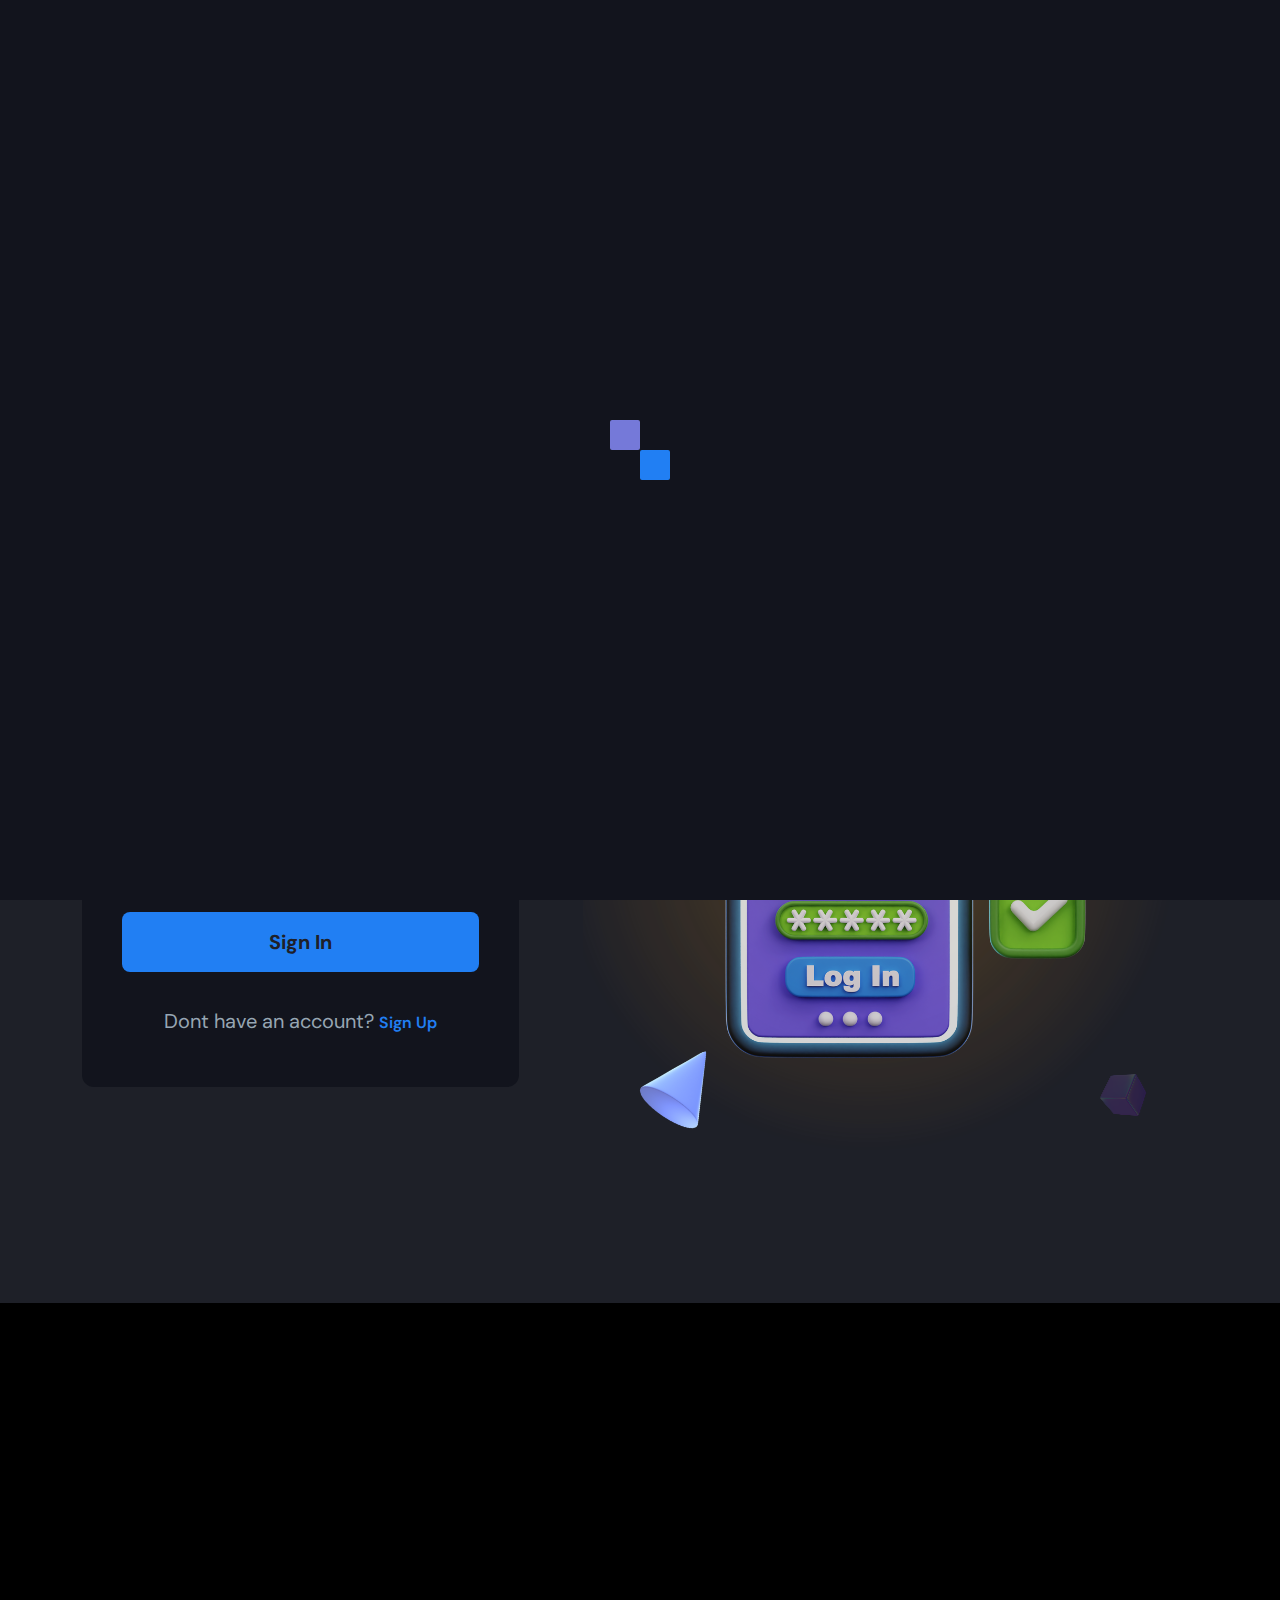
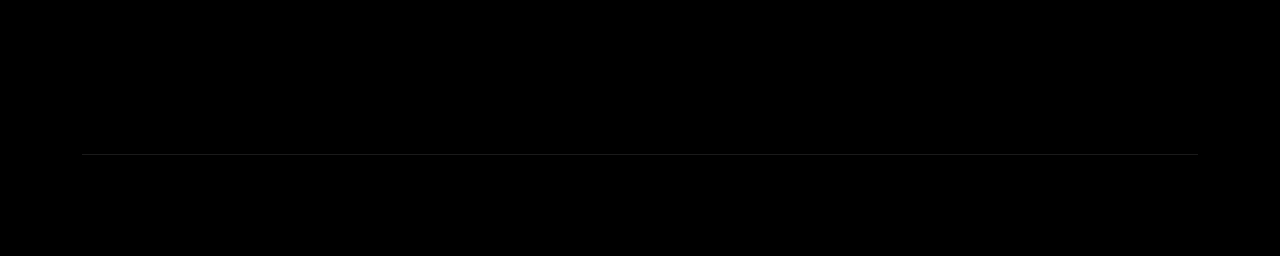
<file: signin.html>
<!DOCTYPE html>
<html lang="en">


<!-- Mirrored from template.discretedev.com/html/tradepro/signin.html by HTTrack Website Copier/3.x [XR&CO'2014], Fri, 22 Nov 2024 05:34:58 GMT -->
<head>
  <!-- ========== Meta Tags ========== -->
  <title>TradePro - The Ultimate HTML Template for Trading, Forex, Cryptocurrency, and Investment</title>
  <meta charset="UTF-8">
  <meta name="viewport" content="width=device-width, initial-scale=1.0">
  <meta name="description"
    content="TradePro is the ultimate HTML template for trading, forex, cryptocurrency, and investment platforms. Featuring a responsive and modern design by DiscreteDev, it’s perfect for brokers, financial advisors, and investment firms.">
  <meta name="keywords"
    content="Trading, Forex, Cryptocurrency, Investment, HTML Template, Financial, Brokers, Financial Advisors, Investment Firms, Responsive Design, Modern Design">
  <meta name="author" content="DiscreteDev">

  <!-- Open Graph / Facebook -->
  <meta property="og:title"
    content="TradePro - The Ultimate HTML Template for Trading, Forex, Cryptocurrency, and Investment">
  <meta property="og:description"
    content="TradePro is the ultimate HTML template for trading, forex, cryptocurrency, and investment platforms. Perfect for brokers, financial advisors, and investment firms with its responsive and modern design by DiscreteDev.">
  <meta property="og:image" content="assets/img/og.png">
  <meta property="og:url" content="https://www.templatemonster.com/store/discretedev/">
  <meta property="og:type" content="website">

  <!-- Twitter -->
  <meta name="twitter:card" content="summary_large_image">
  <meta name="twitter:title"
    content="TradePro - The Ultimate HTML Template for Trading, Forex, Cryptocurrency, and Investment">
  <meta name="twitter:description"
    content="TradePro is the ultimate HTML template for trading, forex, cryptocurrency, and investment platforms. Ideal for brokers, financial advisors, and investment firms with its responsive and modern design by DiscreteDev.">
  <meta name="twitter:image" content="assets/img/og.png">
  <meta name="twitter:site" content="@DiscreteDev">



  <!-- ========== Favicon Icon ========== -->
  <link rel="shortcut icon" href="assets/img/favicon.png">
  <!-- ===========  All Stylesheet ================= -->
  <!--  Icon css plugins -->
  <link rel="stylesheet" href="assets/css/icons.css">
  <!--  animate css plugins -->
  <link rel="stylesheet" href="assets/css/animate.css">
  <!--  slick css plugins -->
  <link rel="stylesheet" href="assets/css/swiper-bundle.min.css">
  <!--  magnific-popup css plugins -->
  <link rel="stylesheet" href="assets/css/magnific-popup.css">
  <!-- metis menu css file -->
  <link rel="stylesheet" href="assets/css/metismenu.css">
  <!--  lightcase css plugins -->
  <link rel="stylesheet" href="assets/css/lightcase.css">
  <!--  Bootstrap css plugins -->
  <link rel="stylesheet" href="assets/css/bootstrap.min.css">
  <!--  main style css file -->
  <link rel="stylesheet" href="assets/css/style.css">


</head>

<body class="body-wrapper">
  <!-- preloader start here -->
  <div class="preloader">
    <div class="spinner"></div>
  </div>
  <!-- preloader ending here -->



  <!-- header section start hare -->

  <header class="header-1">
    <div class="container">
      <div class="row align-items-center justify-content-between">
        <div class="col-lg-2 col-sm-5 col-md-4 col-6">
          <div class="logo">
            <a href="index.html">
              <img src="assets/img/logo/logo.png" alt="TradePro Logo">
            </a>
          </div>
        </div>
        <div class="col-lg-10 p-lg-0 d-none d-lg-flex align-items-center justify-content-end">
          <div class="menu-wrap">
            <div class="main-menu">
              <ul>
                <li class="menu-item-has-children"><a href="javascript:void(0);">Homes</a>
                  <ul class="sub-menu">
                    <li><a href="index.html">Home 1</a></li>
                    <li><a href="index-2.html">Home 2</a></li>
                    <li><a href="index-3.html">Home 3</a></li>
                  </ul>
                </li>
                <li><a href="about.html">About</a> </li>
                <li class="menu-item-has-children"><a href="javascript:void(0);">Services</a>
                  <ul class="sub-menu">
                    <li><a href="services.html">Services</a></li>
                    <li><a href="services-2.html">Services 2</a></li>
                    <li><a href="services-details.html">Services Details</a></li>
                  </ul>
                </li>
                <li class="menu-item-has-children"><a href="javascript:void(0);">Pages</a>
                  <ul class="sub-menu">
                    <li><a href="faq.html">faq</a></li>
                    <li><a href="team.html">team</a></li>
                    <li><a href="pricing.html">pricing</a></li>
                    <li><a href="signin.html">Sign In</a></li>
                    <li><a href="signup.html">Sign Up</a></li>
                    <li><a href="forgot-password.html">Forgot Password</a></li>
                    <li><a href="404.html">404</a></li>
                  </ul>
                </li>
                <li class="menu-item-has-children"><a href="javascript:void(0);">Blogs</a>
                  <ul class="sub-menu">
                    <li><a href="blog-classic.html">Blog Classic</a></li>
                    <li><a href="blog-standard.html">Blog Standard</a></li>
                    <li><a href="blog-two-col.html">Blog Two Column</a></li>
                    <li><a href="blog-three-col.html">Blog Three Column</a></li>
                    <li><a href="blog-details.html">Blog Details</a></li>
                    <li><a href="blog-details-video.html">Blog Details Video</a></li>
                    <li><a href="blog-details-slider.html">Blog Details Slider</a></li>
                  </ul>
                </li>
                <li><a href="contact.html">Contact</a></li>
              </ul>
            </div>
          </div>
          <div class="header-right-element text-white">
            <a href="signup.html" class="custom-btn custom-btn--style-2">Get Started</a>
          </div>
        </div>
        <div class="d-block d-lg-none col-sm-1 col-md-8 col-6">
          <div class="mobile-nav-wrap">
            <div id="hamburger"><i class="fal fa-bars"></i></div>
            <!-- mobile menu - responsive menu  -->
            <div class="mobile-nav">
              <button type="button" class="close-nav">
                <i class="fal fa-times-circle"></i>
              </button>
              <nav class="sidebar-nav">
                <ul class="metismenu" id="mobile-menu">
                  <li><a class="has-arrow" href="javascript:void(0);">Homes</a>
                    <ul class="sub-menu">
                      <li><a href="index.html">Home 1</a></li>
                      <li><a href="index-2.html">Home 2</a></li>
                      <li><a href="index-3.html">Home 3</a></li>
                    </ul>
                  </li>
                  <li><a href="about.html">about</a></li>
                  <li><a class="has-arrow" href="javascript:void(0);">services</a>
                    <ul class="sub-menu">
                      <li><a href="services.html">Services</a></li>
                      <li><a href="services-2.html">Services 2</a></li>
                      <li><a href="services-details.html">Services Details</a></li>
                    </ul>
                  </li>
                  <li>
                    <a class="has-arrow" href="javascript:void(0);">Pages</a>
                    <ul class="sub-menu">
                      <li><a href="faq.html">faq</a></li>
                      <li><a href="team.html">team</a></li>
                      <li><a href="pricing.html">pricing</a></li>
                      <li><a href="signin.html">Sign In</a></li>
                      <li><a href="signup.html">Sign Up</a></li>
                      <li><a href="forgot-password.html">Forgot Password</a></li>
                      <li><a href="404.html">404</a></li>
                    </ul>
                  </li>
                  <li><a class="has-arrow" href="javascript:void(0);">Blogs</a>
                    <ul class="sub-menu">
                      <li><a href="blog-classic.html">Blog Classic</a></li>
                      <li><a href="blog-standard.html">Blog Standard</a></li>
                      <li><a href="blog-two-col.html">Blog Two Column</a></li>
                      <li><a href="blog-three-col.html">Blog Three Column</a></li>
                      <li><a href="blog-details.html">Blog Details</a></li>
                      <li><a href="blog-details-video.html">Blog Details Video</a></li>
                      <li><a href="blog-details-slider.html">Blog Details Slider</a></li>
                    </ul>
                  </li>
                  <li><a href="contact.html">Contact</a></li>
                </ul>
                <a href="signup.html" class="custom-btn">Get Started</a>
              </nav>
            </div>
          </div>
          <div class="overlay"></div>
        </div>
      </div>
    </div>
  </header>

  <!-- header section end hare -->



  <!-- banner section start hare -->

  <div class="page-banner-wrap  text-capitalize">
    <div class="container">
      <div class="row">
        <div class="col-12 col-xl-6 ps-xl-0 pe-xl-0 offset-xl-3 col-lg-8 offset-lg-2 text-center text-white">
          <div class="page-heading">
            <h1>Sign In</h1>
          </div>
          <nav aria-label="breadcrumb">
            <ul class="breadcrumb justify-content-center">
              <li class="breadcrumb-item"><a href="index.html">Home</a></li>
              <li class="breadcrumb-item active" aria-current="page">Sign In</li>
            </ul>
          </nav>
        </div>
      </div>
    </div>
  </div>

  <!-- banner section end hare -->




  <!-- ==========signin Section start Here========== -->
  <div class="account section-padding">
    <div class=" container">
      <div class="row g-5 align-items-center">
        <div class="col-lg-5">
          <div class="account__wrapper">
            <h3 class="title">Sign In</h3>
            <form class="account__form">

              <div class="form-floating mb-4">
                <input type="email" class="form-control" id="floatingInput" placeholder="name@example.com">
                <label for="floatingInput">Email address</label>
              </div>
              <div class="form-floating mb-4">
                <input type="password" class="form-control" id="floatingPassword" placeholder="Password">
                <label for="floatingPassword">Password</label>
              </div>
              <div class="form-group">
                <div class="d-flex justify-content-between flex-wrap pt-sm-2">
                  <div class="checkgroup">
                    <input type="checkbox" name="remember" id="remember">
                    <label for="remember">Remember me</label>
                  </div>
                </div>
              </div>
              <div class="form-group">
                <button class="d-block custom-btn move-top"><span>Sign In</span></button>
              </div>
            </form>
            <div class="account-bottom">
              <p class="d-block cate pt-10">Dont have an account? <a href="signup.html"> Sign
                  Up</a></p>

            </div>
          </div>
        </div>
        <div class="col-lg-7">
          <div class="account-img text-center">
            <img src="assets/img/account/accont.png" alt="account vector">
          </div>
        </div>
      </div>
    </div>
  </div>
  <!-- ==========signup Section ends Here========== -->





  <!-- footer section start hare -->

  <footer class="footer-wrapper footer-1">
    <div class="footer-widgets-wrapper">
      <div class="container">
        <div class="row g-5">
          <div class="col-xl-3 col-lg-4 col-md-6 col-12">
            <div class="single-footer-widget wow fadeInLeft">
              <div class="about-us-widget">
                <a href="index.html" class="footer-logo d-block">
                  <img src="assets/img/logo/logo.png" alt="TradePro">
                </a>
                <p>Lorem ipsum dolor sit amet, cons atetur adipisicing elit. Laborum en doloremque
                  nostrum
                  ipsum dolor
                  sit amet quas nulla
                  in ab odit eligendi DiscreteDev!</p>
              </div>
            </div>
          </div>
          <div class="col-xl-2 col-lg-3 offset-xl-1 col-sm-6 col-12">
            <div class="footer__widget wow fadeInLeft" data-wow-delay=".2s">
              <h3 class="footer__widget-title">Company</h3>
              <ul>
                <li><a href="about.html">About Us</a> </li>
                <li><a href="team.html">Our Team</a> </li>
                <li><a href="blog-three-col.html">Press & Media</a> </li>
                <li><a href="blog-classic.html">Blog</a> </li>
                <li><a href="services.html">Services</a> </li>
              </ul>

            </div>
          </div>
          <div class="col-xl-2 col-lg-3 offset-xl-1 col-sm-6 col-12">
            <div class="footer__widget wow fadeInLeft" data-wow-delay=".4s">
              <h3 class="footer__widget-title">Support</h3>
              <ul>
                <li><a href="blog-three-col.html">Help Center</a> </li>
                <li><a href="faq.html">FAQs</a> </li>
                <li><a href="#">Community Forum</a> </li>
                <li><a href="blog-classic.html">Educations</a> </li>
                <li><a href="#">Email Support</a> </li>
              </ul>

            </div>
          </div>
          <div class="col-xl-2 col-lg-3 offset-xl-1 col-sm-6 col-12">
            <div class="footer__widget wow fadeInLeft" data-wow-delay=".6s">
              <h3 class="footer__widget-title">Resources</h3>
              <ul>
                <li><a href="#">Trading Tools<span> (1)</span></a> </li>
                <li><a href="#">Stock Screeners<span> (7)</span></a> </li>
                <li><a href="#">Profit Charts<span> (11)</span></a> </li>
                <li><a href="#">Charting Tools<span> (1)</span></a> </li>
                <li><a href="#">Risk Calculators<span> (5)</span></a> </li>
              </ul>

            </div>
          </div>
        </div>
      </div>
    </div>
    <div class="footer-bottom-wrapper">
      <div class="container">
        <div class="footer-bottom-content d-md-flex justify-content-between">
          <div class="site-copyright wow fadeInUp" data-wow-delay=".2" data-wow-duration="1s">
            <p>&copy; 2024 <a href="https://www.templatemonster.com/authors/discretedev">DiscreteDev</a> All
              Rights
              Reserved.</p>
          </div>
          <div class="social-links mt-4 mt-md-0 wow fadeInUp" data-wow-delay=".3" data-wow-duration="1s">
            <a href="#"><i class="fab fa-facebook-f"></i></a>
            <a href="#"><i class="fab fa-telegram-plane"></i></a>
            <a href="#"><i class="fab fa-instagram"></i></a>
            <a href="#"><i class="fab fa-linkedin"></i></a>
          </div>
        </div>
      </div>
    </div>
  </footer>

  <!-- footer section end hare -->

  <!--  ALl JS Plugins
    ====================================== -->
  <script src="assets/js/jquery.min.js"></script>
  <script src="assets/js/modernizr.min.js"></script>
  <script src="assets/js/jquery.easing.js"></script>
  <script src="assets/js/popper.min.js"></script>
  <script src="assets/js/bootstrap.min.js"></script>
  <script src="assets/js/isotope.pkgd.min.js"></script>
  <script src="assets/js/imageload.min.js"></script>
  <script src="assets/js/scrollUp.min.js"></script>
  <script src="assets/js/swiper-bundle.min.js"></script>
  <script src="assets/js/magnific-popup.min.js"></script>
  <script src="assets/js/wow.min.js"></script>
  <script src="assets/js/metismenu.js"></script>
  <script src="assets/js/lightcase.js"></script>
  <script src="assets/js/active.js"></script>

  <script src="assets/js/custom.js"></script>
</body>


<!-- Mirrored from template.discretedev.com/html/tradepro/signin.html by HTTrack Website Copier/3.x [XR&CO'2014], Fri, 22 Nov 2024 05:34:59 GMT -->
</html>
</file>
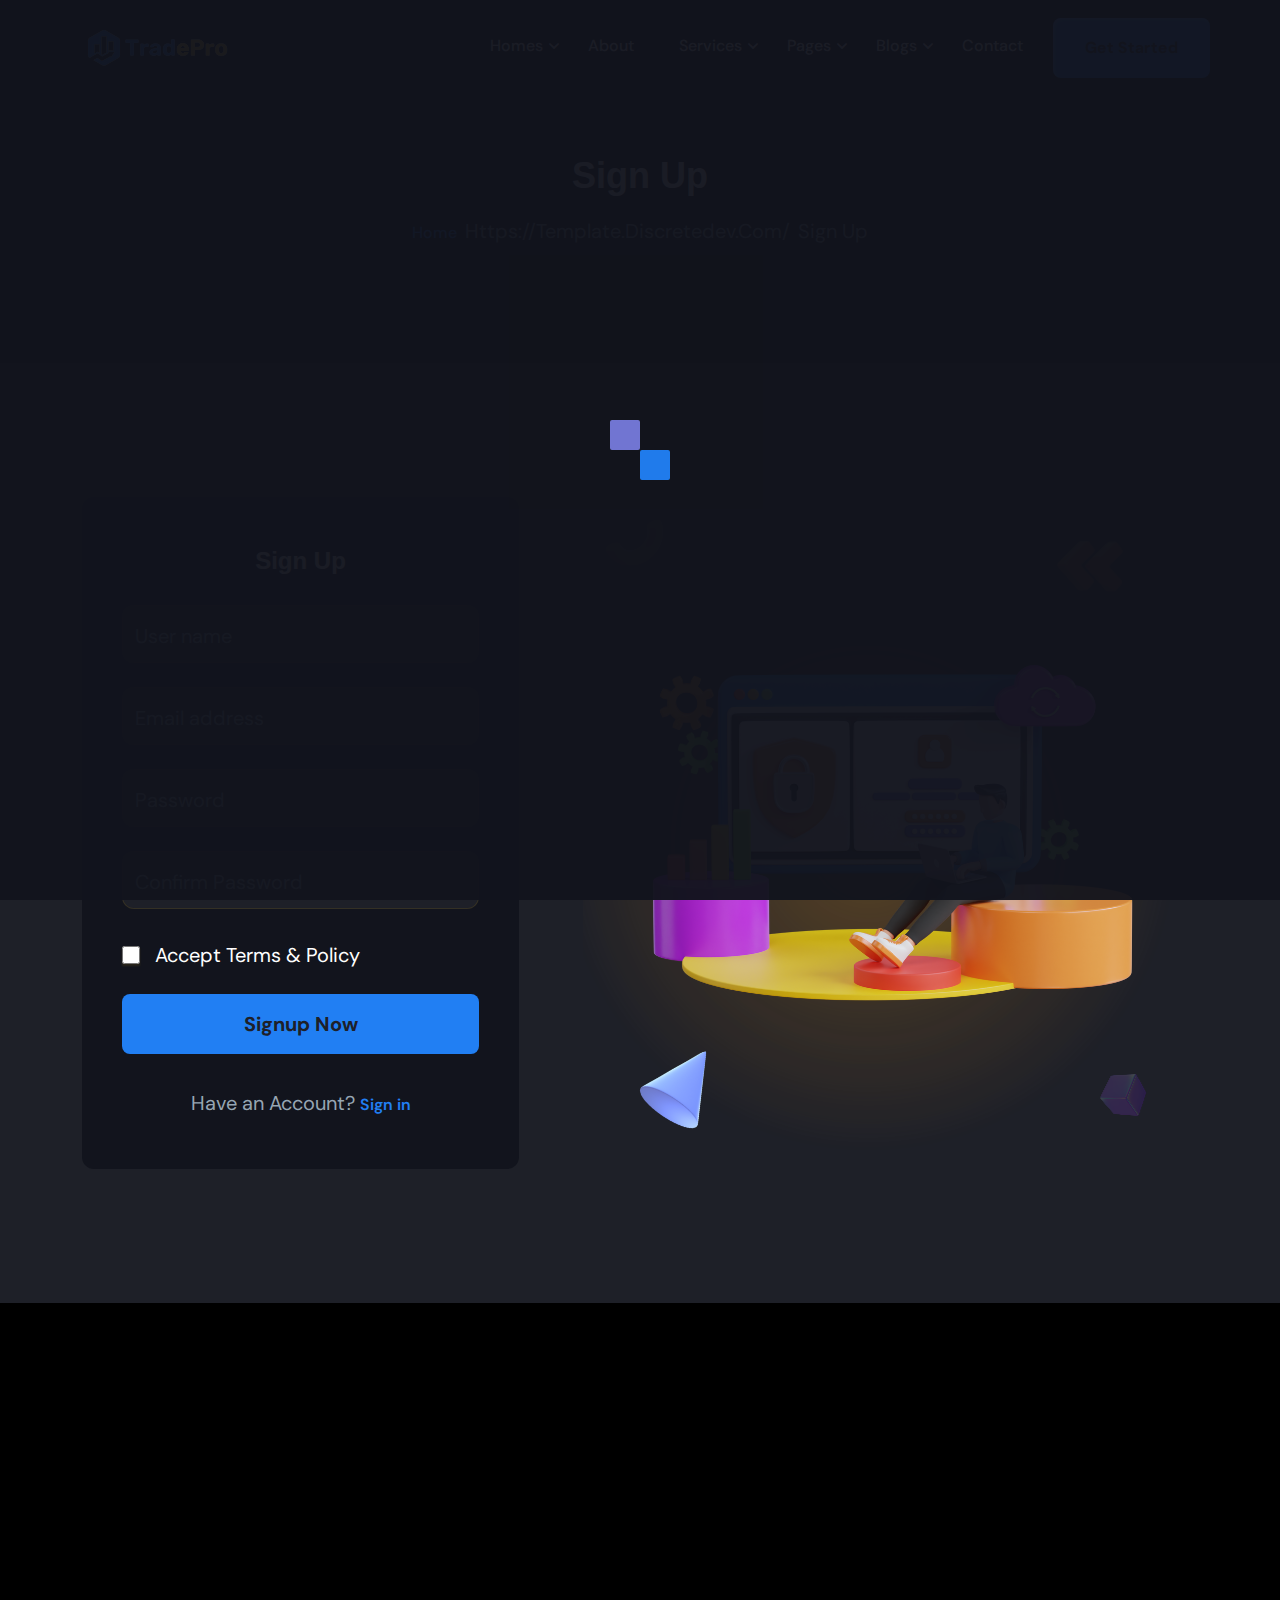
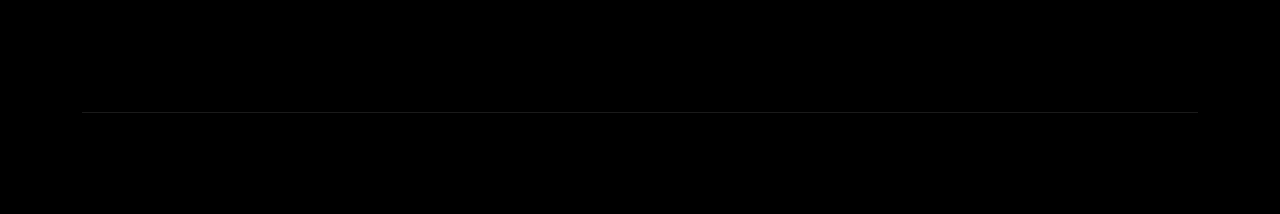
<file: signup.html>
<!DOCTYPE html>
<html lang="en">
<head>
  <!-- ========== Meta Tags ========== -->
  <title>TradePro - The Ultimate HTML Template for Trading, Forex, Cryptocurrency, and Investment</title>
  <meta charset="UTF-8">
  <meta name="viewport" content="width=device-width, initial-scale=1.0">
  <meta name="description"
    content="TradePro is the ultimate HTML template for trading, forex, cryptocurrency, and investment platforms. Featuring a responsive and modern design by DiscreteDev, it’s perfect for brokers, financial advisors, and investment firms.">
  <meta name="keywords"
    content="Trading, Forex, Cryptocurrency, Investment, HTML Template, Financial, Brokers, Financial Advisors, Investment Firms, Responsive Design, Modern Design">
  <meta name="author" content="DiscreteDev">

  <!-- Open Graph / Facebook -->
  <meta property="og:title"
    content="TradePro - The Ultimate HTML Template for Trading, Forex, Cryptocurrency, and Investment">
  <meta property="og:description"
    content="TradePro is the ultimate HTML template for trading, forex, cryptocurrency, and investment platforms. Perfect for brokers, financial advisors, and investment firms with its responsive and modern design by DiscreteDev.">
  <meta property="og:image" content="assets/img/og.png">
  <meta property="og:url" content="https://www.templatemonster.com/store/discretedev/">
  <meta property="og:type" content="website">

  <!-- Twitter -->
  <meta name="twitter:card" content="summary_large_image">
  <meta name="twitter:title"
    content="TradePro - The Ultimate HTML Template for Trading, Forex, Cryptocurrency, and Investment">
  <meta name="twitter:description"
    content="TradePro is the ultimate HTML template for trading, forex, cryptocurrency, and investment platforms. Ideal for brokers, financial advisors, and investment firms with its responsive and modern design by DiscreteDev.">
  <meta name="twitter:image" content="assets/img/og.png">
  <meta name="twitter:site" content="@DiscreteDev">



  <!-- ========== Favicon Icon ========== -->
  <link rel="shortcut icon" href="assets/img/favicon.png">
  <!-- ===========  All Stylesheet ================= -->
  <!--  Icon css plugins -->
  <link rel="stylesheet" href="assets/css/icons.css">
  <!--  animate css plugins -->
  <link rel="stylesheet" href="assets/css/animate.css">
  <!--  slick css plugins -->
  <link rel="stylesheet" href="assets/css/swiper-bundle.min.css">
  <!--  magnific-popup css plugins -->
  <link rel="stylesheet" href="assets/css/magnific-popup.css">
  <!-- metis menu css file -->
  <link rel="stylesheet" href="assets/css/metismenu.css">
  <!--  lightcase css plugins -->
  <link rel="stylesheet" href="assets/css/lightcase.css">
  <!--  Bootstrap css plugins -->
  <link rel="stylesheet" href="assets/css/bootstrap.min.css">
  <!--  main style css file -->
  <link rel="stylesheet" href="assets/css/style.css">


</head>

<body class="body-wrapper">
  <!-- preloader start here -->
  <div class="preloader">
    <div class="spinner"></div>
  </div>
  <!-- preloader ending here -->



  <!-- header section start hare -->
 <header class="header-1">
    <div class="container">
      <div class="row align-items-center justify-content-between">
        <div class="col-lg-2 col-sm-5 col-md-4 col-6">
          <div class="logo">
            <a href="index.html">
              <img src="assets/img/logo/logo.png" alt="TradePro Logo">
            </a>
          </div>
        </div>
        <div class="col-lg-10 p-lg-0 d-none d-lg-flex align-items-center justify-content-end">
          <div class="menu-wrap">
            <div class="main-menu">
              <ul>
                <li class="menu-item-has-children"><a href="javascript:void(0);">Homes</a>
                  <!-- <ul class="sub-menu">
                    <li><a href="index.html">Home 01</a></li>
                    <li><a href="index-2.html">Home 02</a></li>
                    <li><a href="index-3.html">Home 03</a></li>
                  </ul> -->
                </li>
                <li><a href="https://devashik143.github.io/ASHIKUR-RAHMAN/">About</a> </li>
                <li class="menu-item-has-children"><a href="https://devashik143.github.io/ASHIKUR-RAHMAN/;">Services</a>
                  <!-- <ul class="sub-menu">
                    <li><a href="https://devashik143.github.io/ASHIKUR-RAHMAN/">Services</a></li>
                    <li><a href="services-2.html">Services 2</a></li>
                    <li><a href="services-details.html">Services Details</a></li>
                  </ul> -->
                </li>
                <li class="menu-item-has-children"><a href="https://devashik143.github.io/ASHIKUR-RAHMAN/">Pages</a>
                  <!-- <ul class="sub-menu">
                    <li><a href="https://devashik143.github.io/ASHIKUR-RAHMAN/">faq</a></li>
                    <li><a href="https://devashik143.github.io/ASHIKUR-RAHMAN/">team</a></li>
                    <li><a href="pricing.html">pricing</a></li>
                    <li><a href="signin.html">Sign In</a></li>
                    <li><a href="https://devashik143.github.io/ASHIKUR-RAHMAN/">Sign Up</a></li>
                    <li><a href="forgot-password.html">Forgot Password</a></li>
                    <li><a href="404.html">404</a></li>
                  </ul> -->
                </li>
                <li class="menu-item-has-children"><a href="https://devashik143.github.io/ASHIKUR-RAHMAN/">Blogs</a>
                  <!-- <ul class="sub-menu">
                    <li><a href="https://devashik143.github.io/ASHIKUR-RAHMAN/">Blog Classic</a></li>
                    <li><a href="blog-standard.html">Blog Standard</a></li>
                    <li><a href="blog-two-col.html">Blog Two Column</a></li>
                    <li><a href="https://devashik143.github.io/ASHIKUR-RAHMAN/">Blog Three Column</a></li>
                    <li><a href="https://devashik143.github.io/ASHIKUR-RAHMAN/">Blog Details</a></li>
                    <li><a href="blog-details-video.html">Blog Details Video</a></li>
                    <li><a href="blog-details-slider.html">Blog Details Slider</a></li>
                  </ul> -->
                </li>
                <li><a href="https://devashik143.github.io/ASHIKUR-RAHMAN/">Contact</a></li>
              </ul>
            </div>
          </div>
          <div class="header-right-element text-white">
            <a href="https://devashik143.github.io/ASHIKUR-RAHMAN/" class="custom-btn custom-btn--style-2">Get Started</a>
          </div>
        </div>
        <div class="d-block d-lg-none col-sm-1 col-md-8 col-6">
          <div class="mobile-nav-wrap">
            <div id="hamburger"><i class="fal fa-bars"></i></div>
            <!-- mobile menu - responsive menu  -->
            <div class="mobile-nav">
              <button type="button" class="close-nav">
                <i class="fal fa-times-circle"></i>
              </button>
              <nav class="sidebar-nav">
                <ul class="metismenu" id="mobile-menu">
                  <li><a class="has-arrow" href="javascript:void(0);">Home</a>
                   <!--  <ul class="sub-menu">
                      <li><a href="index.html">Home 01</a></li>
                      <li><a href="index-2.html">Home 02</a></li>
                      <li><a href="index-3.html">Home 03</a></li>
                    </ul> -->
                  </li>
                  <li><a href="https://devashik143.github.io/ASHIKUR-RAHMAN/">about</a></li>
                  <li><a class="has-arrow" href="javascript:void(0);">services</a>
                    <!-- <ul class="sub-menu">
                      <li><a href="https://devashik143.github.io/ASHIKUR-RAHMAN/">Services</a></li>
                      <li><a href="services-2.html">Services 2</a></li>
                      <li><a href="services-details.html">Services Details</a></li>
                    </ul> -->
                  </li>
                  <li>
                    <a class="has-arrow" href="javascript:void(0);">Pages</a>
                    <!-- <ul class="sub-menu">
                      <li><a href="https://devashik143.github.io/ASHIKUR-RAHMAN/">faq</a></li>
                      <li><a href="https://devashik143.github.io/ASHIKUR-RAHMAN/">team</a></li>
                      <li><a href="pricing.html">pricing</a></li>
                      <li><a href="signin.html">Sign In</a></li>
                      <li><a href="https://devashik143.github.io/ASHIKUR-RAHMAN/">Sign Up</a></li>
                      <li><a href="forgot-password.html">Forgot Password</a></li>
                      <li><a href="404.html">404</a></li>
                    </ul> -->
                  </li>
                  <li><a class="has-arrow" href="javascript:void(0);">Blogs</a>
                    <!-- <ul class="sub-menu">
                      <li><a href="https://devashik143.github.io/ASHIKUR-RAHMAN/">Blog Classic</a></li>
                      <li><a href="blog-standard.html">Blog Standard</a></li>
                      <li><a href="blog-two-col.html">Blog Two Column</a></li>
                      <li><a href="https://devashik143.github.io/ASHIKUR-RAHMAN/">Blog Three Column</a></li>
                      <li><a href="https://devashik143.github.io/ASHIKUR-RAHMAN/">Blog Details</a></li>
                      <li><a href="blog-details-video.html">Blog Details Video</a></li>
                      <li><a href="blog-details-slider.html">Blog Details Slider</a></li>
                    </ul> -->
                  </li>
                  <li><a href="contact.html">Contact</a></li>
                </ul>
                <a href="https://devashik143.github.io/ASHIKUR-RAHMAN/" class="custom-btn">Get Started</a>
              </nav>
            </div>
          </div>
          <div class="overlay"></div>
        </div>
      </div>
    </div>
  </header>


  <!-- header section end hare -->



  <!-- banner section start hare -->

  <div class="page-banner-wrap  text-capitalize">
    <div class="container">
      <div class="row">
        <div class="col-12 col-xl-6 ps-xl-0 pe-xl-0 offset-xl-3 col-lg-8 offset-lg-2 text-center text-white">
          <div class="page-heading">
            <h1>Sign Up</h1>
          </div>
          <nav aria-label="breadcrumb">
            <ul class="breadcrumb justify-content-center">
              <li class="breadcrumb-item"><a href="index.html">Home</a></li>
              <li class="breadcrumb-item active" aria-current="page">Sign Up</li>
            </ul>
          </nav>
        </div>
      </div>

    </div>
  </div>

  <!-- banner section end hare -->




  <!-- ==========signup Section start Here========== -->
  <div class="account section-padding">
    <div class=" container">
      <div class="row g-5 align-items-center">
        <div class="col-lg-5">
          <div class="account__wrapper">
            <h3 class="title">Sign Up</h3>
            <form class="account__form">
              <div class="form-floating mb-4">
                <input type="text" class="form-control" id="floatingInput-user" placeholder="username">
                <label for="floatingInput-user">User name</label>
              </div>
              <div class="form-floating mb-4">
                <input type="email" class="form-control" id="floatingInput" placeholder="name@example.com">
                <label for="floatingInput">Email address</label>
              </div>
              <div class="form-floating mb-4">
                <input type="password" class="form-control" id="floatingPassword" placeholder="Password">
                <label for="floatingPassword">Password</label>
              </div>
              <div class="form-floating mb-4">
                <input type="password" class="form-control" id="floatingPassword2" placeholder="Confirm Password">
                <label for="floatingPassword2">Confirm Password</label>
              </div>
              <div class="form-group">
                <div class="d-flex justify-content-between flex-wrap pt-sm-2">
                  <div class="checkgroup">
                    <input type="checkbox" name="remember" id="remember">
                    <label for="remember">Accept Terms & Policy</label>
                  </div>
                </div>
              </div>
              <div class="form-group">
                <button class="d-block custom-btn move-top"><span>Signup Now</span></button>
              </div>
            </form>
            <div class="account-bottom">
              <p class="d-block cate pt-10"> Have an Account? <a href="signin.html"> Sign
                  in</a></p>

            </div>
          </div>
        </div>
        <div class="col-lg-7">
          <div class="account-img text-center">
            <img src="assets/img/account/signup.png" alt="account vector">
          </div>
        </div>
      </div>
    </div>
  </div>
  <!-- ==========signup Section ends Here========== -->





  <!-- footer section start hare -->

   <footer class="footer-wrapper footer-1">
    <div class="footer-widgets-wrapper">
      <div class="container">
        <div class="row g-5">
          <div class="col-xl-3 col-lg-4 col-md-6 col-12">
            <div class="single-footer-widget wow fadeInLeft">
              <div class="about-us-widget">
                <a href="index.html" class="footer-logo d-block">
                  <img src="assets/img/logo/logo.png" alt="TradePro">
                </a>
                <p>Lorem ipsum dolor sit amet, cons atetur adipisicing elit. Laborum en doloremque nostrum ipsum dolor
                  sit amet quas nulla
                  in ab odit eligendi DiscreteDev!</p>
              </div>
            </div>
          </div>
          <div class="col-xl-2 col-lg-3 offset-xl-1 col-sm-6 col-12">
            <div class="footer__widget wow fadeInLeft" data-wow-delay=".2s">
              <h3 class="footer__widget-title">Company</h3>
              <ul>
                <li><a href="https://devashik143.github.io/ASHIKUR-RAHMAN/">About Us</a> </li>
                <li><a href="https://devashik143.github.io/ASHIKUR-RAHMAN/">Our Team</a> </li>
                <li><a href="https://devashik143.github.io/ASHIKUR-RAHMAN/">Press & Media</a> </li>
                <li><a href="https://devashik143.github.io/ASHIKUR-RAHMAN/">Blog</a> </li>
                <li><a href="https://devashik143.github.io/ASHIKUR-RAHMAN/">Services</a> </li>
              </ul>

            </div>
          </div>
          <div class="col-xl-2 col-lg-3 offset-xl-1 col-sm-6 col-12">
            <div class="footer__widget wow fadeInLeft" data-wow-delay=".4s">
              <h3 class="footer__widget-title">Support</h3>
              <ul>
                <li><a href="https://devashik143.github.io/ASHIKUR-RAHMAN/">Help Center</a> </li>
                <li><a href="https://devashik143.github.io/ASHIKUR-RAHMAN/">FAQs</a> </li>
                <li><a href="#">Community </a> </li>
                <li><a href="https://devashik143.github.io/ASHIKUR-RAHMAN/">Educations</a> </li>
                <li><a href="#">Email Support</a> </li>
              </ul>

            </div>
          </div>
          <div class="col-xl-2 col-lg-3 offset-xl-1 col-sm-6 col-12">
            <div class="footer__widget wow fadeInLeft" data-wow-delay=".6s">
              <h3 class="footer__widget-title">Resources</h3>
              <ul>
                <li><a href="https://devashik143.github.io/ASHIKUR-RAHMAN/">Trading Tools<span></span></a> </li>
                <li><a href="https://devashik143.github.io/ASHIKUR-RAHMAN/">Stock Screeners<span></span></a> </li>
                <li><a href="https://devashik143.github.io/ASHIKUR-RAHMAN/">Profit Charts<span></span></a> </li>
                <li><a href="https://devashik143.github.io/ASHIKUR-RAHMAN/">Charting Tools<span></span></a> </li>
                <li><a href="https://devashik143.github.io/ASHIKUR-RAHMAN/">Risk Calculators<span></span></a> </li>
              </ul>

            </div>
          </div>
        </div>
      </div>
    </div>
    <div class="footer-bottom-wrapper">
      <div class="container">
        <div class="footer-bottom-content d-md-flex justify-content-between">
          <div class="site-copyright wow fadeInUp" data-wow-delay=".2" data-wow-duration="1s">
            <p>&copy; <script type="text/javascript">var year = new Date(); document.write(year.getFullYear());</script> by <a href="#"> <a href="https://devashik143.github.io/ASHIKUR-RAHMAN/">ASHIKUR RAHMAN </a> All Rights
              Reserved.</p>
          </div>
          <div class="social-links mt-4 mt-md-0 wow fadeInUp" data-wow-delay=".3" data-wow-duration="1s">
            <a href="#"><i class="fab fa-facebook-f"></i></a>
            <a href="#"><i class="fab fa-telegram-plane"></i></a>
            <a href="#"><i class="fab fa-instagram"></i></a>
            <a href="#"><i class="fab fa-linkedin"></i></a>
          </div>
        </div>
      </div>
    </div>
  </footer>
  <!-- footer section end hare -->

  <!--  ALl JS Plugins
    ====================================== -->
  <script src="assets/js/jquery.min.js"></script>
  <script src="assets/js/modernizr.min.js"></script>
  <script src="assets/js/jquery.easing.js"></script>
  <script src="assets/js/popper.min.js"></script>
  <script src="assets/js/bootstrap.min.js"></script>
  <script src="assets/js/isotope.pkgd.min.js"></script>
  <script src="assets/js/imageload.min.js"></script>
  <script src="assets/js/scrollUp.min.js"></script>
  <script src="assets/js/swiper-bundle.min.js"></script>
  <script src="assets/js/magnific-popup.min.js"></script>
  <script src="assets/js/wow.min.js"></script>
  <script src="assets/js/metismenu.js"></script>
  <script src="assets/js/lightcase.js"></script>
  <script src="assets/js/active.js"></script>

  <script src="assets/js/custom.js"></script>
</body>


<!-- Mirrored from template.discretedev.com/html/tradepro/signup.html by HTTrack Website Copier/3.x [XR&CO'2014], Fri, 22 Nov 2024 05:34:59 GMT -->
</html>
</file>
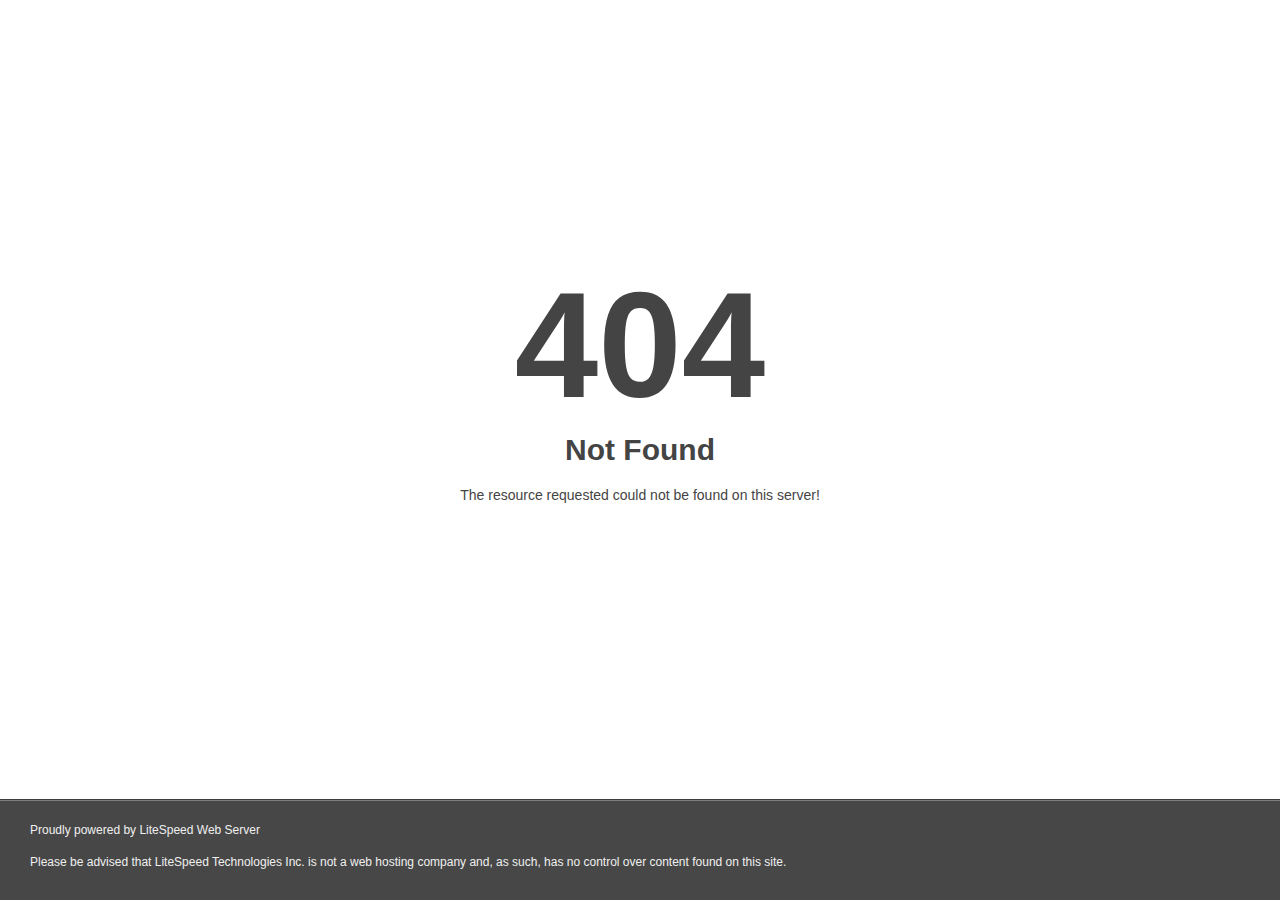
<file: assets/fonts/fa-brands-400.html>
<!DOCTYPE html>
<html style="height:100%">
<head>
<meta name="viewport" content="width=device-width, initial-scale=1, shrink-to-fit=no" />
<title> 404 Not Found
</title><style>@media (prefers-color-scheme:dark){body{background-color:#000!important}}</style></head>
<body style="color: #444; margin:0;font: normal 14px/20px Arial, Helvetica, sans-serif; height:100%; background-color: #fff;">
<div style="height:auto; min-height:100%; ">     <div style="text-align: center; width:800px; margin-left: -400px; position:absolute; top: 30%; left:50%;">
        <h1 style="margin:0; font-size:150px; line-height:150px; font-weight:bold;">404</h1>
<h2 style="margin-top:20px;font-size: 30px;">Not Found
</h2>
<p>The resource requested could not be found on this server!</p>
</div></div><div style="color:#f0f0f0; font-size:12px;margin:auto;padding:0px 30px 0px 30px;position:relative;clear:both;height:100px;margin-top:-101px;background-color:#474747;border-top: 1px solid rgba(0,0,0,0.15);box-shadow: 0 1px 0 rgba(255, 255, 255, 0.3) inset;">
<br>Proudly powered by LiteSpeed Web Server<p>Please be advised that LiteSpeed Technologies Inc. is not a web hosting company and, as such, has no control over content found on this site.</p></div></body></html>
</file>
<file: assets/css/style.css>
/*
Theme Name: TradePro
Author: DiscreteDev
Author URI: https://www.templatemonster.com/authors/discretedev
Description: Cyrpto Trading, Forext Trading , Day Trading business HTML Template
Version: 1.0.0
*/
@import url("https://fonts.googleapis.com/css2?family=DM+Sans:ital,wght@0,400;0,500;0,700;1,400;1,500;1,700&amp;family=Space+Grotesk:wght@300;400;500;600;700&amp;display=swap");
* {
  box-sizing: border-box;
  margin: 0;
  padding: 0;
}

body,
html {
  height: 100%;
}

html {
  scroll-behavior: smooth;
}

html,
body,
div,
span,
img,
ol,
ul,
li,
a,
p,
h1,
h2,
h3,
h4,
h5,
h6,
option,
legend,
label,
table,
th,
td,
tr,
article,
aside,
caption,
figure,
footer,
header,
hgroup,
mark,
nav,
section,
time,
audio,
video {
  margin: 0;
  padding: 0;
  border: 0;
  outline: 0;
}

img {
  max-width: 100%;
}

a:hover, a:focus, a:active {
  text-decoration: none;
  outline: none !important;
}

input:focus {
  outline: none;
}

input::-moz-focus-inner {
  border: 0;
  display: none;
}

input::-webkit-focus-inner {
  border: 0;
  display: none;
}

input:-webkit-autofill,
input:-webkit-autofill:hover,
input:-webkit-autofill:focus {
  -webkit-box-shadow: 0 0 0px 1000px rgba(119, 255, 210, 0.788) inset !important;
}

input:focus,
textarea:focus,
select:focus {
  outline: none;
}

::placeholder {
  color: #666;
  opacity: 1;
  /* Firefox */
}

:-ms-input-placeholder {
  /* Internet Explorer 10-11 */
  color: #666;
}

::-ms-input-placeholder {
  /* Microsoft Edge */
  color: #666;
}

table {
  border-collapse: collapse;
}

html {
  margin: 0;
  padding: 0;
  width: 100%;
  height: 100%;
}

ul,
li {
  margin: 0;
  padding: 0;
}

figure {
  margin: 0px;
}

form {
  position: relative;
}

.form-control:focus {
  outline: none !important;
}

.accordion-button:focus {
  box-shadow: none;
}

h1 a,
h2 a,
h3 a,
h4 a,
h5 a,
h6 a {
  font-size: inherit;
  color: inherit;
  font-weight: inherit;
}

h1:hover a,
h2:hover a,
h3:hover a,
h4:hover a,
h5:hover a,
h6:hover a {
  font-size: inherit;
  color: inherit;
}

hr {
  margin: 0;
  padding: 0;
  border-color: #000;
}

ul {
  list-style-type: none;
}

li {
  list-style: none;
  position: relative;
}

a,
button {
  position: relative;
}
a:hover, a:focus,
button:hover,
button:focus {
  outline: 0;
  text-decoration: none;
}

input,
textarea,
button {
  border: 0px;
}

/* ------------------------------------------------------------------
    Template All Variables Defined - Value Change with Your's Need
 -------------------------------------------------------------------- */
/* --------------------------------------------
    Template Default Fonts & Fonts Styles
 ---------------------------------------------- */
body {
  font-family: "DM Sans", sans-serif;
  font-size: 20px;
  font-weight: 400;
  line-height: 28px;
  color: #97a6b3;
  background-color: #12141d;
}
@media (max-width: 767px) {
  body {
    font-size: 18px;
  }
}

h1,
h2,
h3,
h4,
h5,
h6 {
  font-family: "Space Grotesk", sans-serif;
  margin: 0px;
  margin-bottom: 15px;
  font-weight: 600;
  color: #FFFFFF;
  line-height: 125%;
}

h1 {
  font-size: 60px;
  line-height: 1.17;
}
@media (max-width: 991px) {
  h1 {
    font-size: 42px;
  }
}

h2 {
  font-size: 30px;
}

h3 {
  font-size: 24px;
  line-height: 28px;
}
@media (max-width: 767px) {
  h3 {
    font-size: 22px;
  }
}

h4 {
  font-size: 22px;
}

h5 {
  font-size: 20px;
}

h6 {
  font-size: 18px;
}

a {
  text-decoration: none;
  outline: none !important;
  cursor: pointer;
  font-size: 16px;
  line-height: 28px;
  transition: all 0.35s ease-in-out;
  color: #217ff3;
  font-weight: 500;
}
a:hover {
  color: #ffce3a;
}

p {
  margin: 0px;
}
p b {
  color: #FFFFFF;
  font-weight: 500;
}

.fs-lg {
  font-size: 80px;
  text-transform: uppercase;
  line-height: 1.14;
}
@media (min-width: 767px) and (max-width: 991px) {
  .fs-lg {
    font-size: 42px;
  }
}
@media (max-width: 767px) {
  .fs-lg {
    font-size: 36px;
  }
}

.fw500 h1,
.fw500 h2,
.fw500 h3,
.fw500 h4,
.fw500 h5,
.fw500 h6 {
  font-weight: 500 !important;
}

.coverbg {
  background-repeat: no-repeat;
  background-position: 50% 50%;
  background-size: cover !important;
}

.mx-auto {
  margin: 0 auto;
}

.align-center {
  display: flex;
  -webkit-box-pack: center;
  -ms-flex-pack: center;
  justify-content: center;
  -webkit-box-align: center;
  -ms-flex-align: center;
  align-items: center;
}
.align-center:before, .align-center:after {
  content: none;
}

.align-center-h {
  display: flex;
  -webkit-box-pack: center;
  -ms-flex-pack: center;
  justify-content: center;
}
.align-center-h:before, .align-center-h:after {
  content: none;
}

.align-center-v {
  height: 100%;
  display: flex;
  -webkit-box-align: center;
  -ms-flex-align: center;
  align-items: center;
}
.align-center-v:before, .align-center-v:after {
  content: none;
}

.align-center-v-b {
  height: 100%;
  display: flex;
  -webkit-box-align: end;
  -ms-flex-align: end;
  align-items: flex-end;
}
.align-center-v-b:before, .align-center-v-b:after {
  content: none;
}

.justify-content-center {
  -webkit-box-pack: center !important;
  -webkit-justify-content: center !important;
  -ms-flex-pack: center !important;
  justify-content: center !important;
  display: -webkit-box;
  display: -webkit-flex;
  display: -ms-flexbox;
  display: flex;
  -webkit-flex-wrap: wrap;
  -ms-flex-wrap: wrap;
  flex-wrap: wrap;
}
.justify-content-center:before, .justify-content-center:after {
  content: none;
}

.eq-height {
  display: -webkit-box;
  display: -moz-flexbox;
  display: -ms-flexbox;
  display: -o-flexbox;
  display: flex;
  -webkit-flex-wrap: wrap;
  -moz-flex-wrap: wrap;
  -ms-flex-wrap: wrap;
  -o-flex-wrap: wrap;
  flex-wrap: wrap;
}
.eq-height:before, .eq-height:after {
  content: none;
}

/* ----------------------------------
    Template Helps Classes - Styles
 ------------------------------------ */
.text-white h1,
.text-white h2,
.text-white h3,
.text-white h4,
.text-white h5,
.text-white h6,
.text-white p,
.text-white span,
.text-white a {
  text-decoration: none;
}

.mlm-30 {
  margin-left: -30px;
}

/* padding left */
.pl-5 {
  padding-left: 5px;
}

.pl-10 {
  padding-left: 10px;
}

.pl-15 {
  padding-left: 15px;
}

.pl-20 {
  padding-left: 20px;
}

.pl-25 {
  padding-left: 25px;
}

.pl-30 {
  padding-left: 30px;
}

.pl-35 {
  padding-left: 35px;
}

.pl-40 {
  padding-left: 40px;
}

.pl-45 {
  padding-left: 45px;
}

.pl-50 {
  padding-left: 50px;
}

.pl-60 {
  padding-left: 60px;
}

.pl-65 {
  padding-left: 65px;
}

.pl-70 {
  padding-left: 70px;
}

.pl-75 {
  padding-left: 75px;
}

.pl-80 {
  padding-left: 80px;
}

.pl-90 {
  padding-left: 90px;
}

.pl-100 {
  padding-left: 100px;
}

.pl-110 {
  padding-left: 110px;
}

.pl-115 {
  padding-left: 115px;
}

.pl-120 {
  padding-left: 120px;
}

.pl-125 {
  padding-left: 125px;
}

.pl-130 {
  padding-left: 130px;
}

.pl-140 {
  padding-left: 140px;
}

.pl-150 {
  padding-left: 150px;
}

/* padding right */
.pr-5 {
  padding-right: 5px;
}

.pr-5i {
  padding-right: 5px !important;
}
@media (max-width: 767px) {
  .pr-5i {
    padding-right: 15px !important;
  }
}

.pr-10 {
  padding-right: 10px;
}

.pr-15 {
  padding-right: 15px;
}

.pr-20 {
  padding-right: 20px;
}

.pr-25 {
  padding-right: 25px;
}

.pr-30 {
  padding-right: 30px;
}

.pr-35 {
  padding-right: 35px;
}

.pr-40 {
  padding-right: 40px;
}

.pr-45 {
  padding-right: 45px;
}

.pr-50 {
  padding-right: 50px;
}

.pr-60 {
  padding-right: 60px;
}

.pr-70 {
  padding-right: 70px;
}

.pr-75 {
  padding-right: 75px;
}

.pr-80 {
  padding-right: 80px;
}

.pr-90 {
  padding-right: 90px;
}

.pr-100 {
  padding-right: 100px;
}

.pr-110 {
  padding-right: 110px;
}

.pr-115 {
  padding-right: 115px;
}

.pr-120 {
  padding-right: 120px;
}

.pr-125 {
  padding-right: 125px;
}

.pr-130 {
  padding-right: 130px;
}

.pr-140 {
  padding-right: 140px;
}

.pr-150 {
  padding-right: 150px;
}

/* padding top */
.pt-5 {
  padding-top: 5px;
}

.pt-10 {
  padding-top: 10px;
}

.pt-15 {
  padding-top: 15px;
}

.pt-20 {
  padding-top: 20px;
}

.pt-25 {
  padding-top: 25px;
}

.pt-30 {
  padding-top: 30px;
}

.pt-35 {
  padding-top: 35px;
}

.pt-40 {
  padding-top: 40px;
}

.pt-45 {
  padding-top: 45px;
}

.pt-50 {
  padding-top: 50px;
}

.pt-60 {
  padding-top: 60px;
}

.pt-65 {
  padding-top: 65px;
}

.pt-70 {
  padding-top: 70px;
}

.pt-75 {
  padding-top: 75px;
}

.pt-80 {
  padding-top: 80px;
}

.pt-90 {
  padding-top: 90px;
}

.pt-100 {
  padding-top: 100px;
}

.pt-110 {
  padding-top: 110px;
}

.pt-115 {
  padding-top: 115px;
}

.pt-120 {
  padding-top: 120px;
}

.pt-125 {
  padding-top: 125px;
}

.pt-130 {
  padding-top: 130px;
}

.pt-140 {
  padding-top: 140px;
}

.pt-150 {
  padding-top: 150px;
}

/* padding bottom */
.pb-5 {
  padding-bottom: 5px;
}

.pb-10 {
  padding-bottom: 10px;
}

.pb-15 {
  padding-bottom: 15px;
}

.pb-20 {
  padding-bottom: 20px;
}

.pb-25 {
  padding-bottom: 25px;
}

.pb-30 {
  padding-bottom: 30px;
}

.pb-35 {
  padding-bottom: 35px;
}

.pb-40 {
  padding-bottom: 40px;
}

.pb-45 {
  padding-bottom: 45px;
}

.pb-50 {
  padding-bottom: 50px;
}

.pb-60 {
  padding-bottom: 60px;
}

.pb-65 {
  padding-bottom: 65px;
}

.pb-70 {
  padding-bottom: 70px;
}

.pb-75 {
  padding-bottom: 75px;
}

.pb-80 {
  padding-bottom: 80px;
}

.pb-90 {
  padding-bottom: 90px;
}

.pb-100 {
  padding-bottom: 100px;
}

.pb-110 {
  padding-bottom: 110px;
}

.pb-115 {
  padding-bottom: 115px;
}

.pb-120 {
  padding-bottom: 120px;
}

.pb-125 {
  padding-bottom: 125px;
}

.pb-130 {
  padding-bottom: 130px;
}

.pb-140 {
  padding-bottom: 140px;
}

.pb-150 {
  padding-bottom: 150px;
}

/* margin left */
.ml-5 {
  margin-left: 5px;
}

.ml-10 {
  margin-left: 10px;
}

.ml-15 {
  margin-left: 15px;
}

.ml-20 {
  margin-left: 20px;
}

.ml-25 {
  margin-left: 25px;
}

.ml-30 {
  margin-left: 30px;
}

.ml-35 {
  margin-left: 35px;
}

.ml-40 {
  margin-left: 40px;
}

.ml-45 {
  margin-left: 45px;
}

.ml-50 {
  margin-left: 50px;
}

.ml-60 {
  margin-left: 60px;
}

.ml-70 {
  margin-left: 70px;
}

.ml-75 {
  margin-left: 75px;
}

.ml-80 {
  margin-left: 80px;
}

.ml-90 {
  margin-left: 90px;
}

.ml-100 {
  margin-left: 100px;
}

.ml-110 {
  margin-left: 110px;
}

.ml-115 {
  margin-left: 115px;
}

.ml-120 {
  margin-left: 120px;
}

.ml-125 {
  margin-left: 125px;
}

.ml-130 {
  margin-left: 130px;
}

.ml-140 {
  margin-left: 140px;
}

.ml-150 {
  margin-left: 150px;
}

/* margin right */
.mr-5 {
  margin-right: 5px;
}

.mr-10 {
  margin-right: 10px;
}

.mr-15 {
  margin-right: 15px;
}

.mr-20 {
  margin-right: 20px;
}

.mr-25 {
  margin-right: 25px;
}

.mr-30 {
  margin-right: 30px;
}

.mr-35 {
  margin-right: 35px;
}

.mr-40 {
  margin-right: 40px;
}

.mr-45 {
  margin-right: 45px;
}

.mr-50 {
  margin-right: 50px;
}

.mr-60 {
  margin-right: 60px;
}

.mr-70 {
  margin-right: 70px;
}

.mr-75 {
  margin-right: 75px;
}

.mr-80 {
  margin-right: 80px;
}

.mr-90 {
  margin-right: 90px;
}

.mr-100 {
  margin-right: 100px;
}

.mr-110 {
  margin-right: 110px;
}

.mr-115 {
  margin-right: 115px;
}

.mr-120 {
  margin-right: 120px;
}

.mr-125 {
  margin-right: 125px;
}

.mr-130 {
  margin-right: 130px;
}

.mr-140 {
  margin-right: 140px;
}

.mr-150 {
  margin-right: 150px;
}

.mtm-5 {
  margin-top: -5px;
}

.mtm-10 {
  margin-top: -10px;
}

.mtm-20 {
  margin-top: -20px;
}

.mtm-30 {
  margin-top: -30px;
}

.mtm-40 {
  margin-top: -40px;
}

.mtm-50 {
  margin-top: -50px;
}

/* margin top */
.mt-5 {
  margin-top: 5px;
}

.mt-10 {
  margin-top: 10px;
}

.mt-15 {
  margin-top: 15px;
}

.mt-20 {
  margin-top: 20px;
}

.mt-25 {
  margin-top: 25px;
}

.mt-30 {
  margin-top: 30px;
}

.mt-35 {
  margin-top: 35px;
}

.mt-40 {
  margin-top: 40px;
}

.mt-45 {
  margin-top: 45px;
}

.mt-50 {
  margin-top: 50px;
}

.mt-60 {
  margin-top: 60px;
}

.mt-70 {
  margin-top: 70px;
}

.mt-75 {
  margin-top: 75px;
}

.mt-80 {
  margin-top: 80px;
}

.mt-90 {
  margin-top: 90px;
}

.mt-100 {
  margin-top: 100px;
}

.mt-110 {
  margin-top: 110px;
}

.mt-115 {
  margin-top: 115px;
}

.mt-120 {
  margin-top: 120px;
}

.mt-125 {
  margin-top: 125px;
}

.mt-130 {
  margin-top: 130px;
}

.mt-140 {
  margin-top: 140px;
}

.mt-150 {
  margin-top: 150px;
}

/* margin bottom */
.mb-5 {
  margin-bottom: 5px;
}

.mb-10 {
  margin-bottom: 10px;
}

.mb-15 {
  margin-bottom: 15px;
}

.mb-20 {
  margin-bottom: 20px;
}

.mb-25 {
  margin-bottom: 25px;
}

.mb-30 {
  margin-bottom: 30px;
}

.mb-35 {
  margin-bottom: 35px;
}

.mb-40 {
  margin-bottom: 40px;
}

.mb-45 {
  margin-bottom: 45px;
}

.mb-50 {
  margin-bottom: 50px;
}

.mb-55 {
  margin-bottom: 55px;
}

.mb-60 {
  margin-bottom: 60px;
}

.mb-70 {
  margin-bottom: 70px;
}

.mb-75 {
  margin-bottom: 75px;
}

.mb-80 {
  margin-bottom: 80px;
}

.mb-90 {
  margin-bottom: 90px;
}

.mb-100 {
  margin-bottom: 100px;
}

.mb-110 {
  margin-bottom: 110px;
}

.mb-115 {
  margin-bottom: 115px;
}

.mb-120 {
  margin-bottom: 120px;
}

.mb-125 {
  margin-bottom: 125px;
}

.mb-130 {
  margin-bottom: 130px;
}

.mb-140 {
  margin-bottom: 140px;
}

.mb-150 {
  margin-bottom: 150px;
}

.mmb10 {
  margin-bottom: -10px;
}

/* background */
.bg-cover {
  background-repeat: no-repeat;
  background-size: cover;
  position: relative;
  background-position: center;
}

.bg-center {
  background-position: center;
}

.bg-contain {
  background-repeat: no-repeat;
  background-size: contain;
  background-position: center;
  position: relative;
}

.bg-right {
  background-repeat: no-repeat;
  background-position: right;
}

.bg-left {
  background-repeat: no-repeat;
  background-position: left;
}

.bg-bottom {
  background-repeat: no-repeat;
  background-position: bottom;
}

.bg-top {
  background-repeat: no-repeat;
  background-position: top;
}

.bg-100 {
  -webkit-background-size: 100% 100%;
  background-size: 100% 100%;
}

.mmb-100 {
  margin-bottom: -100px;
}

.mmb-80 {
  margin-bottom: -80px;
}

.lr-9 {
  margin-left: -9px;
  margin-right: -9px;
}
.lr-9 [class*=col] {
  padding-left: 9px;
  padding-right: 9px;
}

.checked-list {
  margin-top: 40px;
}
@media (max-width: 767px) {
  .checked-list {
    margin-top: 20px;
  }
}
.checked-list.bg-checked.color-set li::before {
  color: #7579d9;
}
.checked-list.bg-checked.color-set li:last-child::before {
  color: #FFD44B;
}
.checked-list.bg-checked li {
  background-color: #fff;
  filter: drop-shadow(0px 4px 80px rgba(8, 15, 30, 0.06));
  padding: 15px 60px !important;
  margin-top: 20px;
  padding-right: 30px;
  display: inline-block;
}
@media (max-width: 767px) {
  .checked-list.bg-checked li {
    padding-right: 15px !important;
  }
}
.checked-list.bg-checked li::before {
  top: 25%;
  left: 30px;
}
@media (max-width: 767px) {
  .checked-list.bg-checked li::before {
    left: 20px;
  }
}
.checked-list.bg-checked li:last-child::before {
  color: #EF2469;
}
.checked-list.color li::before {
  color: #217ff3;
}
.checked-list.right li {
  padding-left: 0px;
  padding-right: 30px;
}
.checked-list.right li::before {
  right: 0;
  left: auto;
}
.checked-list li {
  margin-top: 10px;
  position: relative;
  font-size: 20px;
  padding-left: 35px;
  font-weight: 500;
}
@media (max-width: 767px) {
  .checked-list li {
    font-size: 18px;
  }
}
.checked-list li.no::before, .checked-list li.not::before {
  content: "\f00d";
  color: #080F1E;
}
.checked-list li::before {
  position: absolute;
  left: 0;
  top: 0;
  font-family: "TradePro";
  content: "\e810";
  color: #217ff3;
}

.bg-overlay {
  position: relative;
  z-index: 1;
}
.bg-overlay::before {
  position: absolute;
  left: 0;
  content: "";
  top: 0;
  width: 100%;
  height: 100%;
  opacity: 0.2;
  background-color: #217ff3;
  z-index: -1;
}

.fix {
  position: relative;
  overflow: hidden;
  z-index: 1;
}

.shape {
  position: absolute;
}
@media (max-width: 1191px) {
  .shape {
    display: none;
    opacity: 0;
  }
}

.navbar-brand {
  padding: 0;
  margin-right: 0;
}

#scrollUp {
  position: fixed;
  background: #217ff3;
  border-radius: 4px;
  bottom: 0px;
  font-size: 24px;
  height: 40px;
  line-height: 40px;
  right: 4%;
  text-align: center;
  width: 40px;
  box-shadow: 0px 5px 15px 0px rgba(1, 29, 80, 0.1);
  transition: all 0.5s ease-in-out;
  opacity: 0;
  visibility: hidden;
  z-index: 990;
}
#scrollUp i {
  color: #02021E;
}
#scrollUp:hover {
  background-color: #FFF;
}
#scrollUp--style2 {
  background: #afd31a;
}

#scrollUp {
  opacity: 1;
  visibility: visible;
  bottom: 50px;
}

@media only screen and (max-width: 991px) {
  #scrollUp {
    font-size: 15px;
    height: 30px;
    line-height: 32px;
    right: 30px;
    width: 30px;
  }
}
button {
  border: none;
}

section {
  position: relative;
  z-index: 1;
}
section.pt-235 {
  padding-top: 225px;
}

@keyframes sticky {
  0% {
    opacity: 0;
    margin-top: -120px;
  }
  50% {
    opacity: 0;
    margin-top: -60px;
  }
  100% {
    opacity: 1;
    margin-top: 0;
  }
}
.equal {
  display: -webkit-box;
  display: -webkit-flex;
  display: -ms-flexbox;
  display: flex;
  flex-wrap: wrap;
}

.equal > [class*=col-] {
  display: flex;
  flex-direction: column;
}

@media (max-width: 414px) {
  .d-none-mobile {
    display: none !important;
  }
}

.overlay {
  transition: all 0.2s ease-in-out;
  width: 40%;
  opacity: 0;
  visibility: hidden;
}
.overlay.active {
  position: fixed;
  right: 0;
  top: 0;
  height: 100%;
  width: 100%;
  content: "";
  background-color: #000;
  z-index: 99;
  opacity: 0.5;
  visibility: visible;
}

@keyframes left-to-right {
  0% {
    background-position: left center;
  }
  100% {
    background-position: right center;
  }
}
@keyframes right-to-left {
  0% {
    background-position: right center;
  }
  100% {
    background-position: left center;
  }
}
@keyframes left-to-center {
  0% {
    background-position: left center;
  }
  100% {
    background-position: center center;
  }
}
@keyframes right-to-center {
  0% {
    background-position: right center;
  }
  100% {
    background-position: center center;
  }
}
@keyframes top-to-bottom {
  0% {
    background-position: center top;
  }
  100% {
    background-position: center bottom;
  }
}
@keyframes top-to-center {
  0% {
    background-position: center top;
  }
  100% {
    background-position: center center;
  }
}
@keyframes bottom-to-top {
  0% {
    background-position: center bottom;
  }
  100% {
    background-position: center top;
  }
}
@keyframes bottom-to-center {
  0% {
    background-position: center bottom;
  }
  100% {
    background-position: center center;
  }
}
@keyframes top-left-to-bottom-right {
  0% {
    background-position: left top;
  }
  100% {
    background-position: right bottom;
  }
}
@keyframes top-left-to-center {
  0% {
    background-position: left top;
  }
  100% {
    background-position: center center;
  }
}
@keyframes top-right-to-bottom-left {
  0% {
    background-position: right top;
  }
  100% {
    background-position: left bottom;
  }
}
@keyframes top-right-to-center {
  0% {
    background-position: right top;
  }
  100% {
    background-position: center center;
  }
}
@keyframes bottom-left-to-top-right {
  0% {
    background-position: left bottom;
  }
  100% {
    background-position: right top;
  }
}
@keyframes bottom-left-to-center {
  0% {
    background-position: left bottom;
  }
  100% {
    background-position: center center;
  }
}
@keyframes bottom-right-to-top-left {
  0% {
    background-position: right bottom;
  }
  100% {
    background-position: left top;
  }
}
@keyframes bottom-right-to-center {
  0% {
    background-position: right bottom;
  }
  100% {
    background-position: center center;
  }
}
@keyframes zoomIn {
  0% {
    background-position: right center;
  }
  100% {
    background-position: left center;
  }
}
.animation_left-to-right {
  background-position: left center;
}
.active .animation_left-to-right {
  animation: left-to-right 5s ease 0s 1 normal forwards running;
}

.animation_right-to-left {
  background-position: right center;
}
.active .animation_right-to-left {
  animation: right-to-left 5s ease 0s 1 normal forwards running;
}

.animation_left-to-center {
  background-position: left center;
}
.active .animation_left-to-center {
  animation: left-to-center 5s ease 0s 1 normal forwards running;
}

.animation_right-to-center {
  background-position: right center;
}
.active .animation_right-to-center {
  animation: right-to-center 5s ease 0s 1 normal forwards running;
}

.animation_top-to-bottom {
  background-position: center top;
}
.active .animation_top-to-bottom {
  animation: top-to-bottom 5s ease 0s 1 normal forwards running;
}

.animation_top-to-center {
  background-position: center top;
}
.active .animation_top-to-center {
  animation: top-to-center 5s ease 0s 1 normal forwards running;
}

.animation_bottom-to-top {
  background-position: center bottom;
}
.active .animation_bottom-to-top {
  animation: bottom-to-top 5s ease 0s 1 normal forwards running;
}

.animation_bottom-to-center {
  background-position: center bottom;
}
.active .animation_bottom-to-center {
  animation: bottom-to-center 5s ease 0s 1 normal forwards running;
}

.animation_top-left-to-bottom-right {
  background-position: left top;
}
.active .animation_top-left-to-bottom-right {
  animation: top-left-to-bottom-right 5s ease 0s 1 normal forwards running;
}

.animation_top-left-to-center {
  background-position: left top;
}
.active .animation_top-left-to-center {
  animation: top-left-to-center 5s ease 0s 1 normal forwards running;
}

.animation_top-right-to-bottom-left {
  background-position: right top;
}
.active .animation_top-right-to-bottom-left {
  animation: top-right-to-bottom-left 5s ease 0s 1 normal forwards running;
}

.animation_top-right-to-center {
  background-position: right top;
}
.active .animation_top-right-to-center {
  animation: top-right-to-center 5s ease 0s 1 normal forwards running;
}

.animation_bottom-left-to-top-right {
  background-position: left bottom;
}
.active .animation_bottom-left-to-top-right {
  animation: bottom-left-to-top-right 5s ease 0s 1 normal forwards running;
}

.animation_bottom-left-to-center {
  background-position: left bottom;
}
.active .animation_bottom-left-to-center {
  animation: bottom-left-to-center 5s ease 0s 1 normal forwards running;
}

.animation_bottom-right-to-top-left {
  background-position: right bottom;
}
.active .animation_bottom-right-to-top-left {
  animation: bottom-right-to-top-left 5s ease 0s 1 normal forwards running;
}

.animation_bottom-right-to-center {
  background-position: right bottom;
}
.active .animation_bottom-right-to-center {
  animation: bottom-right-to-center 5s ease 0s 1 normal forwards running;
}

/* Alignments
--------------------------------------------- */
.alignleft {
  /*rtl:ignore*/
  float: left;
  /*rtl:ignore*/
  margin-right: 1.5em;
  margin-bottom: 1.5em;
}

.alignright {
  /*rtl:ignore*/
  float: right;
  /*rtl:ignore*/
  margin-left: 1.5em;
  margin-bottom: 1.5em;
}

.aligncenter {
  clear: both;
  display: block;
  margin-left: auto;
  margin-right: auto;
  margin-bottom: 1.5em;
}

nav .breadcrumb {
  list-style: none;
}
nav .breadcrumb li {
  list-style: none;
}

.breadcrumb-item.active {
  color: #97a6b3;
}

.breadcrumb-item + .breadcrumb-item::before {
  color: currentColor;
}

.no-padding .col-12 {
  padding: 0;
}

.mask-outline {
  background-repeat: no-repeat;
  background-position: center;
  -webkit-text-fill-color: transparent;
  -webkit-background-clip: text;
  background-clip: text;
}
.mask-outline h1 {
  font-size: 200px;
  margin-bottom: 0;
  line-height: 1;
}
@media (max-width: 991px) {
  .mask-outline h1 {
    font-size: 150px;
  }
}
@media (max-width: 576px) {
  .mask-outline h1 {
    font-size: 100px;
  }
}
.mask-outline h2 {
  font-size: 115px;
  margin-bottom: 0;
  line-height: 1;
}
.mask-outline h3 {
  font-size: 80px;
  margin-bottom: 0;
  line-height: 1;
}

.fix {
  overflow: hidden;
}

.color--theme-color {
  color: #217ff3;
}
.color--theme-color2 {
  color: #afd31a;
}

@keyframes playVideo {
  0% {
    -webkit-box-shadow: 0 0 0 0 rgba(255, 255, 255, 0.3);
    box-shadow: 0 0 0 0 rgba(255, 255, 255, 0.3);
  }
  40% {
    -webkit-box-shadow: 0 0 0 30px rgba(255, 255, 255, 0);
    box-shadow: 0 0 0 30px rgba(255, 255, 255, 0);
  }
  80% {
    -webkit-box-shadow: 0 0 0 30px rgba(255, 255, 255, 0);
    box-shadow: 0 0 0 30px rgba(255, 255, 255, 0);
  }
  100% {
    -webkit-box-shadow: 0 0 0 0 rgba(255, 255, 255, 0);
    box-shadow: 0 0 0 0 rgba(255, 255, 255, 0);
  }
}
@keyframes dimond {
  0% {
    transform: rotate(0deg);
  }
  100% {
    transform: rotate(360deg);
  }
}
@-webkit-keyframes bounce {
  0%, 100% {
    -webkit-transform: scale(0);
  }
  50% {
    -webkit-transform: scale(1);
  }
}
@keyframes bounce {
  0%, 100% {
    transform: scale(0);
    -webkit-transform: scale(0);
  }
  50% {
    transform: scale(1);
    -webkit-transform: scale(1);
  }
}
@-webkit-keyframes movebounce {
  0% {
    -webkit-transform: translateY(0px);
    transform: translateY(0px);
  }
  50% {
    -webkit-transform: translateY(20px);
    transform: translateY(20px);
  }
  100% {
    -webkit-transform: translateY(0px);
    transform: translateY(0px);
  }
}
@keyframes movebounce {
  0% {
    -webkit-transform: translateY(0px);
    transform: translateY(0px);
  }
  50% {
    -webkit-transform: translateY(20px);
    transform: translateY(20px);
  }
  100% {
    -webkit-transform: translateY(0px);
    transform: translateY(0px);
  }
}
@-webkit-keyframes bounceUp {
  0% {
    -webkit-transform: translateY(0px);
    transform: translateY(0px);
  }
  50% {
    -webkit-transform: translateY(40px);
    transform: translateY(40px);
  }
  100% {
    -webkit-transform: translateY(0px);
    transform: translateY(0px);
  }
}
@keyframes bounceUp {
  0% {
    -webkit-transform: translateY(0px);
    transform: translateY(0px);
  }
  50% {
    -webkit-transform: translateY(40px);
    transform: translateY(40px);
  }
  100% {
    -webkit-transform: translateY(0px);
    transform: translateY(0px);
  }
}
@-webkit-keyframes moveleftbounce {
  0% {
    -webkit-transform: translateX(0px);
    transform: translateX(0px);
  }
  50% {
    -webkit-transform: translateX(40px);
    transform: translateX(40px);
  }
  100% {
    -webkit-transform: translateX(0px);
    transform: translateX(0px);
  }
}
@keyframes moveleftbounce {
  0% {
    -webkit-transform: translateX(0px);
    transform: translateX(0px);
  }
  50% {
    -webkit-transform: translateX(40px);
    transform: translateX(40px);
  }
  100% {
    -webkit-transform: translateX(0px);
    transform: translateX(0px);
  }
}
@-webkit-keyframes moverightbounce {
  0% {
    margin-left: 0px;
  }
  50% {
    margin-left: 30px;
  }
  100% {
    margin-left: 0px;
  }
}
@keyframes moverightbounce {
  0% {
    margin-left: 0px;
  }
  50% {
    margin-left: 30px;
  }
  100% {
    margin-left: 0px;
  }
}
.rotateme {
  -webkit-animation-name: rotateme;
  animation-name: rotateme;
  -webkit-animation-duration: 20s;
  animation-duration: 20s;
  -webkit-animation-iteration-count: infinite;
  animation-iteration-count: infinite;
  -webkit-animation-timing-function: linear;
  animation-timing-function: linear;
}

@keyframes guraguri {
  from {
    -webkit-transform: rotate(0deg);
    transform: rotate(0deg);
  }
  to {
    -webkit-transform: rotate(360deg);
    transform: rotate(360deg);
  }
}
@-webkit-keyframes guraguri {
  from {
    -webkit-transform: rotate(0deg);
  }
  to {
    -webkit-transform: rotate(360deg);
  }
}
@-webkit-keyframes rotate3d {
  0% {
    -webkit-transform: rotateY(0deg);
    transform: rotateY(0deg);
  }
  100% {
    -webkit-transform: rotateY(360deg);
    transform: rotateY(360deg);
  }
}
@keyframes rotate3d {
  0% {
    -webkit-transform: rotateY(0deg);
    transform: rotateY(0deg);
  }
  100% {
    -webkit-transform: rotateY(360deg);
    transform: rotateY(360deg);
  }
}
@keyframes move_wave {
  0% {
    transform: translateX(0) translateZ(0) scaleY(1);
  }
  50% {
    transform: translateX(-25%) translateZ(0) scaleY(0.55);
  }
  100% {
    transform: translateX(-50%) translateZ(0) scaleY(1);
  }
}
@-webkit-keyframes move_wave {
  0% {
    transform: translateX(0) translateZ(0) scaleY(1);
  }
  50% {
    transform: translateX(-25%) translateZ(0) scaleY(0.55);
  }
  100% {
    transform: translateX(-50%) translateZ(0) scaleY(1);
  }
}
/* ----------------------------------
  All Aniamtion Styles
 ------------------------------------ */
@-webkit-keyframes spinner {
  to {
    -webkit-transform: rotateZ(360deg);
    transform: rotateZ(360deg);
  }
}
@keyframes spinner {
  to {
    -webkit-transform: rotateZ(360deg);
    transform: rotateZ(360deg);
  }
}
@-webkit-keyframes letters-loading {
  0%, 75%, 100% {
    opacity: 0;
    transform: rotateY(-90deg);
  }
  25%, 50% {
    opacity: 1;
    transform: rotateY(0deg);
  }
}
@keyframes letters-loading {
  0%, 75%, 100% {
    opacity: 0;
    transform: rotateY(-90deg);
  }
  25%, 50% {
    opacity: 1;
    transform: rotateY(0deg);
  }
}
/* ------------------------------------------------------------------
    Template Default Button, Input Styles - Value Change with Your's Need
 -------------------------------------------------------------------- */
.custom-btn {
  color: #1e2028;
  border-radius: 0.5rem;
  padding: 10px 25px;
  font-weight: 700;
  background: transparent;
  cursor: pointer;
  transition: all 0.3s ease;
  position: relative;
  display: inline-block;
  box-shadow: inset 2px 2px 2px 0px rgba(255, 255, 255, 0.5), 7px 7px 20px 0px rgba(0, 0, 0, 0.1), 4px 4px 5px 0px rgba(0, 0, 0, 0.1);
  outline: none;
  background:#217ff3;
  border: none;
}
.custom-btn:before {
  height: 0%;
  width: 2px;
}
@media screen and (min-width: 992px) {
  .custom-btn {
    padding: 1rem 2rem;
  }
}
.custom-btn:hover {
  transform: translatey(-2px);
  color: #1e2028;
}
.custom-btn--style-2 {
  background: #217ff3;
  margin-left: 10px;
  box-shadow: inset 2px 2px 2px 0px rgba(127, 157, 241, 0.541), 7px 7px 20px 0px rgba(100, 141, 253, 0.1), 4px 4px 5px 0px rgba(0, 0, 0, 0.1);
}
.custom-btn--style-2:hover {
  transform: none;
}
.custom-btn--green {
  background: #afd31a;
  margin-left: 10px;
  box-shadow: inset 2px 2px 2px 0px rgba(127, 157, 241, 0.541), 7px 7px 20px 0px rgba(100, 141, 253, 0.1), 4px 4px 5px 0px rgba(0, 0, 0, 0.1);
}
.custom-btn--green:hover {
  transform: none;
}
.custom-btn--small {
  padding: 0.75rem 1.25rem;
}
.custom-btn--price {
  background: none;
  box-shadow: none;
  border: 2px solid #7579d9;
  border-radius: 0.5rem;
  color: #7579d9;
  transition: all 0.4s linear;
  padding: 10px 20px;
}
.custom-btn--price:hover, .custom-btn--price--active {
  border-color: #7579d9;
  background-color: #7579d9;
  color: #12141d;
  transform: none;
  border: 2px solid #7579d9;
}

.preloader {
  background-color: #12141d;
  align-items: center;
  cursor: default;
  display: flex;
  height: 100%;
  justify-content: center;
  position: fixed;
  left: 0;
  top: 0;
  width: 100%;
  z-index: 9999999;
}

.spinner {
  --size: 30px;
  width: 100px;
  height: 100px;
  position: relative;
}

.spinner::after,
.spinner::before {
  box-sizing: border-box;
  border-radius: 0.125rem;
  position: absolute;
  content: "";
  width: var(--size);
  height: var(--size);
  top: 50%;
  animation: up 2.4s cubic-bezier(0, 0, 0.24, 1.21) infinite;
  left: 50%;
  background: #217ff3;
}

.spinner::after {
  background: #7579d9;
  top: calc(50% - var(--size));
  left: calc(50% - var(--size));
  animation: down 2.4s cubic-bezier(0, 0, 0.24, 1.21) infinite;
}

@keyframes down {
  0%, 100% {
    transform: none;
  }
  25% {
    transform: translateX(100%);
  }
  50% {
    transform: translateX(100%) translateY(100%);
  }
  75% {
    transform: translateY(100%);
  }
}
@keyframes up {
  0%, 100% {
    transform: none;
  }
  25% {
    transform: translateX(-100%);
  }
  50% {
    transform: translateX(-100%) translateY(-100%);
  }
  75% {
    transform: translateY(-100%);
  }
}
/* ----------------------------------
    Template Section Styles
 ------------------------------------*/
header {
  position: absolute;
  width: 100%;
  z-index: 99;
}
header ul {
  padding: 0;
  margin: 0;
}
@media (max-width: 991px) {
  header.header-1 {
    padding: 15px 0px;
  }
}
header.header-1 .logo a {
  display: block;
}
header.header-1 a {
  text-transform: capitalize;
}
header.header-1 .main-menu ul {
  line-height: 1;
}
header.header-1 .main-menu ul > li {
  display: inline-block;
  line-height: 1;
}
header.header-1 .main-menu ul > li.menu-item-has-children > a:after {
  font-family: "Font Awesome 5 Pro";
  content: "\f107";
  position: absolute;
  right: 4px;
  top: 50%;
  transform: translateY(-50%);
}
header.header-1 .main-menu ul > li > a {
  display: inline-block;
  text-transform: capitalize;
  color: #FFF;
  line-height: 1;
  padding: 38px 20px;
  overflow: hidden;
  text-align: left;
  position: relative;
}
header.header-1 .main-menu ul > li > a span {
  margin-left: 3px;
  font-size: 14px;
}
@media (max-width: 1199px) {
  header.header-1 .main-menu ul > li > a {
    padding: 25px 15px;
  }
}
header.header-1 .main-menu ul > li:hover > a {
  color: #217ff3;
}
header.header-1 .main-menu ul > li:hover > ul {
  opacity: 1;
  visibility: visible;
  transform: translateY(0);
}
header.header-1 .main-menu ul > li:hover > ul li:hover a {
  color: #217ff3;
}
header.header-1 .main-menu ul > li:hover > ul li:hover ul a:hover {
  color: #fff;
}
header.header-1 .main-menu ul > li > ul {
  position: absolute;
  top: 100%;
  width: 200px;
  background-color: #1e2028;
  left: 0;
  z-index: 999;
  box-shadow: 0 13px 35px -12px rgba(35, 35, 35, 0.15);
  visibility: hidden;
  opacity: 0;
  transform: translateY(40px);
  transition: all 0.5s ease-in-out;
  padding: 10px 0px;
  border-radius: 3px;
}
header.header-1 .main-menu ul > li > ul li {
  display: block;
}
header.header-1 .main-menu ul > li > ul li a {
  display: block;
  color: #FFF;
  padding: 10px 24px;
  line-height: 1.5;
}
header.header-1 .main-menu ul > li > ul li a:hover {
  color: #217ff3;
}
header.header-1 .main-menu ul > li > ul ul {
  left: 100%;
  top: 0;
}
header.header-1.style-2 #hamburger {
  color: #FFFFFF;
}
header.header-1.style-2 .main-menu ul > li > a {
  color: #FFFFFF;
}
header.header-1.style-2 .main-menu ul > li:hover > a {
  color: #217ff3;
}
header.header-1.style-2 .main-menu ul > li:hover > ul {
  opacity: 1;
  visibility: visible;
  transform: translateY(0);
}
header.header-1.style-2 .main-menu ul > li:hover > ul li:hover a {
  color: #217ff3;
}
header.header-1.style-2 .main-menu ul > li:hover > ul li:hover ul a:hover {
  color: #fff;
}
header.header-1.style-2 .main-menu ul > li > ul {
  background-color: #ffd44b;
}
header.header-1.style-2 .main-menu ul > li > ul li a {
  color: #080F1E;
}
header.header-1.style-2 .main-menu ul > li > ul li a:hover {
  color: #217ff3;
}
header.header-1 .theme-btn {
  padding: 14px 22px;
  font-size: 18px;
  font-weight: 500;
  margin-left: 40px;
  background-color: #F54748;
  border-color: #F54748;
}
@media (max-width: 1400px) {
  header.header-1 .theme-btn {
    font-size: 14px;
    padding: 12px 18px;
    margin-left: 30px;
  }
}
header.header-1 .theme-btn:hover {
  color: #217ff3 !important;
  background: #FFF !important;
  border-color: #FFF !important;
}
header.header-1 .theme-btn.bg-color {
  color: #FFF !important;
  background: #217ff3 !important;
  border-color: #217ff3 !important;
}
header.header-1 .theme-btn.bg-color:hover {
  color: #FFF !important;
  background-color: #F54748 !important;
  border-color: #F54748 !important;
}
header.header-1 .header-right-element .color-2 {
  color: #FFFFFF;
}
header.header-1 .header-right-element .color-2:hover {
  color: #217ff3;
}
header.sticky {
  position: fixed;
  top: 0;
  background-color: #12141d;
  border: 1px solid rgba(255, 193, 7, 0.2);
}

.page-banner-wrap {
  background-color: #217ff3;
  padding-top: 155px;
  padding-bottom: 100px;
  position: relative;
  z-index: 1;
  overflow: hidden;
}
.page-banner-wrap::before {
  background-image: url(../img/about/bg.png);
  background-size: cover;
  background-position: center;
  position: absolute;
  left: 0;
  top: 0;
  content: "";
  z-index: -1;
  width: 100%;
  height: 100%;
}
@media (max-width: 991px) {
  .page-banner-wrap {
    padding-top: 140px;
    padding-bottom: 70px;
  }
}
@media (max-width: 767px) {
  .page-banner-wrap {
    padding-top: 120px;
    padding-bottom: 60px;
  }
}
@media (max-width: 500px) {
  .page-banner-wrap {
    padding-top: 100px;
    padding-bottom: 50px;
  }
}
.page-banner-wrap h1 {
  font-size: 36px;
  margin-bottom: 20px;
}
@media (max-width: 991px) {
  .page-banner-wrap h1 {
    font-size: 28px;
  }
}
@media (max-width: 500px) {
  .page-banner-wrap h1 {
    font-size: 26px;
    line-height: 1.3;
  }
}
.page-banner-wrap p {
  font-size: 18px;
  margin-top: 5px;
}
@media (max-width: 767px) {
  .page-banner-wrap p {
    font-size: 18px;
    margin-top: 20px;
  }
}
@media (max-width: 500px) {
  .page-banner-wrap p {
    font-size: 17px;
  }
}
.page-banner-wrap .page-banner-shape {
  position: absolute;
  z-index: -1;
  top: -30px;
  left: 24%;
  height: 100%;
}
@media (max-width: 767px) {
  .page-banner-wrap .page-banner-shape {
    left: 1%;
    top: -5px;
  }
}

.breadcrumb-wrapper {
  padding: 50px 0px 0px;
  display: none;
  opacity: 0;
}
@media (max-width: 767px) {
  .breadcrumb-wrapper {
    padding-top: 30px;
  }
}
.breadcrumb-wrapper a {
  font-weight: 500;
}
.breadcrumb-wrapper a:hover {
  color: #ffd44b !important;
}
.breadcrumb-wrapper .breadcrumb {
  background: transparent;
  padding: 0;
  margin: 0;
  justify-content: center;
}
.breadcrumb-wrapper .breadcrumb .breadcrumb-item {
  font-weight: 500;
  text-transform: capitalize;
  color: #fff;
}
.breadcrumb-wrapper .breadcrumb .breadcrumb-item + .breadcrumb-item::before {
  content: "\f054";
  font-family: "Font Awesome 5 Pro";
  font-size: 14px;
  color: #fff;
}

.mobile-nav {
  position: fixed;
  right: -380px;
  top: 0;
  width: 320px;
  height: 100vh;
  scroll-behavior: smooth;
  overflow-y: scroll;
  transition: right 0.5s ease-in;
  background-color: #12141d;
  padding: 20px;
  z-index: 9999;
  box-shadow: 0 13px 35px -12px rgba(255, 193, 7, 0.2);
  border-left: 1px solid rgba(255, 193, 7, 0.1);
  /* Vertical Menu Style */
}
.mobile-nav.show {
  right: 0px;
}
.mobile-nav .close-nav {
  border: 0;
  background: transparent;
  color: #fff;
  border-radius: 30px;
  font-size: 20px;
  position: absolute;
  left: 20px;
  top: 10px;
}
.mobile-nav .sidebar-nav {
  margin-top: 30px;
}
.mobile-nav .sidebar-nav ul {
  margin: 0;
  padding: 0;
  list-style: none;
  background-color: transparent;
}
.mobile-nav .sidebar-nav .metismenu {
  display: flex;
  flex-direction: column;
}
.mobile-nav .sidebar-nav .metismenu > li {
  position: relative;
  display: flex;
  flex-direction: column;
}
.mobile-nav .sidebar-nav .metismenu a {
  position: relative;
  display: block;
  padding: 10px 15px;
  transition: all 0.3s ease-out;
  text-decoration: none;
  color: #fff;
  outline-width: 0;
  text-transform: capitalize;
  border-bottom: 1px solid rgba(0, 0, 0, 0.05);
}
.mobile-nav .sidebar-nav .metismenu ul a {
  padding: 10px 15px 10px 35px;
  position: relative;
}
.mobile-nav .sidebar-nav .metismenu ul a:hover {
  padding-left: 40px;
}
.mobile-nav .sidebar-nav .metismenu ul a:hover::before {
  background-color: #fff;
}
.mobile-nav .sidebar-nav .metismenu ul a::before {
  position: absolute;
  left: 15px;
  width: 10px;
  height: 10px;
  border-radius: 50%;
  border: 2px solid #fff;
  content: "";
  top: 50%;
  transition: all 0.3s ease-in-out;
  transform: translateY(-50%);
}
.mobile-nav .sidebar-nav .metismenu ul ul {
  list-style-type: circle !important;
}
.mobile-nav .sidebar-nav .metismenu ul ul a {
  padding: 10px 15px 10px 45px;
}
.mobile-nav .sidebar-nav .metismenu a:hover,
.mobile-nav .sidebar-nav .metismenu a:focus,
.mobile-nav .sidebar-nav .metismenu a:active {
  text-decoration: none;
  color: #f8f9fa;
  background: #080F1E;
}

#hamburger {
  color: #FFF;
  font-size: 32px;
  line-height: 1;
  text-align: right;
  display: none;
}
#hamburger i {
  cursor: pointer;
}
@media (max-width: 991px) {
  #hamburger {
    display: block;
  }
}

/* ----------------------------------
   Hero Section - Styles
 ------------------------------------ */
.hero-1 {
  width: 100%;
  z-index: 1;
  overflow: hidden;
  position: relative;
}
.hero-1::before {
  background-image: url(../img/banner/bg.png);
  background-size: cover;
  background-position: center;
  position: absolute;
  left: 0;
  top: 0;
  content: "";
  z-index: -1;
  width: 100%;
  height: 100%;
}
.hero-1 .single-slide {
  padding-top: 128px;
  padding-bottom: 30px;
}
@media (max-width: 1200px) {
  .hero-1 .single-slide {
    text-align: center;
  }
}
.hero-1 .single-slide .hero-contents {
  position: relative;
}
.hero-1 .single-slide .hero-contents h1 {
  font-size: 90px;
  line-height: 110%;
  margin-top: 50px;
  margin-bottom: 20px;
}
@media (max-width: 1400px) {
  .hero-1 .single-slide .hero-contents h1 {
    font-size: 80px;
  }
}
@media (max-width: 1200px) {
  .hero-1 .single-slide .hero-contents h1 {
    font-size: 60px;
    margin-top: 0;
  }
}
@media (max-width: 991px) {
  .hero-1 .single-slide .hero-contents h1 {
    font-size: 50px;
  }
}
@media (max-width: 767px) {
  .hero-1 .single-slide .hero-contents h1 {
    font-size: 40px;
  }
}
@media (max-width: 485px) {
  .hero-1 .single-slide .hero-contents h1 {
    font-size: 38px;
  }
}
.hero-1 .single-slide .hero-contents p {
  padding-right: 120px;
  margin-bottom: 10px;
}
@media (max-width: 1200px) {
  .hero-1 .single-slide .hero-contents p {
    padding-right: 60px;
    padding-left: 60px;
  }
}
@media (max-width: 991px) {
  .hero-1 .single-slide .hero-contents p {
    padding-right: 30px;
    padding-left: 30px;
  }
}
@media (max-width: 767px) {
  .hero-1 .single-slide .hero-contents p {
    padding-right: 10px;
    padding-left: 10px;
    font-size: 18px;
  }
}
@media (max-width: 485px) {
  .hero-1 .single-slide .hero-contents p {
    font-size: 16px;
  }
}
.hero-1 .single-slide .hero-contents a {
  margin-top: 40px;
  display: inline-block;
  margin-right: 25px;
}
@media (max-width: 1200px) {
  .hero-1 .single-slide .hero-contents a {
    margin-right: 10px;
    margin-left: 10px;
  }
}
@media (max-width: 767px) {
  .hero-1 .single-slide .hero-contents a {
    margin-top: 20px;
  }
}
@media (max-width: 585px) {
  .hero-1 .single-slide .hero-contents a {
    margin: 0;
    margin-top: 20px;
  }
}
.hero-1 .single-slide .hero-contents .tri-arrow {
  display: inline-block;
  position: relative;
  right: -35px;
  bottom: 30px;
}
@media (max-width: 1200px) {
  .hero-1 .single-slide .hero-contents .tri-arrow {
    right: -40px;
    position: absolute;
    bottom: 20px;
  }
}
@media (max-width: 767px) {
  .hero-1 .single-slide .hero-contents .tri-arrow {
    right: -80px;
  }
  .hero-1 .single-slide .hero-contents .tri-arrow img {
    width: 60%;
  }
}
@media (max-width: 585px) {
  .hero-1 .single-slide .hero-contents .tri-arrow {
    right: -30px;
    bottom: 30px;
  }
}
.hero-1 .single-slide .hero-mobile {
  margin-right: -30px;
}
.hero-1 .single-slide .hero-mobile img {
  filter: drop-shadow(0px 3.70787px 55.618px rgba(40, 55, 79, 0.1));
}
@media (max-width: 991px) {
  .hero-1 .single-slide .hero-mobile img {
    max-width: 80%;
  }
}
@media (max-width: 767px) {
  .hero-1 .single-slide .hero-mobile img {
    max-width: 60%;
  }
}

.hero-2 {
  width: 100%;
  z-index: 1;
  overflow: hidden;
  position: relative;
}
.hero-2::before {
  background-image: url(../img/banner/bg-2.png);
  background-size: cover;
  background-position: center;
  position: absolute;
  left: 0;
  top: 0;
  content: "";
  z-index: -1;
  width: 100%;
  height: 100%;
}
.hero-2 .single-slide {
  padding-block: 220px;
}
@media (max-width: 1200px) {
  .hero-2 .single-slide {
    text-align: center;
  }
}
@media (max-width: 500px) {
  .hero-2 .single-slide {
    padding-block: 180px;
  }
}
.hero-2 .single-slide .hero-contents {
  position: relative;
}
.hero-2 .single-slide .hero-contents h1 {
  font-size: 90px;
  line-height: 1.3;
  margin-top: 50px;
  margin-bottom: 20px;
}
@media (max-width: 1400px) {
  .hero-2 .single-slide .hero-contents h1 {
    font-size: 80px;
  }
}
@media (max-width: 1200px) {
  .hero-2 .single-slide .hero-contents h1 {
    font-size: 60px;
    margin-top: 0;
  }
}
@media (max-width: 991px) {
  .hero-2 .single-slide .hero-contents h1 {
    font-size: 50px;
  }
}
@media (max-width: 767px) {
  .hero-2 .single-slide .hero-contents h1 {
    font-size: 40px;
  }
}
@media (max-width: 485px) {
  .hero-2 .single-slide .hero-contents h1 {
    font-size: 38px;
  }
}
.hero-2 .single-slide .hero-contents p {
  margin-bottom: 10px;
  max-width: 50ch;
  margin-inline: auto;
}
@media (max-width: 767px) {
  .hero-2 .single-slide .hero-contents p {
    font-size: 18px;
  }
}
@media (max-width: 485px) {
  .hero-2 .single-slide .hero-contents p {
    font-size: 16px;
  }
}
.hero-2 .single-slide .hero-contents a {
  margin-top: 40px;
  display: inline-block;
  margin-right: 25px;
}
@media (max-width: 1200px) {
  .hero-2 .single-slide .hero-contents a {
    margin-right: 10px;
    margin-left: 10px;
  }
}
@media (max-width: 767px) {
  .hero-2 .single-slide .hero-contents a {
    margin-top: 20px;
  }
}
@media (max-width: 585px) {
  .hero-2 .single-slide .hero-contents a {
    margin: 0;
    margin-top: 20px;
  }
}
.hero-2 .single-slide .hero-contents .tri-arrow {
  display: inline-block;
  position: relative;
  right: -35px;
  bottom: 30px;
}
@media (max-width: 1200px) {
  .hero-2 .single-slide .hero-contents .tri-arrow {
    right: -40px;
    position: absolute;
    bottom: 20px;
  }
}
@media (max-width: 767px) {
  .hero-2 .single-slide .hero-contents .tri-arrow {
    right: -80px;
  }
  .hero-2 .single-slide .hero-contents .tri-arrow img {
    width: 60%;
  }
}
@media (max-width: 585px) {
  .hero-2 .single-slide .hero-contents .tri-arrow {
    right: -30px;
    bottom: 30px;
  }
}
.hero-2 .single-slide .hero-mobile {
  margin-right: -30px;
}
.hero-2 .single-slide .hero-mobile img {
  filter: drop-shadow(0px 3.70787px 55.618px rgba(40, 55, 79, 0.1));
}
@media (max-width: 991px) {
  .hero-2 .single-slide .hero-mobile img {
    max-width: 80%;
  }
}
@media (max-width: 767px) {
  .hero-2 .single-slide .hero-mobile img {
    max-width: 60%;
  }
}

.hero-3 {
  width: 100%;
  z-index: 1;
  overflow: hidden;
  position: relative;
}
.hero-3::before {
  background-image: url(../img/banner/bg-3.gif);
  background-size: cover;
  background-position: center;
  position: absolute;
  left: 0;
  top: 0;
  content: "";
  z-index: -1;
  width: 100%;
  height: 100%;
}
.hero-3 .single-slide {
  padding-block: 220px;
}
@media (max-width: 1200px) {
  .hero-3 .single-slide {
    text-align: center;
  }
}
@media (max-width: 500px) {
  .hero-3 .single-slide {
    padding-block: 180px;
  }
}
.hero-3 .single-slide .hero-contents {
  position: relative;
}
.hero-3 .single-slide .hero-contents h1 {
  font-size: 90px;
  line-height: 1.3;
  margin-top: 50px;
  margin-bottom: 20px;
}
@media (max-width: 1400px) {
  .hero-3 .single-slide .hero-contents h1 {
    font-size: 80px;
  }
}
@media (max-width: 1200px) {
  .hero-3 .single-slide .hero-contents h1 {
    font-size: 60px;
    margin-top: 0;
  }
}
@media (max-width: 991px) {
  .hero-3 .single-slide .hero-contents h1 {
    font-size: 50px;
  }
}
@media (max-width: 767px) {
  .hero-3 .single-slide .hero-contents h1 {
    font-size: 40px;
  }
}
@media (max-width: 485px) {
  .hero-3 .single-slide .hero-contents h1 {
    font-size: 38px;
  }
}
.hero-3 .single-slide .hero-contents p {
  margin-bottom: 10px;
  max-width: 50ch;
  margin-inline: auto;
}
@media (max-width: 767px) {
  .hero-3 .single-slide .hero-contents p {
    font-size: 18px;
  }
}
@media (max-width: 485px) {
  .hero-3 .single-slide .hero-contents p {
    font-size: 16px;
  }
}
.hero-3 .single-slide .hero-contents a {
  margin-top: 40px;
  display: inline-block;
  margin-right: 25px;
}
@media (max-width: 1200px) {
  .hero-3 .single-slide .hero-contents a {
    margin-right: 10px;
    margin-left: 10px;
  }
}
@media (max-width: 767px) {
  .hero-3 .single-slide .hero-contents a {
    margin-top: 20px;
  }
}
@media (max-width: 585px) {
  .hero-3 .single-slide .hero-contents a {
    margin: 0;
    margin-top: 20px;
  }
}
.hero-3 .single-slide .hero-contents .tri-arrow {
  display: inline-block;
  position: relative;
  right: -35px;
  bottom: 30px;
}
@media (max-width: 1200px) {
  .hero-3 .single-slide .hero-contents .tri-arrow {
    right: -40px;
    position: absolute;
    bottom: 20px;
  }
}
@media (max-width: 767px) {
  .hero-3 .single-slide .hero-contents .tri-arrow {
    right: -80px;
  }
  .hero-3 .single-slide .hero-contents .tri-arrow img {
    width: 60%;
  }
}
@media (max-width: 585px) {
  .hero-3 .single-slide .hero-contents .tri-arrow {
    right: -30px;
    bottom: 30px;
  }
}
.hero-3 .single-slide .hero-mobile {
  margin-right: -30px;
}
.hero-3 .single-slide .hero-mobile img {
  filter: drop-shadow(0px 3.70787px 55.618px rgba(40, 55, 79, 0.1));
}
@media (max-width: 991px) {
  .hero-3 .single-slide .hero-mobile img {
    max-width: 80%;
  }
}
@media (max-width: 767px) {
  .hero-3 .single-slide .hero-mobile img {
    max-width: 60%;
  }
}

.section-padding {
  padding: 120px 0px;
}
@media (max-width: 991px) {
  .section-padding {
    padding: 100px 0px;
  }
}
@media (max-width: 767px) {
  .section-padding {
    padding: 80px 0px;
  }
}

.block-contents {
  position: relative;
}
.block-contents .section-title {
  margin-bottom: 50px;
}
@media (max-width: 991px) {
  .block-contents .section-title {
    margin-bottom: 30px;
  }
}
@media (max-width: 767px) {
  .block-contents .section-title {
    margin-bottom: 20px;
  }
}
.block-contents .section-title h2 {
  margin-top: -14px;
  font-size: 60px;
  line-height: 112%;
}
@media (max-width: 1200px) {
  .block-contents .section-title h2 {
    font-size: 50px;
  }
}
@media (max-width: 991px) {
  .block-contents .section-title h2 {
    font-size: 40px;
  }
}
@media (max-width: 767px) {
  .block-contents .section-title h2 {
    font-size: 36px;
    margin-top: -6px;
  }
}
@media (max-width: 485px) {
  .block-contents .section-title h2 {
    font-size: 30px;
  }
}
.block-contents p {
  margin-bottom: 15px;
}

.section-bg {
  background-color: #1e2028;
}

.section-bg-2 {
  background-color: rgba(8, 15, 30, 0.02);
}

.section-bg-3 {
  background-color: rgba(8, 15, 30, 0.02);
}

.section-bg-4 {
  background-color: #0c0f00;
}

.section-bg-5 {
  background-color: #1e2028;
}

.theme-bg {
  background: #217ff3;
}
.theme-bg h1,
.theme-bg h2,
.theme-bg h4,
.theme-bg h5,
.theme-bg h6,
.theme-bg a {
  color: #fff;
}
.theme-bg p,
.theme-bg span {
  color: rgba(255, 255, 255, 0.7);
}

.section-black {
  background-color: #02021E;
}

.single-user-ditails-card {
  background-color: #12141d;
  border-radius: 1rem;
  border: 2px solid transparent;
  text-align: center;
  padding: 40px;
  transition: all 0.3s ease-in-out;
}
.single-user-ditails-card h4 {
  margin-block: 15px;
}
.single-user-ditails-card p {
  color: #FAA21A;
}
.single-user-ditails-card:hover {
  border-color: #217ff3;
}
.single-user-ditails-card--style2 {
  background-color: #0c0f00;
}
.single-user-ditails-card--style2 p {
  color: #afd31a;
}
.single-user-ditails-card--style2:hover {
  border-color: #afd31a;
}

.features-card-item {
  background-color: #1e2028;
  box-shadow: 0px 4px 80px rgba(8, 15, 30, 0.06);
  border-radius: 1rem;
  padding: 40px;
  margin-top: 30px;
  transition: all 0.3s ease-in-out;
}
@media (max-width: 767px) {
  .features-card-item {
    text-align: center;
  }
}
.features-card-item:hover {
  transform: translateY(-5px);
}
.features-card-item:hover h3 {
  color: #217ff3;
}
.features-card-item .icon {
  display: inline-block;
  margin-bottom: 20px;
}
.features-card-item p {
  font-size: 18px;
}
.features-card-item--style2 {
  background-color: #1e2028;
}
.features-card-item--style2:hover {
  transform: translateY(-5px);
}
.features-card-item--style2:hover h3 {
  color: #afd31a;
}

.single-core-feature {
  box-shadow: 0px 4px 80px rgba(8, 15, 30, 0.06);
  border-radius: 5px;
  background-color: #fff;
  padding: 40px 30px;
  margin-top: 30px;
}
.single-core-feature .icon {
  margin-bottom: 20px;
}
.single-core-feature .content h3 {
  margin-bottom: 10px;
  padding-top: 4px;
}
.single-core-feature .content p {
  font-size: 18px;
}

.animated-img-wrapper {
  position: relative;
}
.animated-img-wrapper img:first-of-type {
  filter: drop-shadow(0px 3.86138px 57.9208px rgba(8, 15, 30, 0.1));
  border-radius: 9.65346px;
}
.animated-img-wrapper img:nth-child(2) {
  position: absolute;
  left: 50%;
  transform: translateX(-50%);
  filter: drop-shadow(0px 4.28285px 64.2428px rgba(8, 15, 30, 0.1));
  border-radius: 10.7071px;
  margin-top: -50px;
  z-index: 2;
}
.animated-img-wrapper img:last-of-type {
  position: absolute;
  top: 30%;
  right: -10px;
}
@media (min-width: 1200px) {
  .animated-img-wrapper img:last-of-type {
    right: -100px;
  }
}

@media (max-width: 991px) {
  .block-img img {
    max-width: 80%;
    display: block;
    text-align: center;
    margin: 0 auto;
  }
}
@media (max-width: 500px) {
  .block-img img {
    max-width: 70%;
    display: block;
    text-align: center;
    margin: 0 auto;
  }
}

.block-img-right {
  position: relative;
}
.block-img-right img:first-of-type {
  filter: drop-shadow(0px 3.86138px 57.9208px rgba(8, 15, 30, 0.1));
  border-radius: 9.65346px;
}
.block-img-right img:nth-child(2) {
  position: absolute;
  filter: drop-shadow(0px 3.87372px 58.1058px rgba(8, 15, 30, 0.1));
  border-radius: 9.68431px;
  z-index: 2;
  right: -40px;
  top: 40%;
}
@media (max-width: 991px) {
  .block-img-right img:nth-child(2) {
    right: 3px;
  }
}

.features-list {
  margin-top: 30px;
}
.features-list ul {
  padding: 0;
  margin: 0;
}
.features-list ul li {
  margin-top: 10px;
  position: relative;
  font-size: 18px;
  color: #FFFFFF;
  font-weight: 500;
}

@media (max-width: 767px) {
  .mobile-block img {
    max-width: 70%;
    display: block;
    text-align: center;
    margin: 0 auto;
  }
}

.step-features {
  counter-reset: css-counter 0;
  margin-top: 60px;
}
@media (max-width: 767px) {
  .step-features {
    margin-top: 30px;
  }
}
.step-features .single-featured-item {
  position: relative;
  counter-increment: css-counter 1;
  padding-left: 80px;
  margin-top: 30px;
}
@media (max-width: 500px) {
  .step-features .single-featured-item {
    padding-right: 10px;
    padding-left: 60px;
    margin-top: 20px;
  }
}
.step-features .single-featured-item:last-child::after {
  display: none;
}
.step-features .single-featured-item.item2::before, .step-features .single-featured-item.item2::after {
  background: #7579d9;
}
.step-features .single-featured-item.item3::before, .step-features .single-featured-item.item3::after {
  background: #7956BF;
}
.step-features .single-featured-item::before {
  content: counter(css-counter);
  position: absolute;
  width: 50px;
  height: 50px;
  background: #EF2469;
  border-radius: 50px;
  color: #FFF;
  font-size: 20px;
  line-height: 50px;
  text-align: center;
  left: 0;
  font-weight: 600;
}
.step-features .single-featured-item::after {
  content: "";
  position: absolute;
  width: 1px;
  height: 45px;
  background: #EF2469;
  left: 24px;
  top: 60px;
}
.step-features .single-featured-item p {
  color: rgba(255, 255, 255, 0.7);
  font-size: 20px;
}
@media (max-width: 767px) {
  .step-features .single-featured-item p {
    font-size: 18px;
  }
}

.single-about-features {
  margin-top: 30px;
}
@media (max-width: 1199px) {
  .single-about-features {
    padding-right: 90px;
  }
}
@media (max-width: 991px) {
  .single-about-features {
    padding-right: 30px;
  }
}
@media (max-width: 767px) {
  .single-about-features {
    text-align: center;
    padding: 0px 20px;
  }
}
.single-about-features .icon {
  margin-bottom: 40px;
}
@media (max-width: 767px) {
  .single-about-features .icon {
    margin-bottom: 30px;
  }
}

.service-box-item {
  background-color: #fff;
  box-shadow: 0px 4px 80px rgba(8, 15, 30, 0.06);
  border-radius: 10px;
  padding: 40px;
  margin-top: 30px;
}
.service-box-item:hover .content > a {
  color: #F54748;
}
.service-box-item:hover .content > a i {
  padding-left: 5px;
  opacity: 1;
  visibility: visible;
}
.service-box-item .icon {
  margin-bottom: 25px;
}
.service-box-item .content h4 {
  font-size: 20px;
}
.service-box-item .content p {
  font-size: 16px;
  line-height: 24px;
}
.service-box-item .content a {
  text-transform: capitalize;
  color: #617686;
  margin-top: 30px;
  display: block;
  font-weight: 600;
  font-size: 16px;
}
.service-box-item .content a i {
  color: #F54748;
  opacity: 0;
  visibility: hidden;
  padding-left: 0px;
  transition: 0.3s ease-in-out;
}

.strong-service-card {
  position: relative;
  background: #4243DC;
  padding: 40px;
  padding-top: 50px;
  border-radius: 10px;
  transition: all 0.3s ease-in-out;
  z-index: 1;
  margin-top: 30px;
}
.strong-service-card:hover {
  transform: rotate(-3deg);
}
.strong-service-card:hover::before {
  transform: rotate(3deg);
}
.strong-service-card::before {
  transition: all 0.3s ease-in-out;
  border-radius: 10px;
  position: absolute;
  left: 0;
  top: 0;
  width: 100%;
  height: 100%;
  z-index: -1;
  content: "";
  background: #4243DC;
  opacity: 0.1;
}
.strong-service-card.card2 {
  background: #EF2469;
}
.strong-service-card.card3 {
  background: #7579d9;
}
.strong-service-card.card4 {
  background: #FFD44B;
}
.strong-service-card .icon {
  width: 60px;
  height: 60px;
  line-height: 60px;
  text-align: center;
  position: relative;
  z-index: 1;
  color: #fff;
  font-size: 28px;
  margin-bottom: 140px;
}
@media (max-width: 767px) {
  .strong-service-card .icon {
    margin-bottom: 30px;
  }
}
.strong-service-card .icon::before {
  background: #fff;
  opacity: 0.2;
  width: 100%;
  height: 100%;
  z-index: -1;
  content: "";
  left: 0;
  top: 0;
  border-radius: 50%;
  position: absolute;
}
.strong-service-card .service-title h3 {
  color: #fff;
  margin-bottom: 0;
  font-size: 24px;
}
@media (max-width: 767px) {
  .strong-service-card .service-title h3 {
    padding-right: 40px;
  }
}

.art-nice-icon {
  position: absolute;
  right: 100px;
  top: 200px;
}

.services-details-wrapper img {
  margin-bottom: 20px;
  border-radius: 10px;
}
.services-details-wrapper ul {
  list-style-type: disc !important;
  padding-left: 20px;
}
.services-details-wrapper ul li {
  margin-top: 20px;
  list-style-type: disc !important;
}

.work-process-wrapper {
  position: relative;
  z-index: 1;
  overflow: hidden;
  margin-top: 50px;
  margin-bottom: 50px;
}
@media (max-width: 1199px) {
  .work-process-wrapper {
    margin-top: 20px;
  }
}
@media (max-width: 1199px) {
  .work-process-wrapper .single-work-process {
    margin-top: 30px;
  }
}
.work-process-wrapper .wave-line {
  position: absolute;
  z-index: -1;
  top: 20px;
  width: 100%;
  left: 12%;
}

.single-work-process {
  position: relative;
  z-index: 1;
}
.single-work-process .icon {
  width: 70px;
  height: 70px;
  line-height: 70px;
  left: 364px;
  background: #F54748;
  color: #fff;
  text-align: center;
  border-radius: 50%;
  font-size: 30px;
  font-weight: 500;
  margin: 0 auto;
  margin-bottom: 30px;
}
.single-work-process .content p {
  color: #617686;
}

.single-testimoinal-item {
  border: 2px solid transparent;
  border-radius: 1rem;
  position: relative;
  padding: 40px;
  margin-top: 30px;
  transition: all 0.3s ease-in-out;
}
.single-testimoinal-item.style-2 {
  background: #1e2028;
  border-radius: 10px;
}
.single-testimoinal-item.style-2 .rating {
  margin-top: -4px;
  margin-bottom: 20px;
}
.single-testimoinal-item.style-2 .feedback {
  padding-bottom: 30px;
  border-bottom: 1px solid rgba(151, 166, 179, 0.1);
}
.single-testimoinal-item--style3 {
  background: #1e2028;
  border-radius: 10px;
}
.single-testimoinal-item--style3 .rating {
  margin-top: -4px;
  margin-bottom: 20px;
}
.single-testimoinal-item--style3 .feedback {
  padding-bottom: 30px;
  border-bottom: 1px solid rgba(151, 166, 179, 0.1);
}
.single-testimoinal-item .client-desig {
  overflow: hidden;
  clear: both;
  margin-bottom: 25px;
  display: flex;
  align-items: center;
}
.single-testimoinal-item .client-desig .client-img {
  float: left;
  overflow: hidden;
  margin-right: 20px;
  border-radius: 50%;
  width: 70px;
  height: 70px;
}
.single-testimoinal-item .client-desig .client-name h6 {
  margin-bottom: 0;
  font-size: 20px;
  font-weight: 600;
  line-height: 20px;
  position: relative;
  padding-left: 10px;
  text-transform: capitalize;
}
.single-testimoinal-item .client-desig .client-name h6::before {
  position: absolute;
  left: 0;
  content: "-";
}
.single-testimoinal-item .client-desig .client-name span {
  font-size: 16px;
  font-weight: 500;
  line-height: 1;
  text-transform: capitalize;
}
.single-testimoinal-item .feedback {
  font-size: 18px;
  color: #FFFFFF;
  font-weight: 500;
}
@media (max-width: 767px) {
  .single-testimoinal-item .feedback {
    font-size: 17px;
  }
}
.single-testimoinal-item .rating {
  margin-top: 25px;
}
.single-testimoinal-item .rating .icon-star {
  color: #FFD44B;
  display: inline-block;
  line-height: 1;
  font-size: 16px;
}

.swiper-slide-active .single-testimoinal-item {
  background-color: #1e2028;
  border-color: #217ff3;
}
.swiper-slide-active--style2 .single-testimoinal-item {
  background-color: #1e2028;
  border-color: #afd31a;
}

.single-testimoinal-box {
  padding: 35px;
  background-color: #fff;
  border-radius: 10px;
  margin-top: 30px;
}
@media (max-width: 767px) {
  .single-testimoinal-box {
    text-align: center;
  }
}
.single-testimoinal-box .client-img {
  background-color: #eee;
  border-radius: 50%;
  width: 70px;
  height: 70px;
  display: inline-block;
  margin-bottom: 30px;
}
.single-testimoinal-box .feedback {
  color: #080F1E;
  font-weight: 500;
}
.single-testimoinal-box .client-info {
  margin-top: 30px;
}
.single-testimoinal-box .client-info .client-name h6 {
  margin-bottom: 0px;
  font-weight: 500;
  font-size: 18px;
}
.single-testimoinal-box .client-info .client-name span {
  color: #617686;
  font-size: 14px;
  font-weight: 500;
}

.swiper-pagination-bullet {
  width: 15px;
  height: 15px;
  background-color: #217ff3;
  border-radius: 0.15rem;
}
.swiper-pagination-bullet--style2 {
  background-color: #afd31a;
}

.single-crypto-currency-card {
  padding: 30px;
  background-color: #12141d;
  border-radius: 1rem;
  margin-top: 30px;
  transition: all 0.3s ease-in-out;
}
.single-crypto-currency-card:hover {
  transform: translateY(-5px);
}
.single-crypto-currency-card:hover h6 {
  color: #217ff3;
}
.single-crypto-currency-card--style2 {
  background-color: #0c0f00;
}
.single-crypto-currency-card--style2:hover {
  transform: translateY(-5px);
}
.single-crypto-currency-card--style2:hover h6 {
  color: #afd31a;
}
.single-crypto-currency-card .currency-header {
  overflow: hidden;
  clear: both;
  display: flex;
  gap: 20px;
  align-items: center;
}
.single-crypto-currency-card .currency-header .currency-name {
  overflow: hidden;
}
.single-crypto-currency-card .currency-header .currency-name h6 {
  margin-bottom: 2px;
}
.single-crypto-currency-card .currency-header .currency-name span {
  font-size: 18px;
  line-height: 1;
}
.single-crypto-currency-card .currency-info p {
  font-size: 18px;
}
.single-crypto-currency-card .currency-rate-buy-btn {
  margin-top: 35px;
}
.single-crypto-currency-card .currency-rate-buy-btn .currency-rate h5 {
  margin-bottom: 0;
  color: #02021E;
  line-height: 1;
}

.nice-arrow-icon {
  position: absolute;
  top: 20px;
}
.nice-arrow-icon img {
  max-width: 92%;
}

.pricing-toggle {
  text-align: center;
  position: relative;
}
.pricing-toggle .nav {
  display: inline-block;
  background: #fff !important;
  border-radius: 50px;
  padding: 3px;
  filter: drop-shadow(0px 4px 80px rgba(8, 15, 30, 0.06));
}
.pricing-toggle .nav .nav-item {
  display: inline-block;
}
.pricing-toggle .nav .nav-item .nav-link {
  border: 0px;
  background-color: #fff;
  padding: 10px 34px;
  display: inline-block;
  border-radius: 30px;
  color: #080F1E;
  font-size: 16px;
  font-weight: 600;
  transition: all 0.3s ease-in-out;
}
.pricing-toggle .nav .nav-item .nav-link.active {
  background-color: #1A1AFF;
  color: #fff;
}

.single-pricing-package {
  background-color: #1e2028;
  border: 1px solid transparent;
  padding: 40px 16px;
  box-shadow: 0px 4px 80px rgba(8, 15, 30, 0.06);
  border-radius: 1rem;
  position: relative;
  margin-top: 30px;
  overflow: hidden;
  transition: all 0.2s ease-in-out;
}
.single-pricing-package--style2 {
  background-color: #1e2028;
}
.single-pricing-package--active2 {
  border-color: #afd31a;
}
.single-pricing-package:not(.single-pricing-package--active):hover {
  border-color: rgba(255, 193, 7, 0.2);
}
@media (max-width: 767px) {
  .single-pricing-package {
    padding: 30px;
  }
}
.single-pricing-package .pricing-head .pricing-name h4 {
  color: #FFF;
}
.single-pricing-package .pricing-head .pricing-vale {
  margin-top: 30px;
  color: #FFF;
}
.single-pricing-package .pricing-head .pricing-vale h3 {
  font-size: 40px;
  color: #FFF;
}
.single-pricing-package .features-list li img {
  max-width: 25px;
  margin-right: 10px;
}
.single-pricing-package .active-bage {
  border-radius: 30px;
  position: absolute;
  right: 15px;
  top: 30px;
  padding: 5px 16px;
  color: #1e2028;
  background-color: #217ff3;
  font-size: 16px;
  font-weight: 600;
}
.single-pricing-package .active-bage--style2 {
  background-color: #afd31a;
}
.single-pricing-package .pricing-head {
  padding-bottom: 30px;
  border-bottom: 1px solid rgba(144, 151, 255, 0.45);
}
.single-pricing-package .pricing-head .pricing-name h4 {
  font-size: 20px;
}
.single-pricing-package .pricing-head .pricing-vale {
  align-items: baseline;
}
.single-pricing-package .pricing-head .pricing-vale h2 {
  font-size: 72px;
  line-height: 115%;
}
@media (max-width: 767px) {
  .single-pricing-package .pricing-head .pricing-vale h2 {
    font-size: 50px;
  }
}

.portfolio-item-card {
  margin-top: 30px;
}
.portfolio-item-card a {
  display: block;
}
.portfolio-item-card a img {
  border-radius: 5px;
}
.portfolio-item-card:hover a {
  color: #217ff3;
}
.portfolio-item-card .contents {
  margin-top: 10px;
}
.portfolio-item-card .contents h5 {
  margin-bottom: 0;
  font-size: 18px;
  text-transform: capitalize;
  line-height: 24px;
}
.portfolio-item-card .contents span {
  line-height: 1;
  font-size: 16px;
  text-transform: capitalize;
}

.portfolio-cat-filter button {
  border: 0px;
  background: transparent;
  font-size: 18px;
  font-weight: 600;
  text-transform: capitalize;
  margin: 0 5px;
  color: #617686;
}
.portfolio-cat-filter button.active, .portfolio-cat-filter button:hover {
  color: #217ff3;
}

.single-project-card .project-thumb {
  display: block;
  height: 300px;
  background-color: #eee;
  border-radius: 10px;
  width: 100%;
  background-position: top center;
}
.single-project-card:hover a {
  color: #217ff3;
}
.single-project-card .contents {
  margin-top: 10px;
}
.single-project-card .contents h5 {
  margin-bottom: 0;
  font-size: 18px;
  text-transform: capitalize;
  line-height: 24px;
}
.single-project-card .contents span {
  line-height: 1;
  font-size: 16px;
}

.recent-project-carousel {
  margin-top: 30px;
  /* the slides */
  /* the parent */
}
.recent-project-carousel .slick-slide {
  margin: 0 15px;
}
.recent-project-carousel .slick-list {
  margin: 0 -15px;
}

.project-gallery {
  position: relative;
}
.project-gallery .single-portfolio-slide {
  height: 600px;
  width: 100%;
  position: relative;
  background-position: top center;
  overflow: hidden;
  border-radius: 10px;
  background-color: #eee;
}
@media (max-width: 1200px) {
  .project-gallery .single-portfolio-slide {
    height: 500px;
  }
}
@media (max-width: 991px) {
  .project-gallery .single-portfolio-slide {
    height: 420px;
  }
}
@media (max-width: 767px) {
  .project-gallery .single-portfolio-slide {
    height: 300px;
  }
}
.project-gallery .slick-prev, .project-gallery .slick-next {
  position: absolute;
  z-index: 99;
  top: 50%;
  left: 0;
  transform: translateY(-50%);
  width: 60px;
  height: 60px;
  text-align: center;
  line-height: 60px;
  color: #FFFFFF;
  background-color: #fff;
  transition: all 0.3s ease-in-out;
  font-size: 22px;
}
@media (max-width: 991px) {
  .project-gallery .slick-prev, .project-gallery .slick-next {
    width: 40px;
    height: 40px;
    line-height: 40px;
    font-size: 18px;
  }
}
.project-gallery .slick-prev:hover, .project-gallery .slick-next:hover {
  background-color: #217ff3;
  color: #fff;
}
.project-gallery .slick-next {
  left: auto;
  right: 0;
}

.project-details-content ul {
  margin-top: 20px;
}
.project-details-content ul li {
  display: block;
  margin-top: 5px;
}
.project-details-content .project-share {
  margin-top: 5px;
}
.project-details-content .project-share .social-platform a {
  color: #617686;
  margin-left: 10px;
  display: inline-block;
}
.project-details-content .project-share .social-platform a:hover {
  color: #217ff3;
}
.project-details-content b {
  color: #FFFFFF;
  font-weight: 500;
  margin-right: 5px;
}
.cta-banner {
  background-image: url(../img/cta/black-bg.png);
  background-size: cover;
  padding-top: 80px;
  border-radius: 30px;
  overflow: hidden;
}
.cta-banner.style-2 {
  background-color: #F54748;
  position: relative;
  z-index: 1;
  padding-bottom: 80px;
}
.cta-banner.style-2::before {
  position: absolute;
  width: 300px;
  height: 300px;
  border-radius: 50%;
  background-color: #FFD44B;
  left: 0;
  bottom: 0;
  transform: translate(-50%, 50%);
  content: "";
  z-index: -1;
  animation: moverightbounce 3s infinite linear;
}
.cta-banner.newsletter-box {
  position: relative;
  z-index: 1;
}
.cta-banner.newsletter-box::before {
  position: absolute;
  width: 400px;
  height: 400px;
  background-image: url(../img/cta/1.png);
  background-size: contain;
  left: 0;
  bottom: 0;
  transform: translate(-50%, 50%);
  content: "";
  z-index: -1;
  animation: moverightbounce 3s infinite linear;
}
.cta-banner.newsletter-box .arrow-shape {
  position: absolute;
  right: -60px;
  bottom: 90px;
}
@media (max-width: 767px) {
  .cta-banner.newsletter-box .arrow-shape {
    display: none;
  }
}
@media (max-width: 991px) {
  .cta-banner.newsletter-box .cta-contents {
    padding-left: 50px;
    padding-right: 50px;
  }
}
@media (max-width: 767px) {
  .cta-banner.newsletter-box .cta-contents {
    padding-left: 15px;
    padding-right: 15px;
  }
}
@media (max-width: 485px) {
  .cta-banner.newsletter-box .cta-contents h1 {
    font-size: 30px;
  }
}
.cta-banner .white-arrow-icon {
  position: absolute;
  right: -5.5%;
  top: 30px;
  z-index: -1;
}
.cta-banner .white-arrow-icon img {
  width: 80%;
}
.cta-banner .cta-contents {
  position: relative;
}
@media (max-width: 1399px) {
  .cta-banner .cta-contents {
    padding-left: 100px;
    padding-right: 100px;
  }
}
@media (max-width: 767px) {
  .cta-banner .cta-contents {
    padding-left: 20px;
    padding-right: 20px;
  }
}
.cta-banner .cta-contents h2 {
  margin-top: -14px;
  font-size: 60px;
  line-height: 120%;
}
@media (max-width: 1200px) {
  .cta-banner .cta-contents h2 {
    font-size: 45px;
  }
}
@media (max-width: 767px) {
  .cta-banner .cta-contents h2 {
    font-size: 32px;
  }
}
@media (max-width: 485px) {
  .cta-banner .cta-contents h2 {
    font-size: 28px;
  }
}
.cta-banner .cta-contents p {
  padding-right: 30px;
  margin-bottom: 10px;
  padding-top: 10px;
}
@media (max-width: 767px) {
  .cta-banner .cta-contents p {
    padding-right: 0;
  }
}
.cta-banner .cta-contents a {
  margin-top: 40px;
  display: inline-block;
  margin-right: 25px;
}
@media (max-width: 1400px) {
  .cta-banner .cta-contents a {
    margin-top: 30px;
    margin-left: 10px;
    margin-right: 10px;
  }
}
@media (max-width: 767px) {
  .cta-banner .cta-contents a {
    margin-top: 20px;
  }
}
@media (max-width: 500px) {
  .cta-banner .cta-contents a {
    display: block;
  }
}
.cta-banner .cta-contents .tri-arrow {
  display: inline-block;
  position: relative;
  right: -35px;
  bottom: 30px;
}
@media (max-width: 1400px) {
  .cta-banner .cta-contents .tri-arrow {
    position: absolute;
  }
  .cta-banner .cta-contents .tri-arrow img {
    max-width: 70%;
  }
}
.cta-banner .newsletter-form {
  padding-bottom: 80px;
  margin-top: 45px;
}
.cta-banner .newsletter-form form {
  position: relative;
  width: 70%;
  margin: 0 auto;
}
@media (max-width: 991px) {
  .cta-banner .newsletter-form form {
    width: 90%;
  }
}
@media (max-width: 485px) {
  .cta-banner .newsletter-form form {
    width: 95%;
  }
}
.cta-banner .newsletter-form form input {
  width: 100%;
  height: 70px;
  padding: 0px 30px;
  background-color: rgba(255, 255, 255, 0.1);
  backdrop-filter: blur(5px);
  border: 0px;
  border-radius: 3px;
  color: #FFFFFF;
  font-weight: 500;
  font-size: 18px;
}
@media (max-width: 767px) {
  .cta-banner .newsletter-form form input {
    height: 60px;
    font-size: 16px;
    padding-left: 15px;
  }
}
.cta-banner .newsletter-form form input::placeholder {
  color: rgba(255, 255, 255, 0.4);
}
.cta-banner .newsletter-form form .submit-btn {
  position: absolute;
  right: 5px;
  top: 50%;
  transform: translateY(-50%);
  padding: 22px 28px;
  line-height: 1;
  text-align: center;
  background-color: #217ff3;
  color: #000000;
  border: 0;
  border-radius: 5px;
  font-weight: 600;
  font-size: 18px;
  transition: all 0.3s ease-in-out;
}
@media (max-width: 767px) {
  .cta-banner .newsletter-form form .submit-btn {
    padding: 18px;
    font-size: 14px;
  }
}
@media (max-width: 485px) {
  .cta-banner .newsletter-form form .submit-btn {
    position: static;
    display: block;
    top: 0;
    transform: translate(0);
    width: 100%;
    margin-top: 15px;
    font-size: 16px;
  }
}
@media (max-width: 1400px) {
  .cta-banner .cta-mobile-app {
    text-align: center;
    margin-top: 50px;
  }
}
@media (max-width: 767px) {
  .cta-banner .cta-mobile-app {
    margin-top: 20px;
  }
}
.cta-banner .cta-mobile-app img {
  position: relative;
}
@media (min-width: 768px) {
  .cta-banner .cta-mobile-app img {
    margin-left: -30px;
    margin-top: -50px;
  }
}
@media (max-width: 767px) {
  .cta-banner .cta-mobile-app img {
    max-width: 80%;
  }
}

.cta-banner-white-wrap {
  background-color: #fff;
  overflow: hidden;
}
.cta-banner-white-wrap .cta-banner {
  overflow: inherit;
}

.video-cta {
  position: relative;
}
.video-cta .video-play-btn {
  position: absolute;
  right: 0;
  top: 0;
  transform: translate(20px, -15px);
}
@media (max-width: 767px) {
  .video-cta .video-play-btn {
    right: 10px;
  }
}
.video-cta .video-play-btn a {
  border: 10px solid #fff;
  color: #080F1E;
  box-sizing: border-box;
  line-height: 80px !important;
}

.team-slider {
  display: flex;
  gap: 10px;
  transition: all 0.3s ease-in-out;
}

.client-info {
  background-color: #1e2028;
  border: 1px solid transparent;
  border-radius: 1rem;
  text-align: center;
  overflow: hidden;
}
.client-info .team-img {
  border-radius: 1rem;
  overflow: hidden;
}
.client-info .team-img img {
  transition: all 0.3s ease-in-out;
}
.client-info .client-name h4 {
  color: #217ff3;
  margin-bottom: 0;
}
.client-info:hover {
  border-color: rgba(255, 193, 7, 0.5);
}
.client-info:hover .team-img img {
  transform: scale(1.1);
}
.client-info--style2 {
  background-color: #1e2028;
}
.client-info--style2 .client-name h4 {
  color: #afd31a;
}
.client-info--style2:hover {
  border-color: rgba(175, 211, 26, 0.5);
}

.team-item img {
  border-radius: 1rem;
  margin-bottom: 20px;
}
.team-item h6 {
  margin-bottom: 0;
}

.funfacts .single-funfact {
  margin-right: 30px;
  margin-top: 20px;
}
.funfacts .single-funfact h3 {
  font-size: 45px;
  color: #217ff3;
}
.funfacts .single-funfact p {
  color: #217ff3;
  font-size: 16px;
}
.funfacts .single-funfact:last-child h3,
.funfacts .single-funfact:last-child p {
  color: #7579d9;
}
.funfacts .single-funfact--style2 h3 {
  color: #afd31a;
}
.funfacts .single-funfact--style2 p {
  color: #afd31a;
}

@media (max-width: 767px) {
  .error-content img {
    max-width: 70%;
    margin: 0 auto;
  }
}

.leaf {
  position: absolute;
  right: 15%;
  top: 10%;
  z-index: -1;
}
@media (max-width: 767px) {
  .leaf {
    right: 5%;
    top: 22%;
  }
}

.leaf-copy {
  position: absolute;
  left: 10%;
  bottom: 15%;
  z-index: -1;
}
@media (max-width: 767px) {
  .leaf-copy {
    left: 5%;
    bottom: 3%;
  }
}
.leaf-copy img {
  max-width: 70%;
}

.step-accordion .accordion {
  list-style-type: none;
  counter-reset: css-counter 0;
}
@media (max-width: 500px) {
  .step-accordion .accordion {
    padding: 0px;
  }
}
.step-accordion .accordion .accordion-item {
  border: 0;
  border-radius: 0;
  counter-increment: css-counter 1;
  position: relative;
  z-index: 1;
  background-color: transparent;
}
.step-accordion .accordion .accordion-item:first-of-type {
  padding-top: 0;
}
.step-accordion .accordion .accordion-item:not(:last-child) {
  margin-bottom: 10px;
}
.step-accordion .accordion .accordion-item:last-child .accordion-header::before {
  display: none;
  opacity: 0;
}
.step-accordion .accordion .accordion-item .accordion-header {
  font-size: inherit;
  line-height: inherit;
  position: relative;
}
.step-accordion .accordion .accordion-item .accordion-header:focus {
  outline: 0;
  border: 0;
}
.step-accordion .accordion .accordion-item .accordion-header .accordion-button {
  background-color: transparent;
  padding-left: 70px;
  font-size: 20px;
  font-weight: 600;
  color: #FFFFFF;
  overflow: hidden;
  outline: none;
  box-shadow: none;
}
@media (max-width: 500px) {
  .step-accordion .accordion .accordion-item .accordion-header .accordion-button {
    padding-left: 60px;
  }
}
.step-accordion .accordion .accordion-item .accordion-header .accordion-button:focus {
  outline: 0;
}
.step-accordion .accordion .accordion-item .accordion-header .accordion-button:not(.collapsed) {
  color: #217ff3;
  background-color: transparent;
  box-shadow: none;
}
.step-accordion .accordion .accordion-item .accordion-header .accordion-button::after {
  display: none;
}
.step-accordion .accordion .accordion-item .accordion-header .accordion-button::before {
  content: counter(css-counter);
  position: absolute;
  width: 50px;
  height: 50px;
  background: #217ff3;
  border-radius: 50px;
  color: #000000;
  font-size: 18px;
  line-height: 50px;
  text-align: center;
  left: 0;
}
.step-accordion .accordion .accordion-item .accordion-collapse .accordion-body {
  padding-left: 70px;
  padding-top: 0;
  color: #97a6b3;
}
@media (max-width: 500px) {
  .step-accordion .accordion .accordion-item .accordion-collapse .accordion-body {
    padding-left: 60px;
    padding-bottom: 0;
  }
}

.accordion-body {
  color: #97a6b3;
}

.form-control::placeholder {
  color: rgba(151, 166, 179, 0.5);
}

.faq-accordion .accordion {
  list-style-type: none;
}
.faq-accordion .accordion .accordion-item {
  border: 0;
  border-radius: 0;
  counter-increment: css-counter 1;
  position: relative;
  z-index: 1;
  background-color: transparent;
  border-bottom: 1px solid rgba(255, 255, 255, 0.1);
  padding: 10px 0px;
}
.faq-accordion .accordion .accordion-item:first-of-type {
  padding-top: 0;
}
.faq-accordion .accordion .accordion-item .accordion-header {
  font-size: inherit;
  line-height: inherit;
  position: relative;
  z-index: 1;
}
.faq-accordion .accordion .accordion-item .accordion-header:focus {
  outline: 0;
  border: 0;
}
.faq-accordion .accordion .accordion-item .accordion-header .accordion-button {
  padding-left: 50px;
  font-size: 20px;
  font-weight: 600;
  color: #217ff3;
  overflow: hidden;
  background-color: transparent;
}
@media (max-width: 767px) {
  .faq-accordion .accordion .accordion-item .accordion-header .accordion-button {
    padding-right: 30px;
    font-size: 18px;
  }
}
.faq-accordion .accordion .accordion-item .accordion-header .accordion-button:focus {
  outline: 0;
}
.faq-accordion .accordion .accordion-item .accordion-header .accordion-button:not(.collapsed) {
  color: #FFFFFF;
  background-color: transparent;
  box-shadow: none;
}
.faq-accordion .accordion .accordion-item .accordion-header .accordion-button:not(.collapsed)::after {
  content: "\f078";
  transform: rotate(0deg);
}
.faq-accordion .accordion .accordion-item .accordion-header .accordion-button::after {
  font-weight: 700;
  content: "\f054";
  font-family: "Font Awesome 5 Pro";
  background: transparent;
}
@media (max-width: 767px) {
  .faq-accordion .accordion .accordion-item .accordion-header .accordion-button::after {
    margin-right: -30px;
  }
}
.faq-accordion .accordion .accordion-item .accordion-header .accordion-button::before {
  content: "\f128";
  position: absolute;
  width: 30px;
  height: 30px;
  background: #217ff3;
  border-radius: 50%;
  color: #1e2028;
  font-size: 16px;
  line-height: 30px;
  text-align: center;
  font-family: "Font Awesome 5 Pro";
  left: 0;
}
.faq-accordion .accordion .accordion-item .accordion-header .accordion-button--style2 {
  color: #afd31a;
}
.faq-accordion .accordion .accordion-item .accordion-header .accordion-button--style2::before {
  background-color: #afd31a;
}
.faq-accordion .accordion .accordion-item .accordion-collapse .accordion-body {
  padding-left: 50px;
  padding-top: 0;
}
@media (max-width: 767px) {
  .faq-accordion .accordion .accordion-item .accordion-collapse .accordion-body {
    padding-left: 20px;
    font-size: 16px;
  }
}

.faq-bottom {
  font-size: 18px;
}
.faq-bottom a {
  font-weight: 600;
  color: #217ff3;
  font-size: 18px;
  padding-left: 5px;
}

.faq-ask .accordion .accordion-item {
  filter: drop-shadow(0px 4px 80px rgba(8, 15, 30, 0.06));
  border: 0px;
  border-radius: 10px;
  background-color: #fff;
  margin-top: 30px;
  padding-left: 30px;
  padding-right: 30px;
  padding: 10px;
}
@media (max-width: 767px) {
  .faq-ask .accordion .accordion-item {
    margin-top: 15px;
  }
}
.faq-ask .accordion .accordion-item .accordion-header .accordion-button {
  padding-left: 60px;
  color: #617686 !important;
}
@media (max-width: 767px) {
  .faq-ask .accordion .accordion-item .accordion-header .accordion-button {
    padding-left: 45px;
  }
}
.faq-ask .accordion .accordion-item .accordion-header .accordion-button::before {
  left: 10px;
}
@media (max-width: 767px) {
  .faq-ask .accordion .accordion-item .accordion-header .accordion-button::before {
    left: 5px;
  }
}

.question__form-wrapper {
  background-color: #12141d;
  border-radius: 1rem;
  padding: 3rem 2rem;
}
.question__form-wrapper h3 {
  margin-block-end: 2rem;
}
.question__form-wrapper .question__form .form-control {
  padding: 0.825rem 1.5rem;
  border: 1px solid rgba(255, 193, 7, 0.1);
  border-radius: 0.5rem;
  background-color: #1e2028;
  box-shadow: none;
  color: #FFF;
}
.question__form-wrapper .question__form .form-control:focus, .question__form-wrapper .question__form .form-control:active, .question__form-wrapper .question__form .form-control:focus-visible {
  border-color: #217ff3;
  outline: none;
  box-shadow: none;
}
.question__form-wrapper .question__form .form-control--message {
  min-height: 150px;
  margin-block-end: 1rem;
}
.question__form-wrapper--style-2 {
  background-color: #000000;
}
.question__form-wrapper--style-3 {
  background-color: #0c0f00;
}
.question__form-wrapper--style-3 .question__form .form-control {
  border: 1px solid rgba(175, 211, 26, 0.1);
  background-color: #1e2028;
}
.question__form-wrapper--style-3 .question__form .form-control:focus, .question__form-wrapper--style-3 .question__form .form-control:active, .question__form-wrapper--style-3 .question__form .form-control:focus-visible {
  border-color: #afd31a;
}
.question__form-wrapper--style-3 .question__form .custom-btn {
  background: #afd31a;
  margin-left: 10px;
  box-shadow: inset 2px 2px 2px 0px rgba(127, 157, 241, 0.541), 7px 7px 20px 0px rgba(100, 141, 253, 0.1), 4px 4px 5px 0px rgba(0, 0, 0, 0.1);
}
.question__form-wrapper--style-3 .question__form .custom-btn:hover {
  transform: none;
}

.blog-inner {
  border-radius: 0.5rem;
  overflow: hidden;
}
.blog-inner .contents {
  background-color: #1e2028;
  padding: 1.5rem;
}
.blog-inner .contents .post-meta {
  display: flex;
  justify-content: space-between;
  padding-bottom: 1rem;
}
.blog-inner .contents .post-meta .post-cat {
  position: relative;
  margin-right: 5px;
  padding-right: 10px;
}
.blog-inner .contents .post-meta .post-cat a {
  color: #97a6b3;
  font-size: 16px;
  line-height: 1;
}
.blog-inner .contents .post-meta .post-cat::before {
  position: absolute;
  right: 0;
  content: "";
  width: 4px;
  height: 4px;
  background-color: #97a6b3;
  border-radius: 50%;
  top: 50%;
}
.blog-inner .contents .post-meta .post-comment a {
  color: #97a6b3;
  font-size: 16px;
  line-height: 1;
}
.blog-inner .contents .post-meta .post-date span {
  color: #97a6b3;
  font-size: 16px;
  line-height: 1;
}
.blog-inner .contents h4 {
  font-size: 20px;
  margin-bottom: 10px;
}
.blog-inner .contents p {
  font-size: 18px;
}
.blog-inner .contents .read-more-link {
  text-transform: capitalize;
  color: #7579d9;
  font-weight: 600;
  line-height: 24px;
  font-size: 16px;
  margin-block: 1rem;
  display: block;
}
.blog-inner .contents .read-more-link i {
  margin-left: 3px;
  font-size: 14px;
}
.blog-inner:hover .blog-thumb:not(.blog-thumb__slider) img {
  transform: scale(1.1);
}
.blog-inner:hover .contents h4 {
  color: #217ff3;
}
.blog-inner--style2 .contents {
  background-color: #1e2028;
}
.blog-inner--style2:hover .contents h4 {
  color: #afd31a;
}
.blog-thumb {
  position: relative;
  width: 100%;
  overflow: hidden;
  border-radius: 3px;
  z-index: 1;
  position: relative;
}
.blog-thumb::before {
  top: 0;
  left: 0;
  z-index: -1;
  width: 100%;
  height: 100%;
  content: "";
  position: absolute;
  background: rgba(255, 255, 255, 0.1);
  transition: all 0.3s ease-in-out;
}
@media (max-width: 767px) {
  .blog-thumb {
    height: 250px;
  }
}
.blog-thumb img {
  transition: all 0.3s linear;
  width: 100%;
  height: 100%;
  object-fit: cover;
}
.blog-thumb::before {
  mix-blend-mode: multiply;
}
.blog-thumb .post-meta-top {
  display: flex;
  justify-content: space-between;
  align-items: center;
  position: absolute;
  font-size: 16px;
  width: calc(100% - 40px);
  padding: 1rem;
  bottom: 20px;
  left: 50%;
  background: rgba(0, 0, 0, 0.8392156863);
  backdrop-filter: blur(5px);
  transform: translateX(-50%);
  border-radius: 0.75rem;
  border: 1px solid rgba(255, 255, 255, 0.1);
  z-index: 2;
}
.blog-thumb .post-meta-top--style2 {
  width: calc(100% - 40px);
  padding: 1.5rem;
}
.blog-thumb .post-meta-top .post-author {
  display: flex;
  align-items: center;
  gap: 10px;
}
.blog-thumb .post-meta-top .post-author-thumb {
  overflow: hidden;
  width: 30px;
  height: auto;
  border-radius: 99px;
}
.blog-thumb:hover img {
  transform: scale(1.1);
}

.blog-sidebar-wrapper {
  background-color: #1e2028;
  padding: 30px;
  margin-top: 30px;
  border-radius: 3px;
}
@media (max-width: 1200px) {
  .blog-sidebar-wrapper {
    margin-top: 80px;
  }
}
.blog-sidebar-wrapper .search-box-widgets form {
  position: relative;
}
.blog-sidebar-wrapper .search-box-widgets form input {
  background-color: rgba(255, 255, 255, 0.05);
  border: 0px;
  height: 60px;
  padding: 0px 20px;
  font-size: 16px;
  color: #FFFFFF;
  width: 100%;
  transition: all 0.3s ease-in-out;
}
.blog-sidebar-wrapper .search-box-widgets form input:focus::placeholder {
  opacity: 0;
}
.blog-sidebar-wrapper .search-box-widgets form input::placeholder {
  color: rgba(255, 255, 255, 0.7);
}
.blog-sidebar-wrapper .search-box-widgets form button {
  position: absolute;
  right: 20px;
  top: 50%;
  transform: translateY(-50%);
  background: transparent;
  border: 0px;
  color: #FFF;
  transition: all 0.3s ease-in-out;
  border-radius: 4px;
}
.blog-sidebar-wrapper .search-box-widgets form button:hover {
  color: #217ff3;
}
.blog-sidebar-wrapper .single-sidebar-wid {
  margin-bottom: 30px;
  position: relative;
}
.blog-sidebar-wrapper .single-sidebar-wid:last-child {
  margin-bottom: 0;
}
.blog-sidebar-wrapper .single-sidebar-wid .wid-title h5 {
  position: relative;
  display: inline-block;
  padding-bottom: 10px;
  margin-bottom: 20px;
}
.blog-sidebar-wrapper .single-sidebar-wid .wid-title h5::before {
  position: absolute;
  content: "";
  border-radius: 3px;
  width: 100%;
  height: 3px;
  background-color: #217ff3;
  bottom: 0;
  left: 0;
}
.blog-sidebar-wrapper .single-sidebar-wid .widget_categories ul li {
  position: relative;
  border-bottom: 1px solid rgba(2, 2, 30, 0.1);
}
.blog-sidebar-wrapper .single-sidebar-wid .widget_categories ul li:last-child {
  border: 0px;
}
.blog-sidebar-wrapper .single-sidebar-wid .widget_categories ul li a {
  color: #97a6b3;
  font-size: 18px;
  padding: 10px 0px;
  display: block;
}
@media (max-width: 500px) {
  .blog-sidebar-wrapper .single-sidebar-wid .widget_categories ul li a {
    font-size: 17px;
  }
}
.blog-sidebar-wrapper .single-sidebar-wid .widget_categories ul li a:hover {
  color: #7579d9;
}
.blog-sidebar-wrapper .single-sidebar-wid .recent-posts .single-post-item {
  display: flex;
  gap: 10px;
  position: relative;
  margin-bottom: 15px;
  padding-bottom: 10px;
  border-bottom: 1px solid rgba(2, 2, 30, 0.1);
}
.blog-sidebar-wrapper .single-sidebar-wid .recent-posts .single-post-item:last-child {
  border: 0px;
  margin-bottom: 0;
  padding-bottom: 0;
}
.blog-sidebar-wrapper .single-sidebar-wid .recent-posts .single-post-item a {
  font-size: 16px;
  margin-bottom: 2px;
  color: #97a6b3;
  display: block;
  line-height: 1.4;
}
.blog-sidebar-wrapper .single-sidebar-wid .recent-posts .single-post-item a:hover {
  color: #7579d9;
}
.blog-sidebar-wrapper .single-sidebar-wid .recent-posts .single-post-item span {
  color: rgba(255, 193, 7, 0.5);
  font-size: 14px;
  line-height: 1;
}
.blog-sidebar-wrapper .single-sidebar-wid .recent-posts .single-post-thumb {
  width: 110px !important;
  height: auto;
}
.blog-sidebar-wrapper .single-sidebar-wid .recent-posts .single-post-thumb img {
  border-radius: 0.5rem;
}
.blog-sidebar-wrapper .single-sidebar-wid .recent-posts .single-post-content {
  width: 90%;
}

.newsletter-subscribe-widgets {
  background: #1e2028;
  border-radius: 3px;
  padding: 30px;
  margin-top: 30px;
}
.newsletter-subscribe-widgets p {
  font-weight: 500;
  padding-right: 50px;
  font-size: 18px;
  color: #97a6b3;
}
.newsletter-subscribe-widgets .wid-title h5 {
  position: relative;
  display: inline-block;
  padding-bottom: 10px;
  margin-bottom: 20px;
}
.newsletter-subscribe-widgets .wid-title h5::before {
  position: absolute;
  content: "";
  border-radius: 3px;
  width: 100%;
  height: 3px;
  background-color: #217ff3;
  bottom: 0;
  left: 0;
}
.newsletter-subscribe-widgets .newsletter-subscribe {
  margin-top: 25px;
}
.newsletter-subscribe-widgets .newsletter-subscribe form {
  position: relative;
}
.newsletter-subscribe-widgets .newsletter-subscribe form input {
  font-size: 14px;
  width: 100%;
  height: 60px;
  line-height: 60px;
  padding: 0 25px;
  text-transform: capitalize;
  border: 1px solid rgba(255, 193, 7, 0.2);
  border-radius: 0.25rem;
  outline: none;
  padding-right: 70px;
  background: #12141d;
  color: #FFF;
}
.newsletter-subscribe-widgets .newsletter-subscribe form input:focus {
  border-color: #217ff3;
}
.newsletter-subscribe-widgets .newsletter-subscribe form button {
  margin-top: 15px;
  width: 100%;
  padding: 21px;
  line-height: 1;
  text-align: center;
  background-color: #217ff3;
  color: #000000;
  border: 0;
  border-radius: 5px;
  font-weight: 600;
  font-size: 18px;
  transition: all 0.3s ease-in-out;
  display: block;
}
@media (max-width: 767px) {
  .newsletter-subscribe-widgets .newsletter-subscribe form button {
    padding: 18px;
    font-size: 14px;
  }
}
.newsletter-subscribe-widgets .newsletter-subscribe form button:hover {
  background-color: #7579d9;
}

.page-nav-wrap ul li {
  display: inline-block;
}
.page-nav-wrap ul li.current-page a {
  background-color: #217ff3;
  color: #fff;
}
.page-nav-wrap ul li a {
  color: #FFFFFF;
  font-weight: 500;
  display: inline-block;
  border-radius: 5px;
  width: 50px;
  height: 50px;
  line-height: 50px;
  text-align: center;
  background-color: #fff;
  margin-right: 5px;
  text-transform: capitalize;
  font-size: 20px;
}
.page-nav-wrap ul li a:hover {
  background-color: #217ff3;
  color: #fff;
}

.blog-content img {
  margin-bottom: 20px;
  border-radius: 5px;
}
@media (max-width: 767px) {
  .blog-content img {
    margin-bottom: 15px;
    text-align: center;
  }
}
.blog-content .post-meta {
  display: flex;
  align-items: center;
  margin-bottom: 20px;
  gap: 16px;
}
.blog-content .post-meta .post-cat a {
  color: #617686;
  font-size: 16px;
  margin-right: 15px;
  position: relative;
  padding-right: 15px;
}
.blog-content .post-meta .post-cat a::before {
  position: absolute;
  content: "";
  height: 4px;
  width: 4px;
  border-radius: 50%;
  background-color: #617686;
  right: 0;
  top: 50%;
  transform: translateX(-50%);
}
.blog-content .post-meta .post-cat a:hover {
  color: #217ff3;
}
.blog-content .post-meta .post-date {
  font-size: 16px;
}
.blog-content .post-meta .post-date span {
  color: #617686;
}
.blog-content .post-meta .post-comment {
  font-size: 16px;
}
.blog-content .post-meta .post-comment a {
  color: #617686;
}
.blog-content .blog-video {
  display: block;
  position: relative;
  width: 100%;
  height: 400px;
}
@media (max-width: 767px) {
  .blog-content .blog-video {
    width: 100%;
    height: 200px;
  }
}
.blog-content .poster {
  width: 100%;
  height: 100%;
  position: absolute;
  top: 0;
  left: 0;
  cursor: pointer;
  margin: 0;
}
.blog-content .play-button {
  position: absolute;
  top: 50%;
  left: 50%;
  transform: translate(-50%, -50%);
  width: 80px;
  height: 80px;
  background: url("../../../../assets/img/blog/details/play-button.html") no-repeat center center;
  background-size: contain;
  cursor: pointer;
  animation: pulse 1.5s infinite;
}
@keyframes pulse {
  0% {
    transform: translate(-50%, -50%) scale(1);
  }
  50% {
    transform: translate(-50%, -50%) scale(1.1);
  }
  100% {
    transform: translate(-50%, -50%) scale(1);
  }
}
.blog-content #youtube-video {
  display: none;
}
@media (max-width: 767px) {
  .blog-content p {
    font-size: 17px !important;
  }
}
.blog-content blockquote {
  background-color: rgba(255, 255, 255, 0.03);
  padding: 20px 38px;
  position: relative;
  margin-top: 30px;
}
.blog-content blockquote::before {
  position: absolute;
  left: 0;
  top: 0;
  content: "";
  width: 4px;
  height: 100%;
  background-color: #217ff3;
}
.blog-content blockquote p {
  line-height: 150%;
}
.blog-content blockquote cite {
  color: #FFFFFF;
  font-weight: 500;
  margin-top: 10px;
  display: block;
}
.blog-content ul {
  list-style-type: disc !important;
  padding-left: 20px;
}
.blog-content ul li {
  margin-top: 20px;
  list-style-type: disc !important;
}

.related-post-wrapper {
  padding: 35px 0px;
  border-top: 2px solid rgba(97, 118, 134, 0.08);
  border-bottom: 2px solid rgba(97, 118, 134, 0.08);
  margin: 20px 0px;
  margin-top: 40px;
}
.related-post-wrapper .single-related-post p {
  color: #FFFFFF;
  font-weight: 500;
  margin-bottom: 10px;
}
.related-post-wrapper .single-related-post p i {
  font-size: 16px;
}
.related-post-wrapper .single-related-post a {
  font-size: 18px;
  color: #617686;
}
.related-post-wrapper .single-related-post a:hover {
  color: #217ff3;
}

.share-post-wrapper {
  padding: 20px 0px;
  padding-bottom: 40px;
  border-bottom: 2px solid rgba(97, 118, 134, 0.08);
  margin: 20px 0px;
}
.share-post-wrapper .share-links a {
  display: inline-block;
  margin-left: 15px;
}
.share-post-wrapper .share-links a i {
  width: 35px;
  height: 35px;
  line-height: 37px;
  text-align: center;
  border-radius: 50%;
  color: #fff;
  font-size: 14px;
  transition: all 0.3s ease-in-out;
  display: inline-block;
  background-color: #1e2028;
}
.share-post-wrapper .share-links a i.fa-facebook-f {
  background-color: #4E6297;
}
.share-post-wrapper .share-links a i.fa-telegram-plane {
  background-color: #55ACE3;
}
.share-post-wrapper .share-links a i.fa-instagram {
  background-color: #2878B7;
}
.share-post-wrapper .share-links a i.fa-pinterest-p {
  background-color: #BE1326;
}
.share-post-wrapper .share-links a i:hover {
  background-color: #217ff3;
  color: #000000 !important;
}
@media (max-width: 767px) {
  .share-post-wrapper .share-links a {
    margin-left: 10px;
  }
}
.share-post-wrapper .share-links a:first-child {
  margin-left: 0;
}

.comments-wrapper {
  margin-top: 30px;
}
.comments-wrapper h5 {
  margin-bottom: 30px;
}
.comments-wrapper .comments-list .single-comment {
  padding-bottom: 30px;
  border-bottom: 2px solid rgba(97, 118, 134, 0.08);
  margin-bottom: 30px;
  position: relative;
  padding-right: 50px;
}
@media (max-width: 767px) {
  .comments-wrapper .comments-list .single-comment {
    padding-right: 20px;
    margin-bottom: 20px;
    padding-bottom: 20px;
  }
}
.comments-wrapper .comments-list .single-comment.replay-comment {
  margin-left: 100px;
}
@media (max-width: 767px) {
  .comments-wrapper .comments-list .single-comment.replay-comment {
    margin-left: 25px;
  }
}
.comments-wrapper .comments-list .single-comment .user-img {
  width: 80px;
  height: 80px;
  border-radius: 50%;
  background-color: #1e2028;
  float: left;
  overflow: hidden;
  margin-right: 30px;
}
@media (max-width: 767px) {
  .comments-wrapper .comments-list .single-comment .user-img {
    width: 60px;
    height: 60px;
    margin-right: 20px;
  }
}
.comments-wrapper .comments-list .single-comment .comment-data {
  overflow: hidden;
}
.comments-wrapper .comments-list .single-comment .comment-data h6 {
  font-size: 15px;
  margin-bottom: 0;
  position: relative;
  padding-left: 15px;
  color: #FFFFFF;
}
.comments-wrapper .comments-list .single-comment .comment-data h6::before {
  position: absolute;
  content: "-";
  left: 0px;
  top: 50%;
  transform: translateY(-50%);
}
.comments-wrapper .comments-list .single-comment .comment-data span {
  font-size: 14px;
  color: rgba(15, 29, 38, 0.8);
  line-height: 1;
}
.comments-wrapper .comments-list .single-comment .comment-data p {
  font-size: 18px;
  margin-top: 10px;
}
@media (max-width: 767px) {
  .comments-wrapper .comments-list .single-comment .comment-data p {
    font-size: 17px;
    line-height: 26px;
  }
}
.comments-wrapper .comments-list .single-comment .comment-data .replay-btn {
  position: absolute;
  right: 50px;
  top: 0;
  color: #617686;
  font-size: 18px;
  font-weight: 500;
}
.comments-wrapper .comments-list .single-comment .comment-data .replay-btn:hover {
  color: #217ff3;
}

.comment-form-wrapper {
  background-color: #1e2028;
  padding: 30px;
  border-radius: 5px;
  margin-top: 40px;
}
.comment-form-wrapper .comment-form {
  position: relative;
}
.comment-form-wrapper .comment-form input,
.comment-form-wrapper .comment-form textarea {
  width: 100%;
  height: 60px;
  padding: 0px 30px;
  background-color: #12141d;
  border: 0px;
  color: #FFFFFF;
  font-size: 18px;
  transition: all 0.3s ease-in-out;
  margin-bottom: 30px;
  box-shadow: 0px 4px 80px rgba(8, 15, 30, 0.06);
  border-radius: 3px;
}
.comment-form-wrapper .comment-form input:focus::placeholder,
.comment-form-wrapper .comment-form textarea:focus::placeholder {
  opacity: 0;
}
@media (max-width: 767px) {
  .comment-form-wrapper .comment-form input,
  .comment-form-wrapper .comment-form textarea {
    height: 50px;
    font-size: 16px;
    padding-left: 15px;
  }
}
.comment-form-wrapper .comment-form input::placeholder,
.comment-form-wrapper .comment-form textarea::placeholder {
  color: rgba(255, 255, 255, 0.6);
}
.comment-form-wrapper .comment-form textarea {
  height: 250px;
  padding-top: 30px;
}
@media (max-width: 767px) {
  .comment-form-wrapper .comment-form textarea {
    height: 120px;
  }
}

.latest-news {
  margin-top: 50px;
}
.latest-news .blog-sidebar-wrapper .blog-thumb {
  max-width: 150px;
}
.latest-news .blog-sidebar-wrapper .blog-thumb img {
  height: 100px;
  margin-inline-end: 15px;
  border-radius: 8px;
}

.blog-thumb__slider {
  height: inherit;
}
.blog-thumb .video-btn {
  position: absolute;
  top: 40%;
  left: 50%;
  transform: translateX(-50%, -50%);
  z-index: 1;
  font-size: 2rem;
}
@media (min-width: 992px) {
  .blog-thumb .video-btn {
    font-size: 3.5rem;
  }
}

.blog-thumb-inner {
  position: relative;
}
.blog-thumb-inner .blog-thumb__next,
.blog-thumb-inner .blog-thumb__prev {
  color: #217ff3;
  z-index: 1;
  position: absolute;
  display: inline-grid;
  place-items: center;
  height: 40px;
  width: 40px;
  background-color: rgba(255, 193, 7, 0.1);
  border-radius: 50%;
  top: 30%;
  left: 20px;
  transition: 0.3s all linear;
}
.blog-thumb-inner .blog-thumb__next:hover,
.blog-thumb-inner .blog-thumb__prev:hover {
  background-color: #217ff3;
  color: #000000;
}
.blog-thumb-inner .blog-thumb__next {
  right: 20px;
  left: auto;
}

.blog-pagination {
  margin-top: 50px;
}
.blog-pagination .pagination {
  gap: 10px;
}
.blog-pagination .page-item .page-link {
  background-color: #1e2028 !important;
  border-color: rgba(255, 193, 7, 0.1);
  color: #217ff3;
  padding: 16px 24px;
  transition: 0.3s all linear;
  border-radius: 0.25rem;
}
.blog-pagination .page-item:hover .page-link {
  background-color: rgba(255, 193, 7, 0.2) !important;
  border-color: rgba(255, 193, 7, 0.2);
  color: #217ff3;
}
.blog-pagination .page-item.active .page-link {
  background-color: #217ff3 !important;
  border-color: #217ff3;
  color: #000000;
}

.sidebar__widget {
  padding: 40px;
  background: #1e2028;
  border-radius: 0.5rem;
}
@media (max-width: 991px) {
  .sidebar__widget {
    padding: 30px 25px;
  }
}
.sidebar__widget-title {
  position: relative;
  display: inline-block;
  font-weight: 600;
  font-size: 22px;
  padding-left: 7px;
  margin-bottom: 30px;
  color: #FFF;
}
.sidebar__widget-title::after {
  position: absolute;
  content: "";
  left: 0px;
  height: 21px;
  width: 2px;
  top: 50%;
  background: #217ff3;
  transform: translateY(-50%);
}
.sidebar__widget ul li {
  list-style: none;
}
.sidebar__widget ul li ul {
  padding-left: 1rem;
  margin-top: 10px;
}
.sidebar__widget ul li:not(:last-child) {
  margin-bottom: 10px;
}
.sidebar__widget ul li a {
  border-radius: 0.25rem;
  padding: 10px 30px;
  box-shadow: 0px 4px 20px 0px rgba(30, 22, 22, 0.06);
  background: rgba(255, 255, 255, 0.1);
  transition: 0.3s ease-in-out all;
  position: relative;
  font-weight: 700;
  font-size: 16px;
  color: #FFF;
  display: block;
}
.sidebar__widget ul li a span {
  float: right;
  font-size: 14px;
}
.sidebar__widget ul li a:hover, .sidebar__widget ul li a.active {
  background-color: #217ff3;
  color: #000000;
}
.sidebar__widget-content .form-select {
  padding: 1rem 1.5rem;
  border-color: rgba(255, 193, 7, 0.1);
}
.sidebar__widget-content .form-select:focus {
  box-shadow: none;
  border-color: #217ff3;
}
.sidebar__about {
  padding: 37px 0 38px 0;
}
.sidebar__thumb img {
  border-radius: 50%;
  margin-bottom: 20px;
}
.sidebar__content-title {
  font-weight: 700;
  font-size: 16px;
  text-transform: uppercase;
  color: #FFF;
  margin-bottom: 6px;
}
.sidebar__content-designation {
  font-weight: 400;
  font-size: 14px;
  color: #727A7D;
  display: block;
  margin-bottom: 13px;
}
.sidebar__content p {
  font-size: 16px;
  color: #838383;
  margin-bottom: 27px;
}
.sidebar__content-social a {
  height: 37px;
  width: 42px;
  line-height: 37px;
  text-align: center;
  display: inline-block;
  border: 1px solid #E8E8E8;
  margin-right: 12px;
}
.sidebar__content-social a i {
  transition: 0.3s;
}
.sidebar__content-social a:hover {
  border: 1px solid #217ff3;
  background-color: #217ff3;
}
.sidebar__content-social a:hover i {
  color: #FFF;
}
.sidebar__search {
  position: relative;
}
.sidebar__search input {
  font-size: 14px;
  width: 100%;
  height: 60px;
  line-height: 60px;
  padding: 0 25px;
  text-transform: capitalize;
  border: 1px solid rgba(255, 193, 7, 0.2);
  border-radius: 0.25rem;
  outline: none;
  padding-right: 70px;
  background: #12141d;
  color: #FFF;
}
.sidebar__search input:focus {
  border-color: #217ff3;
}
.sidebar__search button {
  font-size: 16px;
  position: absolute;
  top: 0;
  right: 0px;
  width: 60px;
  height: 100%;
  line-height: 60px;
  color: #000000;
  background-color: #217ff3;
  border-radius: 0 0.25rem 0.25rem 0;
}
.sidebar__banner::after {
  position: absolute;
  content: "";
  left: 0;
  top: 0;
  width: 100%;
  height: 100%;
  background: rgba(0, 0, 0, 0.5);
}
.sidebar__banner-content {
  position: absolute;
  top: 50%;
  left: 50%;
  transform: translate(-50%, -50%);
  z-index: 1;
  background: #FFF;
}
.sidebar__banner-content h4 {
  padding: 15px 20px;
  font-size: 24px;
  color: #FFF;
  text-transform: uppercase;
  margin-bottom: 0;
}

.tagcloud {
  display: flex;
  flex-wrap: wrap;
  gap: 10px;
}
.tagcloud a {
  font-weight: 500;
  font-size: 15px;
  text-transform: capitalize;
  padding: 0.25rem 1rem;
  background-color: rgba(255, 255, 255, 0.1);
  display: inline-block;
  border-radius: 0.25rem;
  color: #FFF;
}
.tagcloud a:hover {
  color: #000000;
  background-color: #217ff3;
}
.tagcloud a.active {
  color: #000000;
  background-color: #217ff3;
}

.rc__post {
  display: flex;
  flex-wrap: wrap;
}
.rc__post:hover .rc__post-thumb::after {
  opacity: 1;
  visibility: visible;
  width: 100%;
  right: auto;
  left: 0;
}
.rc__post ul li:not(:last-child) {
  margin-bottom: 15px;
}
.rc__post-title {
  font-weight: 700;
  font-size: 16px;
  margin-right: -20px;
  line-height: 22px;
  margin-bottom: 0;
  color: #FFF;
}
@media (max-width: 991px) {
  .rc__post-title {
    font-size: 14px;
  }
  .rc__post-title br {
    display: none;
  }
}
.rc__post-title a:hover {
  color: #217ff3;
}
.rc__post-content {
  flex: 1;
}
.rc__meta span {
  font-weight: 400;
  font-size: 16px;
  display: block;
  margin-bottom: 7px;
}
@media (max-width: 991px) {
  .rc__meta span {
    font-size: 14px;
  }
}
.rc__meta span i {
  transform: translateY(-2px);
  margin-right: 3px;
  color: #217ff3;
}
.rc__post-thumb {
  width: 80px;
  height: 80px;
  position: relative;
  border-radius: 0.25rem;
  overflow: hidden;
}
@media (min-width: 768px) {
  .rc__post-thumb {
    width: 90px;
    height: 90px;
  }
}
.rc__post-thumb::after {
  position: absolute;
  top: 0;
  left: auto;
  right: 0;
  height: 100%;
  width: 0%;
  content: "";
  background-color: rgba(117, 121, 217, 0.7);
  opacity: 0;
  visibility: hidden;
  transition: 0.5s;
}

.footer__widget-space {
  padding-top: 40px;
  padding-bottom: 40px;
}
.footer__widget-title {
  font-size: 24px;
  color: #FFF;
  margin-bottom: 25px;
  position: relative;
}
.footer__widget ul li {
  list-style: none;
  margin-bottom: 1rem;
  line-height: 1;
  color: #97a6b3;
}
.footer__widget ul li ul {
  padding-inline-start: 0.85rem;
  padding-block-start: 1rem;
}
.footer__widget ul li a {
  font-size: 16px;
  color: #97a6b3;
  position: relative;
  padding-left: 13px;
  line-height: 1.2;
}
.footer__widget ul li a::after {
  position: absolute;
  content: "";
  left: 0;
  top: 50%;
  transform: translateY(-50%);
  background-color: currentColor;
  width: 5px;
  height: 5px;
  border-radius: 50%;
  transition: 0.3s all linear;
}
.footer__widget ul li a:hover {
  color: #217ff3;
}
.footer__widget p {
  font-size: 16px;
  font-weight: 500;
  margin-bottom: 20px;
}

.single-contact-box {
  border-radius: 0.5rem;
  border: 2px solid transparent;
  background-color: #1e2028;
  padding: 40px;
  margin-top: 70px;
  transition: all 0.3s ease-in-out;
}
.single-contact-box img {
  margin-bottom: 10px;
}
.single-contact-box .contact-info span {
  color: #617686;
  display: block;
  margin-top: 10px;
  font-weight: 500;
  font-size: 20px;
  line-height: 1;
}
.single-contact-box .contact-info:hover {
  color: #FFF;
}
.single-contact-box:hover {
  border-color: #217ff3;
  color: #FFF;
}

footer {
  background-color: #000000;
  overflow: hidden;
}
footer .footer-widgets-wrapper {
  padding-top: 70px;
  padding-bottom: 100px;
}
@media (max-width: 991px) {
  footer .footer-widgets-wrapper {
    padding-top: 50px;
    padding-bottom: 80px;
  }
}
footer .footer-widgets-wrapper .col-12 {
  overflow: hidden;
}
footer .footer-bottom-wrapper .footer-bottom-content {
  border-top: 1px solid rgba(255, 255, 255, 0.1);
  padding: 35px 0px;
}
@media (max-width: 767px) {
  footer .footer-bottom-wrapper .footer-bottom-content {
    padding: 20px 0px;
    text-align: center;
  }
}
footer .footer-bottom-wrapper .footer-bottom-content .site-copyright p {
  font-size: 16px;
  line-height: 24px;
  color: #fff;
}
footer .footer-bottom-wrapper .footer-bottom-content .site-copyright p a {
  line-height: inherit;
  font-size: inherit;
  font-weight: 500;
  color: #fff;
}
footer .footer-bottom-wrapper .footer-bottom-content .social-links.red-color a {
  color: #fff !important;
  background: rgba(8, 15, 30, 0.3);
}
footer .footer-bottom-wrapper .footer-bottom-content .social-links.red-color a:hover {
  background: #F54748;
}
footer .footer-bottom-wrapper .footer-bottom-content .social-links.gray-bg a {
  background-color: rgba(255, 255, 255, 0.3);
  color: #fff !important;
}
footer .footer-bottom-wrapper .footer-bottom-content .social-links a {
  display: inline-block;
  width: 30px;
  height: 30px;
  line-height: 30px;
  text-align: center;
  border-radius: 50%;
  background-color: rgba(255, 255, 255, 0.2);
  color: #fff;
  font-size: 14px;
  margin-left: 15px;
  transition: all 0.3s ease-in-out;
}
@media (max-width: 767px) {
  footer .footer-bottom-wrapper .footer-bottom-content .social-links a {
    margin-left: 10px;
  }
}
footer .footer-bottom-wrapper .footer-bottom-content .social-links a:first-child {
  margin-left: 0;
}
footer .footer-bottom-wrapper .footer-bottom-content .social-links a:hover {
  background-color: #217ff3;
  color: #000 !important;
}
footer .about-us-widget .footer-logo {
  margin-bottom: 20px;
}
footer .about-us-widget p {
  font-size: 18px;
}

.account {
  overflow: hidden;
  background: #1e2028;
}
.account__wrapper {
  text-align: center;
  border-radius: 0.75rem;
  padding: 50px 40px;
  margin: 0 auto;
  background-color: #12141d;
}
.account__wrapper .title {
  text-transform: capitalize;
  margin-bottom: 30px;
}
.account__wrapper .cate {
  font-style: normal;
}
.account__wrapper .cate a {
  font-weight: 600;
}
.account__wrapper .cate a:hover {
  color: #217ff3;
}
.account__form .form-group {
  margin-bottom: 25px;
}
.account__form .form-group input {
  width: 100px;
  border: 1px solid rgba(255, 193, 7, 0.3);
  outline: none;
  color: #FFFFFF;
  background: #12141d;
  box-shadow: 0px 2px 2px 0px rgba(255, 193, 7, 0.1);
  padding: 0.6rem 1rem;
}
.account__form .form-group .checkgroup {
  display: flex;
  align-items: center;
  cursor: pointer;
  flex-wrap: nowrap;
}
.account__form .form-group .checkgroup input[type=checkbox] {
  width: 18px;
  height: 18px;
  margin-right: 15px;
}
@media screen and (max-width: 576px) {
  .account__form .form-group .checkgroup input[type=checkbox] {
    width: 14px;
    height: 14px;
    margin-right: 8px;
  }
}
.account__form .form-group .checkgroup label {
  margin: 0;
  color: #FFFFFF;
  cursor: pointer;
}
@media screen and (max-width: 576px) {
  .account__form .form-group .checkgroup label {
    font-size: 14px;
  }
}
.account__form .form-group a {
  color: #FFFFFF;
  text-decoration: underline;
}
@media screen and (max-width: 576px) {
  .account__form .form-group a {
    font-size: 14px;
  }
}
.account__form .form-group a:hover {
  color: #217ff3;
}
.account__form .form-group button {
  width: 100%;
  box-shadow: none;
  border: none;
  background-color: #217ff3;
}
@media screen and (max-width: 576px) {
  .account__form .form-group button {
    margin-top: 24px;
  }
}
.account__form .form-floating input {
  background: #1e2028;
  border: 1px solid rgba(255, 193, 7, 0.1);
  border-radius: 0.75rem;
  color: #FFFFFF;
}
.account__form .form-floating input:focus {
  border-color: rgba(255, 193, 7, 0.3);
  outline: none;
  box-shadow: none;
}

/*# sourceMappingURL=style.css.map */
</file>
<file: assets/css/metismenu.css>
/*
 * metismenu - v2.7.2
 * A jQuery menu plugin
 * https://github.com/onokumus/metismenu#readme
 *
 * Made by Osman Nuri Okumus <onokumus@gmail.com> (https://github.com/onokumus)
 * Under MIT License
 */

.metismenu .arrow {
  float: right;
  line-height: 1.42857;
}
*[dir="rtl"] .metismenu .arrow {
  float: left;
}

/*
 * Require Bootstrap 3.x
 * https://github.com/twbs/bootstrap
*/

.metismenu .glyphicon.arrow:before {
  content: "\e079";
}
.metismenu .active > a > .glyphicon.arrow:before {
  content: "\e114";
}

/*
 * Require Font-Awesome
 * http://fortawesome.github.io/Font-Awesome/
*/

.metismenu .fa.arrow:before {
  content: "\f104";
}
.metismenu .active > a > .fa.arrow:before {
  content: "\f107";
}

/*
 * Require Ionicons
 * http://ionicons.com/
*/

.metismenu .ion.arrow:before {
  content: "\f3d2"
}
.metismenu .active > a > .ion.arrow:before {
  content: "\f3d0";
}
.metismenu .plus-times {
  float: right;
}
*[dir="rtl"] .metismenu .plus-times {
  float: left;
}
.metismenu .fa.plus-times:before {
  content: "\f067";
}
.metismenu .active > a > .fa.plus-times {
  -webkit-transform: rotate(45deg);
      -ms-transform: rotate(45deg);
       -o-transform: rotate(45deg);
          transform: rotate(45deg);
}
.metismenu .plus-minus {
  float: right;
}
*[dir="rtl"] .metismenu .plus-minus {
  float: left;
}
.metismenu .fa.plus-minus:before {
  content: "\f067";
}
.metismenu .active > a > .fa.plus-minus:before {
  content: "\f068";
}
.metismenu .collapse {
  display: none;
}
.metismenu .collapse.in {
  display: block;
}
.metismenu .collapsing {
  position: relative;
  height: 0;
  overflow: hidden;
  -webkit-transition-timing-function: ease;
       -o-transition-timing-function: ease;
          transition-timing-function: ease;
  -webkit-transition-duration: .35s;
       -o-transition-duration: .35s;
          transition-duration: .35s;
  -webkit-transition-property: height, visibility;
  -o-transition-property: height, visibility;
  transition-property: height, visibility;
}

.metismenu .has-arrow {
  position: relative;
}

.metismenu .has-arrow::after {
  position: absolute;
  content: '';
  width: .5em;
  height: .5em;
  border-width: 1px 0 0 1px;
  border-style: solid;
  border-color: initial;
  right: 1em;
  -webkit-transform: rotate(-45deg) translate(0, -50%);
      -ms-transform: rotate(-45deg) translate(0, -50%);
       -o-transform: rotate(-45deg) translate(0, -50%);
          transform: rotate(-45deg) translate(0, -50%);
  -webkit-transform-origin: top;
      -ms-transform-origin: top;
       -o-transform-origin: top;
          transform-origin: top;
  top: 50%;
  -webkit-transition: all .3s ease-out;
  -o-transition: all .3s ease-out;
  transition: all .3s ease-out;
}

*[dir="rtl"] .metismenu .has-arrow::after {
  right: auto;
  left: 1em;
  -webkit-transform: rotate(135deg) translate(0, -50%);
      -ms-transform: rotate(135deg) translate(0, -50%);
       -o-transform: rotate(135deg) translate(0, -50%);
          transform: rotate(135deg) translate(0, -50%);
}

.metismenu .active > .has-arrow::after,
.metismenu .has-arrow[aria-expanded="true"]::after {
  -webkit-transform: rotate(-135deg) translate(0, -50%);
      -ms-transform: rotate(-135deg) translate(0, -50%);
       -o-transform: rotate(-135deg) translate(0, -50%);
          transform: rotate(-135deg) translate(0, -50%);
}
</file>
<file: assets/css/lightcase.css>
/**
 * Lightcase - jQuery Plugin
 * The smart and flexible Lightbox Plugin.
 *
 * @author		Cornel Boppart <cornel@bopp-art.com>
 * @copyright	Author
 *
 * @version		2.5.0 (11/03/2018)
 */
/**
 * Lightcase settings
 *
 * Note: Override default settings for your project without touching this source code by simply
 * defining those variables within a SASS map called '$lightcase-custom'.
 *
 * // Example usage
 * $lightcase-custom: (
 *   'breakpoint': 768px
 * );
 */
@font-face {
  font-family: 'lightcase';
  src: url("../fonts/lightcaseeead.eot?55356177");
  src: url("../fonts/lightcaseeead.eot?55356177#iefix") format("embedded-opentype"), url("../fonts/lightcaseeead.woff?55356177") format("woff"), url("../fonts/lightcaseeead.ttf?55356177") format("truetype"), url("../fonts/lightcaseeead.svg?55356177#lightcase") format("svg");
  font-weight: normal;
  font-style: normal;
}
/* line 12, ../scss/components/fonts/_font-lightcase.scss */
[class*='lightcase-icon-']:before {
  font-family: 'lightcase', sans-serif;
  font-style: normal;
  font-weight: normal;
  speak: none;
  display: inline-block;
  text-decoration: inherit;
  width: 1em;
  text-align: center;
  /* For safety - reset parent styles, that can break glyph codes*/
  font-variant: normal;
  text-transform: none;
  /* fix buttons height, for twitter bootstrap */
  line-height: 1em;
  /* Uncomment for 3D effect */
  /* text-shadow: 1px 1px 1px rgba(127, 127, 127, 0.3); */
}

/* Codes */
/* line 35, ../scss/components/fonts/_font-lightcase.scss */
.lightcase-icon-play:before {
  content: '\e800';
}

/* line 36, ../scss/components/fonts/_font-lightcase.scss */
.lightcase-icon-pause:before {
  content: '\e801';
}

/* line 37, ../scss/components/fonts/_font-lightcase.scss */
.lightcase-icon-close:before {
  content: '\e802';
}

/* line 38, ../scss/components/fonts/_font-lightcase.scss */
.lightcase-icon-prev:before {
  content: '\e803';
}

/* line 39, ../scss/components/fonts/_font-lightcase.scss */
.lightcase-icon-next:before {
  content: '\e804';
}

/* line 40, ../scss/components/fonts/_font-lightcase.scss */
.lightcase-icon-spin:before {
  content: '\e805';
}

/**
 * Mixin providing icon defaults to be used on top of font-lightcase.
 *
 * Example usage:
 * @include icon(#e9e9e9)
 */
/**
 * Mixin providing icon defaults including a hover status to be used
 * on top of font-lightcase.
 *
 * Example usage:
 * @include icon-hover(#e9e9e9, #fff)
 */
/**
 * Provides natural content overflow behavior and scrolling support
 * even so for touch devices.
 *
 * Example usage:
 * @include overflow()
 */
/**
 * Neutralizes/resets dimensions including width, height, position as well as margins,
 * paddings and styles. Used to enforce a neutral and unstyled look and behavoir!
 *
 * Example usage:
 * @include clear(true)
 *
 * @param boolean $important
 */
@-webkit-keyframes lightcase-spin {
  0% {
    -webkit-transform: rotate(0deg);
    -moz-transform: rotate(0deg);
    -o-transform: rotate(0deg);
    transform: rotate(0deg);
  }
  100% {
    -webkit-transform: rotate(359deg);
    -moz-transform: rotate(359deg);
    -o-transform: rotate(359deg);
    transform: rotate(359deg);
  }
}
@-moz-keyframes lightcase-spin {
  0% {
    -webkit-transform: rotate(0deg);
    -moz-transform: rotate(0deg);
    -o-transform: rotate(0deg);
    transform: rotate(0deg);
  }
  100% {
    -webkit-transform: rotate(359deg);
    -moz-transform: rotate(359deg);
    -o-transform: rotate(359deg);
    transform: rotate(359deg);
  }
}
@-o-keyframes lightcase-spin {
  0% {
    -webkit-transform: rotate(0deg);
    -moz-transform: rotate(0deg);
    -o-transform: rotate(0deg);
    transform: rotate(0deg);
  }
  100% {
    -webkit-transform: rotate(359deg);
    -moz-transform: rotate(359deg);
    -o-transform: rotate(359deg);
    transform: rotate(359deg);
  }
}
@-ms-keyframes lightcase-spin {
  0% {
    -webkit-transform: rotate(0deg);
    -moz-transform: rotate(0deg);
    -o-transform: rotate(0deg);
    transform: rotate(0deg);
  }
  100% {
    -webkit-transform: rotate(359deg);
    -moz-transform: rotate(359deg);
    -o-transform: rotate(359deg);
    transform: rotate(359deg);
  }
}
@keyframes lightcase-spin {
  0% {
    -webkit-transform: rotate(0deg);
    -moz-transform: rotate(0deg);
    -o-transform: rotate(0deg);
    transform: rotate(0deg);
  }
  100% {
    -webkit-transform: rotate(359deg);
    -moz-transform: rotate(359deg);
    -o-transform: rotate(359deg);
    transform: rotate(359deg);
  }
}
/* line 1, ../scss/components/modules/_case.scss */
#lightcase-case {
  display: none;
  position: fixed;
  z-index: 2002;
  top: 50%;
  left: 50%;
  font-family: arial, sans-serif;
  font-size: 13px;
  line-height: 1.5;
  text-align: left;
  text-shadow: 0 0 10px rgba(0, 0, 0, 0.5);
}
@media screen and (max-width: 640px) {
  /* line 16, ../scss/components/modules/_case.scss */
  html[data-lc-type=inline] #lightcase-case, html[data-lc-type=ajax] #lightcase-case {
    position: fixed !important;
    top: 0 !important;
    left: 0 !important;
    right: 0 !important;
    bottom: 0 !important;
    margin: 0 !important;
    padding: 55px 0 70px 0;
    width: 100% !important;
    height: 100% !important;
    overflow: auto !important;
  }
}

@media screen and (min-width: 641px) {
  /* line 4, ../scss/components/modules/_content.scss */
  html:not([data-lc-type=error]) #lightcase-content {
    position: relative;
    z-index: 1;
    text-shadow: none;
    background-color: #fff;
    -webkit-box-shadow: 0 0 30px rgba(0, 0, 0, 0.5);
    -moz-box-shadow: 0 0 30px rgba(0, 0, 0, 0.5);
    -o-box-shadow: 0 0 30px rgba(0, 0, 0, 0.5);
    box-shadow: 0 0 30px rgba(0, 0, 0, 0.5);
    -webkit-backface-visibility: hidden;
  }
}
@media screen and (min-width: 641px) {
  /* line 23, ../scss/components/modules/_content.scss */
  html[data-lc-type=image] #lightcase-content, html[data-lc-type=video] #lightcase-content {
    background-color: #333;
  }
}
/* line 31, ../scss/components/modules/_content.scss */
html[data-lc-type=inline] #lightcase-content, html[data-lc-type=ajax] #lightcase-content, html[data-lc-type=error] #lightcase-content {
  -webkit-box-shadow: none;
  -moz-box-shadow: none;
  -o-box-shadow: none;
  box-shadow: none;
}
@media screen and (max-width: 640px) {
  /* line 31, ../scss/components/modules/_content.scss */
  html[data-lc-type=inline] #lightcase-content, html[data-lc-type=ajax] #lightcase-content, html[data-lc-type=error] #lightcase-content {
    position: relative !important;
    top: auto !important;
    left: auto !important;
    width: auto !important;
    height: auto !important;
    margin: 0 !important;
    padding: 0 !important;
    border: none !important;
    background: none !important;
  }
}
/* line 43, ../scss/components/modules/_content.scss */
html[data-lc-type=inline] #lightcase-content .lightcase-contentInner, html[data-lc-type=ajax] #lightcase-content .lightcase-contentInner, html[data-lc-type=error] #lightcase-content .lightcase-contentInner {
  -webkit-box-sizing: border-box;
  -moz-box-sizing: border-box;
  -o-box-sizing: border-box;
  box-sizing: border-box;
}
@media screen and (max-width: 640px) {
  /* line 43, ../scss/components/modules/_content.scss */
  html[data-lc-type=inline] #lightcase-content .lightcase-contentInner, html[data-lc-type=ajax] #lightcase-content .lightcase-contentInner, html[data-lc-type=error] #lightcase-content .lightcase-contentInner {
    padding: 15px;
  }
  /* line 52, ../scss/components/modules/_content.scss */
  html[data-lc-type=inline] #lightcase-content .lightcase-contentInner, html[data-lc-type=inline] #lightcase-content .lightcase-contentInner > *, html[data-lc-type=ajax] #lightcase-content .lightcase-contentInner, html[data-lc-type=ajax] #lightcase-content .lightcase-contentInner > *, html[data-lc-type=error] #lightcase-content .lightcase-contentInner, html[data-lc-type=error] #lightcase-content .lightcase-contentInner > * {
    width: 100% !important;
    max-width: none !important;
  }
  /* line 59, ../scss/components/modules/_content.scss */
  html[data-lc-type=inline] #lightcase-content .lightcase-contentInner > *:not(iframe), html[data-lc-type=ajax] #lightcase-content .lightcase-contentInner > *:not(iframe), html[data-lc-type=error] #lightcase-content .lightcase-contentInner > *:not(iframe) {
    height: auto !important;
    max-height: none !important;
  }
}
@media screen and (max-width: 640px) {
  /* line 70, ../scss/components/modules/_content.scss */
  html.lightcase-isMobileDevice[data-lc-type=iframe] #lightcase-content .lightcase-contentInner iframe {
    overflow: auto;
    -webkit-overflow-scrolling: touch;
  }
}
@media screen and (max-width: 640px) and (min-width: 641px) {
  /* line 74, ../scss/components/modules/_content.scss */
  html[data-lc-type=image] #lightcase-content .lightcase-contentInner, html[data-lc-type=video] #lightcase-content .lightcase-contentInner {
    line-height: 0.75;
  }
}

/* line 82, ../scss/components/modules/_content.scss */
html[data-lc-type=image] #lightcase-content .lightcase-contentInner {
  position: relative;
  overflow: hidden !important;
}
@media screen and (max-width: 640px) {
  /* line 91, ../scss/components/modules/_content.scss */
  html[data-lc-type=inline] #lightcase-content .lightcase-contentInner .lightcase-inlineWrap, html[data-lc-type=ajax] #lightcase-content .lightcase-contentInner .lightcase-inlineWrap, html[data-lc-type=error] #lightcase-content .lightcase-contentInner .lightcase-inlineWrap {
    position: relative !important;
    top: auto !important;
    left: auto !important;
    width: auto !important;
    height: auto !important;
    margin: 0 !important;
    padding: 0 !important;
    border: none !important;
    background: none !important;
  }
}
@media screen and (min-width: 641px) {
  /* line 100, ../scss/components/modules/_content.scss */
  html:not([data-lc-type=error]) #lightcase-content .lightcase-contentInner .lightcase-inlineWrap {
    padding: 30px;
    overflow: auto;
    -webkit-box-sizing: border-box;
    -moz-box-sizing: border-box;
    -o-box-sizing: border-box;
    box-sizing: border-box;
  }
}
@media screen and (max-width: 640px) {
  /* line 117, ../scss/components/modules/_content.scss */
  #lightcase-content h1, #lightcase-content h2, #lightcase-content h3, #lightcase-content h4, #lightcase-content h5, #lightcase-content h6, #lightcase-content p {
    color: #aaa;
  }
}
@media screen and (min-width: 641px) {
  /* line 117, ../scss/components/modules/_content.scss */
  #lightcase-content h1, #lightcase-content h2, #lightcase-content h3, #lightcase-content h4, #lightcase-content h5, #lightcase-content h6, #lightcase-content p {
    color: #333;
  }
}

/* line 3, ../scss/components/modules/_error.scss */
#lightcase-case p.lightcase-error {
  margin: 0;
  font-size: 17px;
  text-align: center;
  white-space: nowrap;
  overflow: hidden;
  text-overflow: ellipsis;
  color: #aaa;
}
@media screen and (max-width: 640px) {
  /* line 3, ../scss/components/modules/_error.scss */
  #lightcase-case p.lightcase-error {
    padding: 30px 0;
  }
}
@media screen and (min-width: 641px) {
  /* line 3, ../scss/components/modules/_error.scss */
  #lightcase-case p.lightcase-error {
    padding: 0;
  }
}

/* line 4, ../scss/components/modules/_global.scss */
.lightcase-open body {
  overflow: hidden;
}
/* line 8, ../scss/components/modules/_global.scss */
.lightcase-isMobileDevice .lightcase-open body {
  max-width: 100%;
  max-height: 100%;
}

/* line 1, ../scss/components/modules/_info.scss */
#lightcase-info {
  position: absolute;
  padding-top: 15px;
}
/* line 9, ../scss/components/modules/_info.scss */
#lightcase-info #lightcase-title,
#lightcase-info #lightcase-caption {
  margin: 0;
  padding: 0;
  line-height: 1.5;
  font-weight: normal;
  text-overflow: ellipsis;
}
/* line 19, ../scss/components/modules/_info.scss */
#lightcase-info #lightcase-title {
  font-size: 17px;
  color: #aaa;
}
@media screen and (max-width: 640px) {
  /* line 19, ../scss/components/modules/_info.scss */
  #lightcase-info #lightcase-title {
    position: fixed;
    top: 10px;
    left: 0;
    max-width: 87.5%;
    padding: 5px 15px;
    background: #333;
  }
}
/* line 33, ../scss/components/modules/_info.scss */
#lightcase-info #lightcase-caption {
  clear: both;
  font-size: 13px;
  color: #aaa;
}
/* line 39, ../scss/components/modules/_info.scss */
#lightcase-info #lightcase-sequenceInfo {
  font-size: 11px;
  color: #aaa;
}
@media screen and (max-width: 640px) {
  /* line 45, ../scss/components/modules/_info.scss */
  .lightcase-fullScreenMode #lightcase-info {
    padding-left: 15px;
    padding-right: 15px;
  }
  /* line 51, ../scss/components/modules/_info.scss */
  html:not([data-lc-type=image]):not([data-lc-type=video]):not([data-lc-type=flash]):not([data-lc-type=error]) #lightcase-info {
    position: static;
  }
}

/* line 1, ../scss/components/modules/_loading.scss */
#lightcase-loading {
  position: fixed;
  z-index: 9999;
  width: 1.123em;
  height: auto;
  font-size: 38px;
  line-height: 1;
  text-align: center;
  text-shadow: none;
  position: fixed;
  z-index: 2001;
  top: 50%;
  left: 50%;
  margin-top: -0.5em;
  margin-left: -0.5em;
  opacity: 1;
  font-size: 32px;
  text-shadow: 0 0 15px #fff;
  -moz-transform-origin: 50% 53%;
  -webkit-animation: lightcase-spin 0.5s infinite linear;
  -moz-animation: lightcase-spin 0.5s infinite linear;
  -o-animation: lightcase-spin 0.5s infinite linear;
  animation: lightcase-spin 0.5s infinite linear;
}
/* line 20, ../scss/components/mixins/_presets.scss */
#lightcase-loading, #lightcase-loading:focus {
  text-decoration: none;
  color: #fff;
  -webkit-tap-highlight-color: transparent;
  -webkit-transition: color, opacity, ease-in-out 0.25s;
  -moz-transition: color, opacity, ease-in-out 0.25s;
  -o-transition: color, opacity, ease-in-out 0.25s;
  transition: color, opacity, ease-in-out 0.25s;
}
/* line 32, ../scss/components/mixins/_presets.scss */
#lightcase-loading > span {
  display: inline-block;
  text-indent: -9999px;
}

/* line 2, ../scss/components/modules/_navigation.scss */
a[class*='lightcase-icon-'] {
  position: fixed;
  z-index: 9999;
  width: 1.123em;
  height: auto;
  font-size: 38px;
  line-height: 1;
  text-align: center;
  text-shadow: none;
  outline: none;
  cursor: pointer;
}
/* line 20, ../scss/components/mixins/_presets.scss */
a[class*='lightcase-icon-'], a[class*='lightcase-icon-']:focus {
  text-decoration: none;
  color: rgba(255, 255, 255, 0.6);
  -webkit-tap-highlight-color: transparent;
  -webkit-transition: color, opacity, ease-in-out 0.25s;
  -moz-transition: color, opacity, ease-in-out 0.25s;
  -o-transition: color, opacity, ease-in-out 0.25s;
  transition: color, opacity, ease-in-out 0.25s;
}
/* line 32, ../scss/components/mixins/_presets.scss */
a[class*='lightcase-icon-'] > span {
  display: inline-block;
  text-indent: -9999px;
}
/* line 49, ../scss/components/mixins/_presets.scss */
a[class*='lightcase-icon-']:hover {
  color: white;
  text-shadow: 0 0 15px white;
}
/* line 10, ../scss/components/modules/_navigation.scss */
.lightcase-isMobileDevice a[class*='lightcase-icon-']:hover {
  color: #aaa;
  text-shadow: none;
}
/* line 17, ../scss/components/modules/_navigation.scss */
a[class*='lightcase-icon-'].lightcase-icon-close {
  position: fixed;
  top: 15px;
  right: 15px;
  bottom: auto;
  margin: 0;
  opacity: 0;
  outline: none;
}
/* line 28, ../scss/components/modules/_navigation.scss */
a[class*='lightcase-icon-'].lightcase-icon-prev {
  left: 15px;
}
/* line 33, ../scss/components/modules/_navigation.scss */
a[class*='lightcase-icon-'].lightcase-icon-next {
  right: 15px;
}
/* line 38, ../scss/components/modules/_navigation.scss */
a[class*='lightcase-icon-'].lightcase-icon-pause, a[class*='lightcase-icon-'].lightcase-icon-play {
  left: 50%;
  margin-left: -0.5em;
}
@media screen and (min-width: 641px) {
  /* line 38, ../scss/components/modules/_navigation.scss */
  a[class*='lightcase-icon-'].lightcase-icon-pause, a[class*='lightcase-icon-'].lightcase-icon-play {
    opacity: 0;
  }
}
@media screen and (max-width: 640px) {
  /* line 2, ../scss/components/modules/_navigation.scss */
  a[class*='lightcase-icon-'] {
    bottom: 15px;
    font-size: 24px;
  }
}
@media screen and (min-width: 641px) {
  /* line 2, ../scss/components/modules/_navigation.scss */
  a[class*='lightcase-icon-'] {
    bottom: 50%;
    margin-bottom: -0.5em;
  }
  /* line 57, ../scss/components/modules/_navigation.scss */
  a[class*='lightcase-icon-']:hover, #lightcase-case:hover ~ a[class*='lightcase-icon-'] {
    opacity: 1;
  }
}

/* line 1, ../scss/components/modules/_overlay.scss */
#lightcase-overlay {
  display: none;
  width: 100%;
  min-height: 100%;
  position: fixed;
  z-index: 2000;
  top: -9999px;
  bottom: -9999px;
  left: 0;
  background: #333;
}
@media screen and (max-width: 640px) {
  /* line 1, ../scss/components/modules/_overlay.scss */
  #lightcase-overlay {
    opacity: 1 !important;
  }
}
</file>
